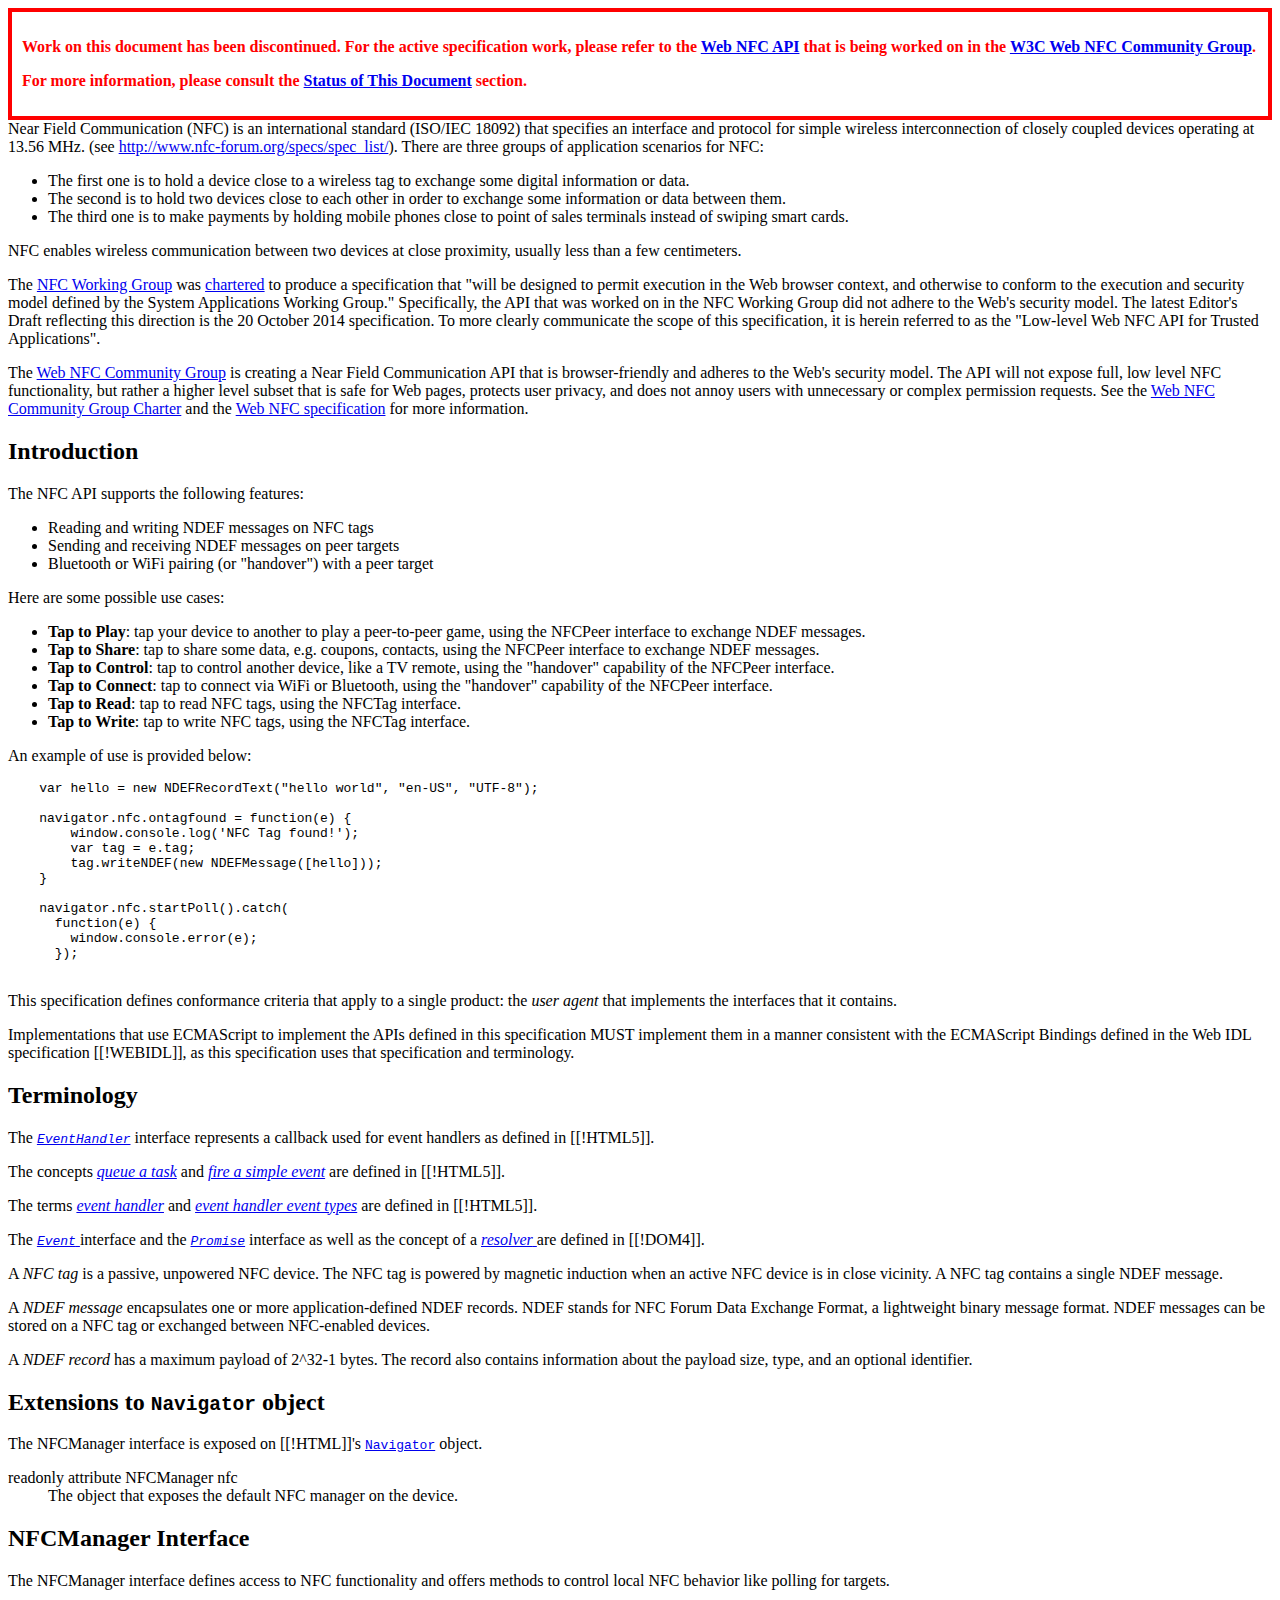
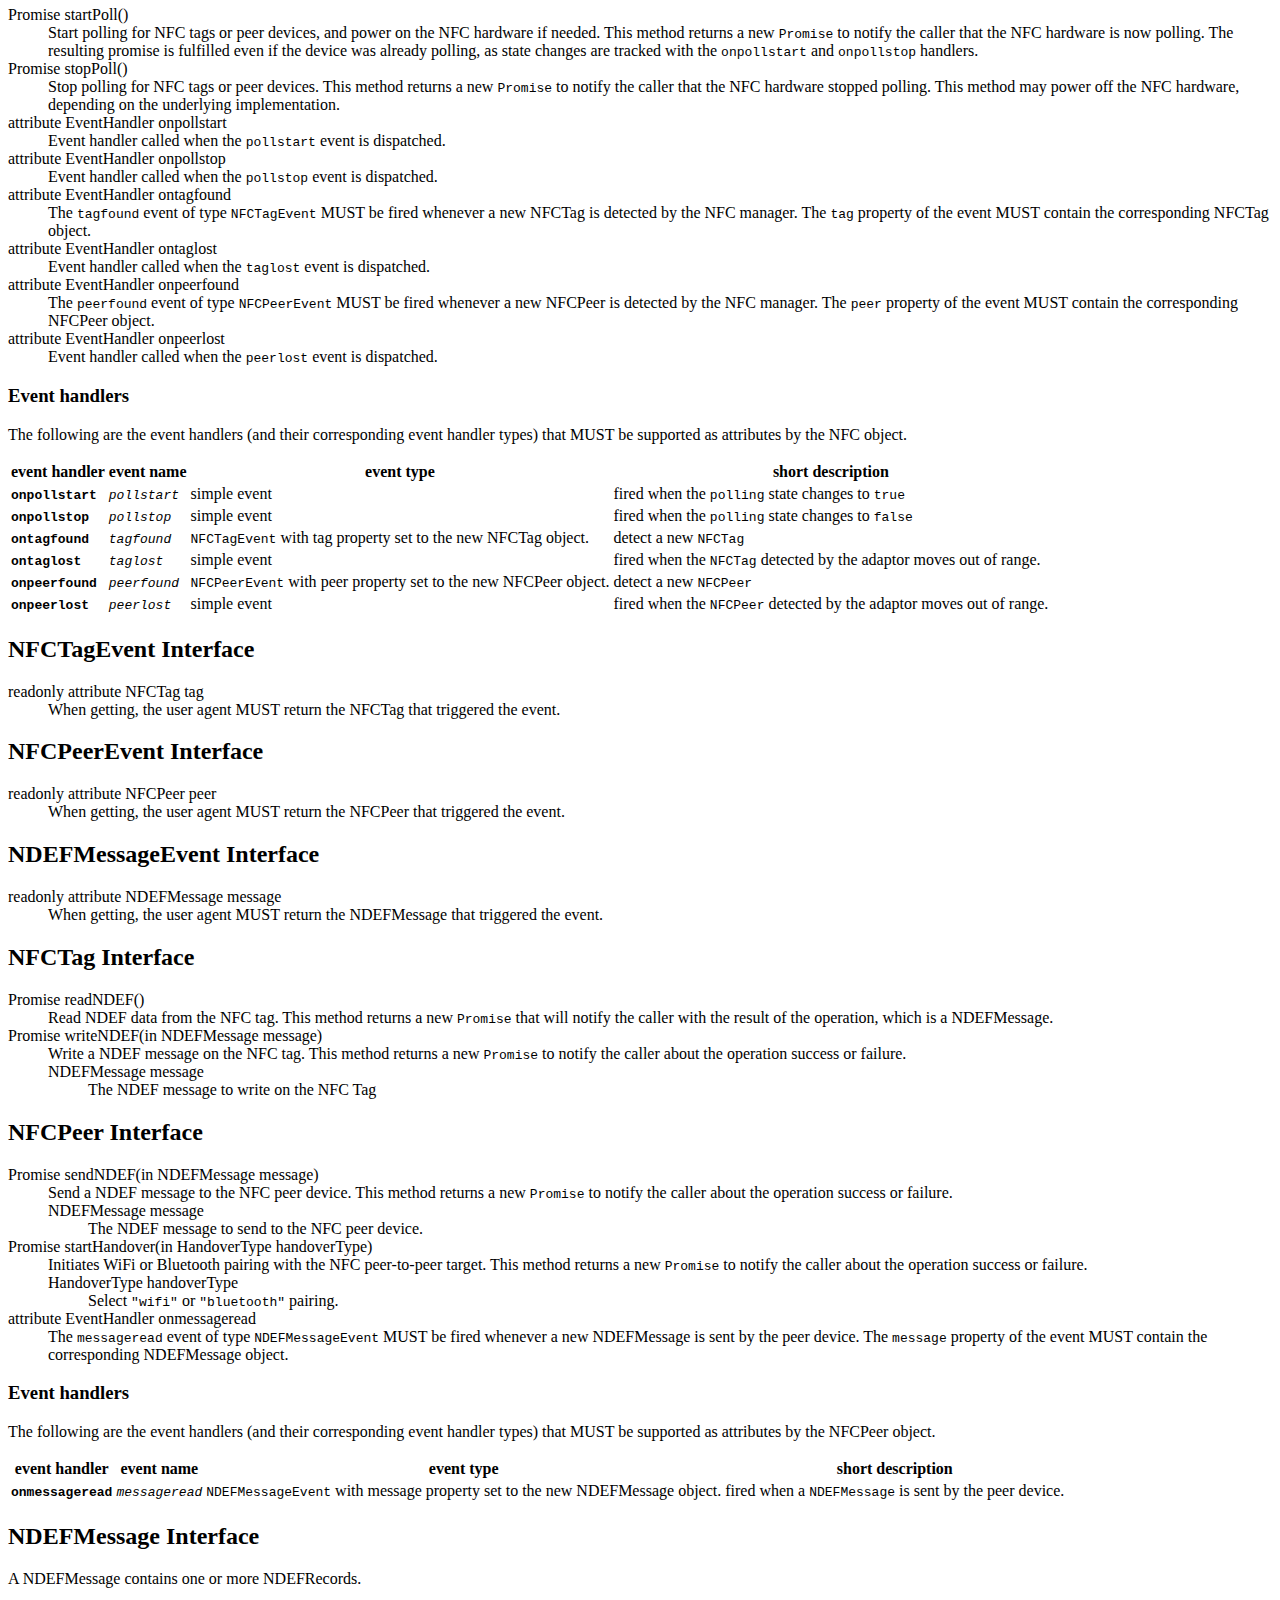
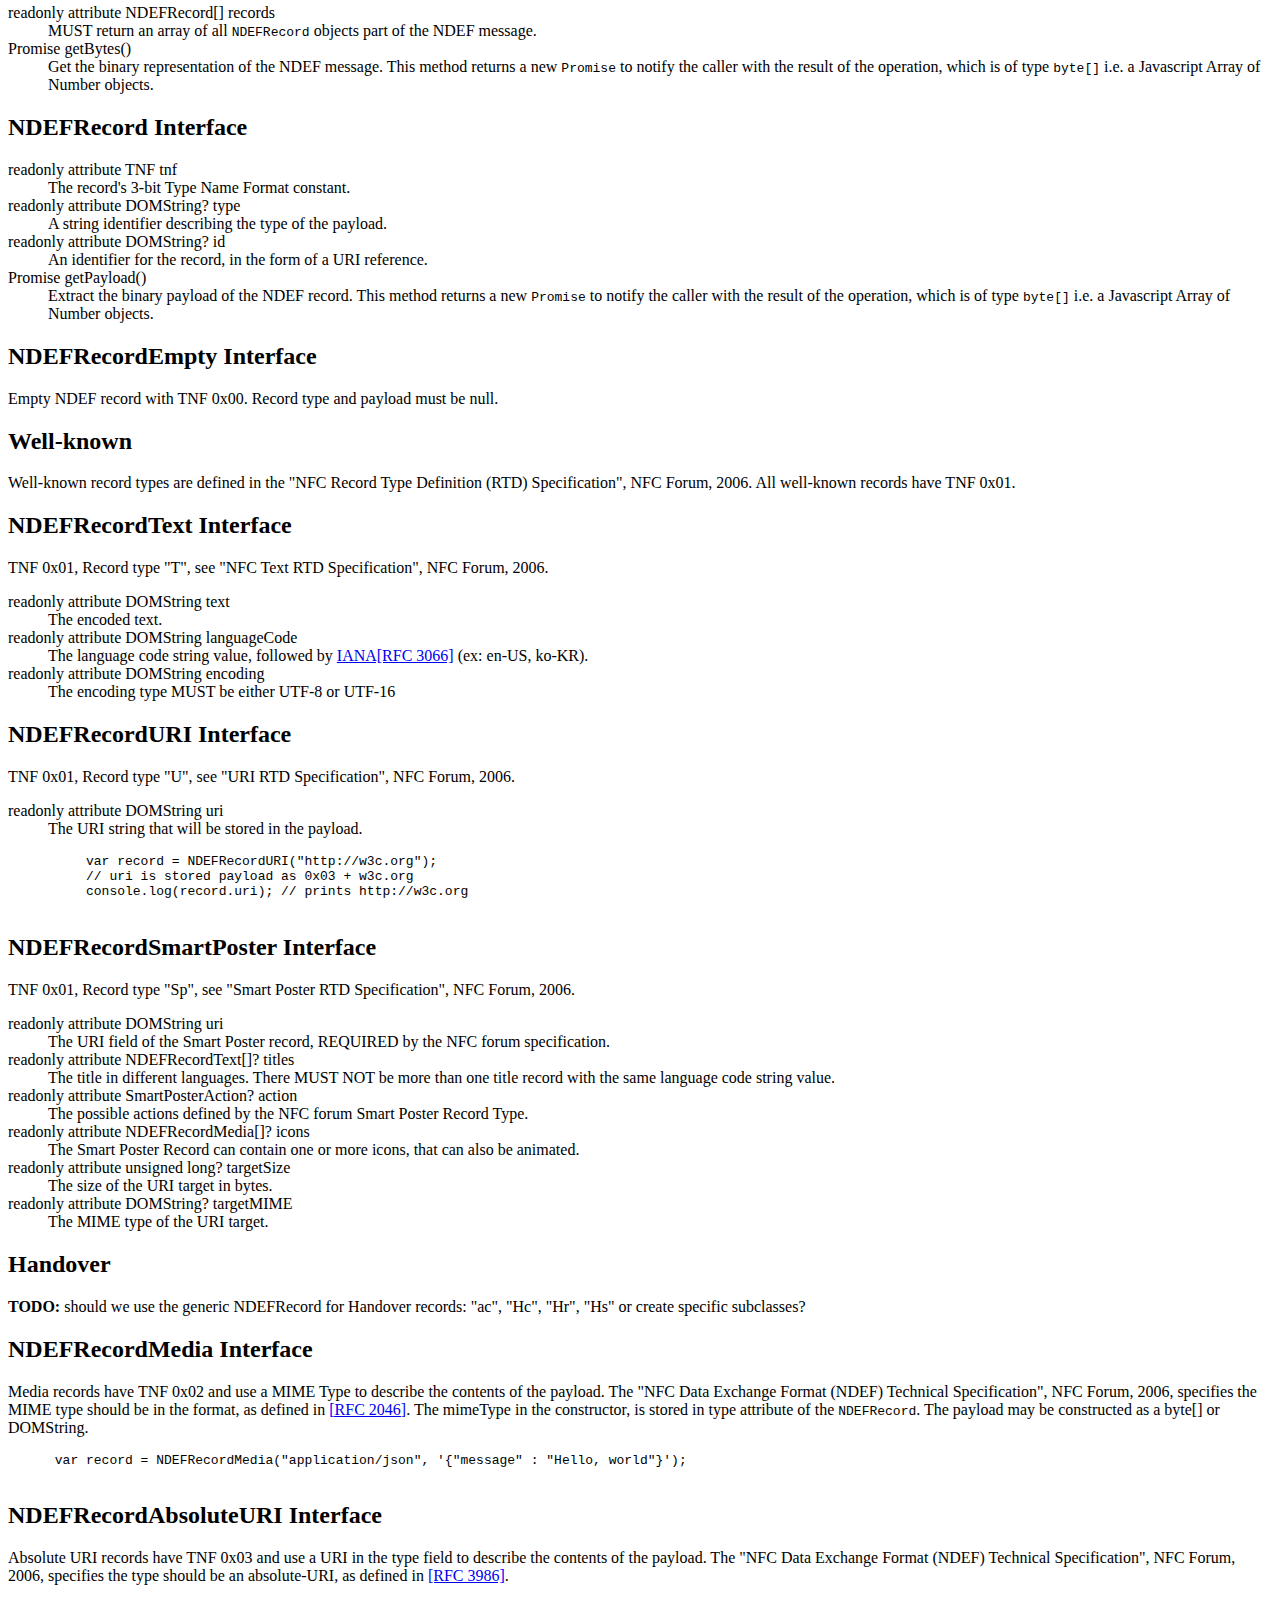
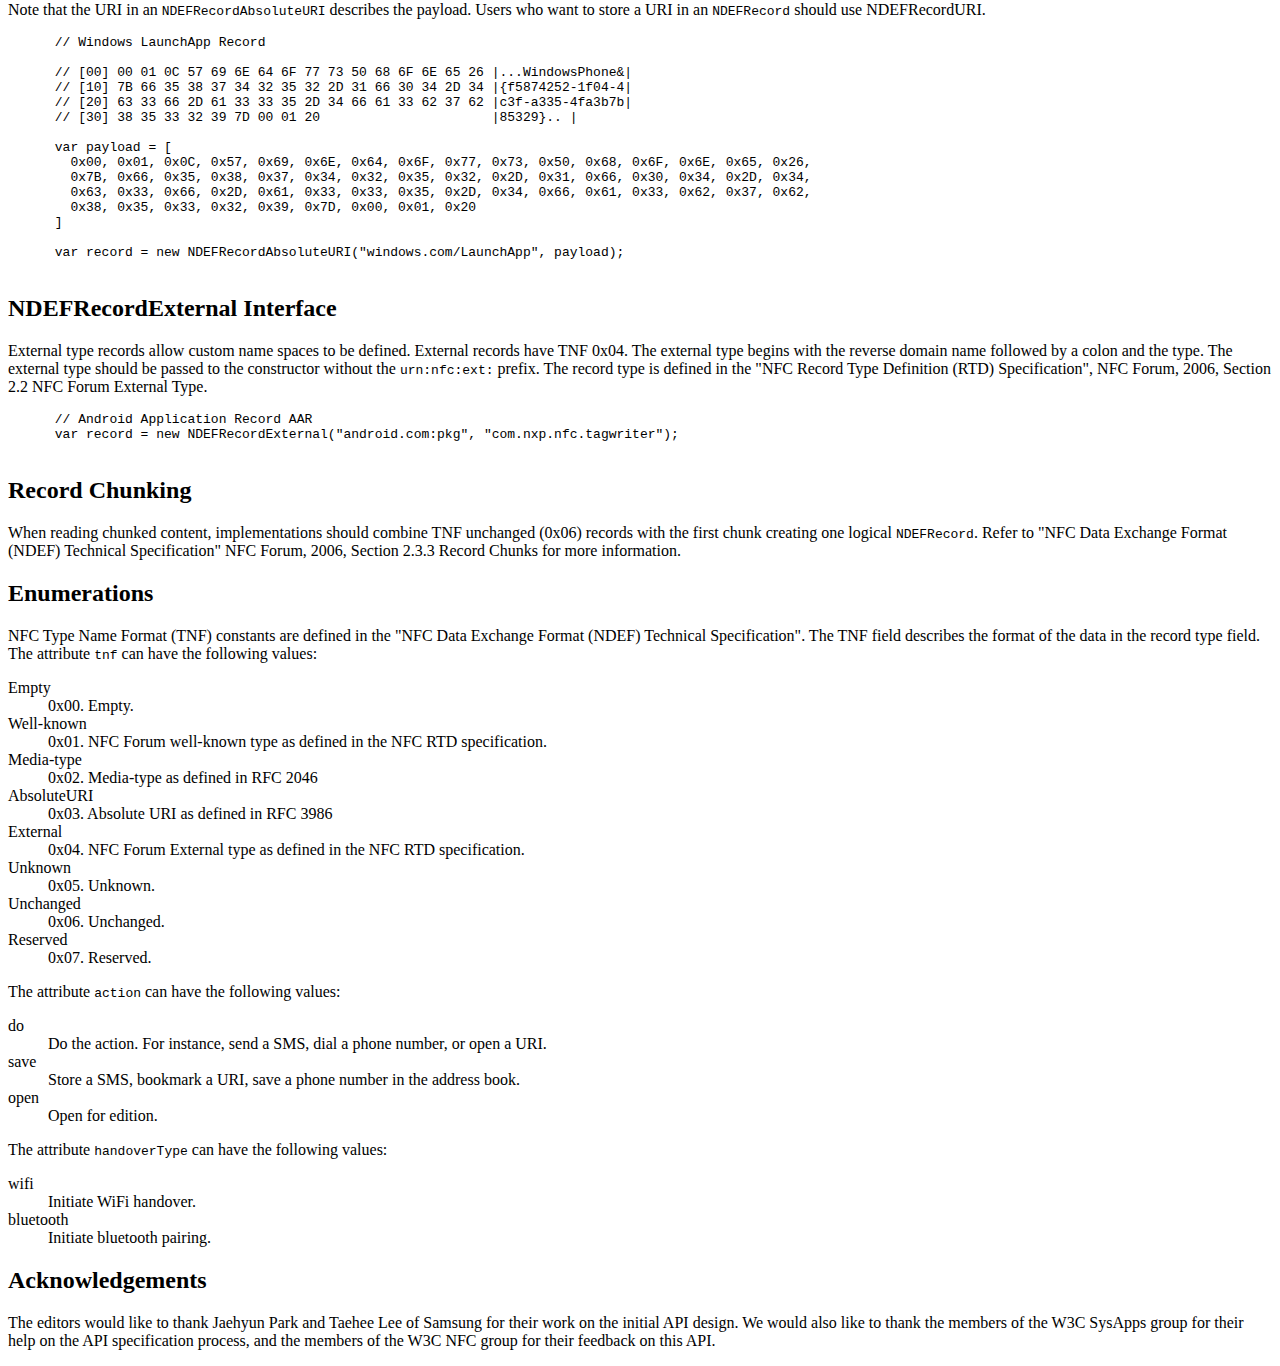
<file: index.html>
<!DOCTYPE html>
<html>

<head>
  <title>Low-level Web NFC API for Trusted Applications</title>
  <meta charset="UTF-8">
  <script src='https://www.w3.org/Tools/respec/respec-w3c-common'
          class='remove'></script>
  <script class="remove">
    var respecConfig = {
          specStatus:           "NOTE",
          shortName:            "nfc",
          publishDate:          "2014-10-20",
          //previousPublishDate:  "",
          //previousMaturity:     "",
          edDraftURI:           "http://www.w3.org/2012/nfc/",
          // lcEnd:                "",
          crEnd:                "",
          editors: [
            { name: "Luc Yriarte", company: "Intel",
                    companyURL: "http://www.intel.com/" },
            { name: "Samuel Ortiz", company: "Intel",
                    companyURL: "http://www.intel.com/" },
            { name: "Don Coleman", company: "Chariot Solutions",
                    companyURL: "http://chariotsolutions.com/" }
          ],
          inlineCSS:    true,
          noIDLIn:      true,
          extraCSS:     ["../ReSpec.js/css/respec.css"],
          wg:           "NFC working group",
          wgURI:        "http://www.w3.org/2012/nfc/",
          wgPublicList: "public-nfc",
          wgPatentURI:  "http://www.w3.org/Consortium/Patent-Policy-20040205/",
    };
  </script>
</head>

<!--
Style guide to contributors:
============================
- this document uses ReSpec, see
  http://dev.w3.org/2009/dap/ReSpec.js/documentation.html
- use 80 characters wide lines, whenever possible (except long links)
- keep sections 2 empty lines apart
- put comments in front of sections, for better readability with syntax
  coloring editors
- use indentation with care: it may improve readability, but at the expense of
  line length
- when descriptions of attributes is short, use the <dd> elements even when
  the text also contains conformance statements (e.g. MUST, SHOULD, MAY).
  No use repeating the same information in a separate paragraph.
-->

<body>

<!-- Abstract -->
<div style="padding: 10px; border: solid 4px red; color: red; font-weight: bold;">
  <p>
    Work on this document has been discontinued. For the active
    specification work, please refer to the <a href=
    "https://w3c.github.io/web-nfc/">Web NFC API</a> that is being worked
    on in the <a href="https://www.w3.org/community/web-nfc/">W3C Web NFC
    Community Group</a>.
  </p>
  <p>
    For more information, please consult the <a href="#sotd">Status of This
    Document</a> section.
  </p>
</div>
<section id="abstract">
Near Field Communication (NFC) is an international standard (ISO/IEC 18092) 
that specifies an interface and protocol for simple wireless interconnection of
closely coupled devices operating at 13.56 MHz. 
(see <a href="http://www.nfc-forum.org/specs/spec_list/">
http://www.nfc-forum.org/specs/spec_list/</a>). 
There are three groups of application scenarios for NFC: 
<ul>
<li>The first one is to hold a device close to a wireless tag to exchange some
  digital information or data.</li>
<li>The second is to hold two devices close to each other in order to exchange
  some information or data between them.</li>
<li>The third one is to make payments by holding mobile phones close to point
  of sales terminals instead of swiping smart cards.</li>
</ul>
NFC enables wireless communication between two devices at close proximity,
usually less than a few centimeters.
</section>


<!-- Status of this document -->
<section id="sotd">
  <p>
    The <a href="http://www.w3.org/2012/nfc/">NFC Working Group</a> was
    <a href=
    "http://www.w3.org/2012/09/nfc-wg-charter.html#scope">chartered</a> to
    produce a specification that "will be designed to permit execution in
    the Web browser context, and otherwise to conform to the execution and
    security model defined by the System Applications Working Group."
    Specifically, the API that was worked on in the NFC Working Group did
    not adhere to the Web's security model. The latest Editor's Draft
    reflecting this direction is the 20 October 2014 specification.
    To more clearly communicate the scope of this specification, it is
    herein referred to as the "Low-level Web NFC API for Trusted
    Applications".
  </p>
  <p>
    The <a href="https://www.w3.org/community/web-nfc/">Web NFC Community
    Group</a> is creating a Near Field Communication API that is
    browser-friendly and adheres to the Web's security model. The API will
    not expose full, low level NFC functionality, but rather a higher level
    subset that is safe for Web pages, protects user privacy, and does not
    annoy users with unnecessary or complex permission requests. See the
    <a href="https://w3c.github.io/web-nfc/charter/">Web NFC Community
    Group Charter</a> and the <a href="https://w3c.github.io/web-nfc/">Web
    NFC specification</a> for more information.
  </p>
</section>


<!-- Introduction -->
<section class="informative">
  <h2>Introduction</h2>
The NFC API supports the following features:
<ul>
<li>Reading and writing <a>NDEF message</a>s on <a>NFC tag</a>s</li>
<li>Sending and receiving <a>NDEF message</a>s on peer targets</li>
<li>Bluetooth or WiFi pairing (or "handover") with a peer target</li>
</ul>

<p>
Here are some possible use cases:
<ul>
<li><b>Tap to Play</b>: tap your device to another to play a peer-to-peer game,
using the <a>NFCPeer</a> interface to exchange <a>NDEF message</a>s.</li>
<li><b>Tap to Share</b>: tap to share some data, e.g. coupons, contacts,
using the <a>NFCPeer</a> interface to exchange <a>NDEF message</a>s.</li>
<li><b>Tap to Control</b>: tap to control another device, like a TV remote,
using the "handover" capability of the <a>NFCPeer</a> interface.</li>
<li><b>Tap to Connect</b>: tap to connect via WiFi or Bluetooth,
using the "handover" capability of the <a>NFCPeer</a> interface.</li>
<li><b>Tap to Read</b>: tap to read NFC tags,
using the <a>NFCTag</a> interface.</li>
<li><b>Tap to Write</b>: tap to write NFC tags,
using the <a>NFCTag</a> interface.</li>
</ul>

  <p>An example of use is provided below:
  <pre class="example highlight">
    var hello = new NDEFRecordText("hello world", "en-US", "UTF-8");
    
    navigator.nfc.ontagfound = function(e) {
        window.console.log('NFC Tag found!');
        var tag = e.tag;
        tag.writeNDEF(new NDEFMessage([hello]));
    }
    
    navigator.nfc.startPoll().catch(
      function(e) {
        window.console.error(e);
      });
  </pre>

</section>


<!-- Conformance -->
<section id="conformance">
  <p>This specification defines conformance criteria that apply to a single
  product: the <dfn id="ua">user agent</dfn> that implements the interfaces
  that it contains.
  </p>
  <p>Implementations that use ECMAScript to implement the APIs defined in
  this specification MUST implement them in a manner consistent with the
  ECMAScript Bindings defined in the Web IDL specification [[!WEBIDL]], as
  this specification uses that specification and terminology.</p>
</section>


<!-- Terminology -->
<section>
  <h2>Terminology</h2>
  <p>The <dfn>
  <a href="http://dev.w3.org/html5/spec/webappapis.html#eventhandler"><code>
  EventHandler</code></a></dfn> interface represents a callback used for event
  handlers as defined in [[!HTML5]].</p>

  <p>The concepts <dfn>
  <a href="http://dev.w3.org/html5/spec/webappapis.html#queue-a-task">
       queue a task</a></dfn> and <dfn>
  <a href="http://dev.w3.org/html5/spec/webappapis.html#fire-a-simple-event">
  fire a simple event</a></dfn> are defined in [[!HTML5]].</p>

  <p>The terms <dfn>
  <a href="http://dev.w3.org/html5/spec/webappapis.html#event-handlers">
  event handler</a></dfn>  and <dfn>
<a href="http://dev.w3.org/html5/spec/webappapis.html#event-handler-event-type">
  event handler event types</a></dfn> are defined in [[!HTML5]].</p>
  
  <p>The <dfn><a href="http://dom.spec.whatwg.org/#event"><code>Event</code>
  </a></dfn> interface and the <dfn>
  <a href="http://dom.spec.whatwg.org/#promise"><code>Promise</code></a></dfn>
  interface as well as the concept of a 
  <a href="http://dom.spec.whatwg.org/#concept-resolver"><dfn>resolver</dfn>
  </a>are defined in [[!DOM4]].</p>

  <p>A <dfn title="NFC tag">NFC tag</dfn> is a passive, unpowered NFC device.
  The <a>NFC tag</a> is powered by magnetic induction when an active NFC device is 
  in close vicinity. A <a>NFC tag</a> contains a single <a>NDEF message</a>.</p>
  
  <p>A <dfn title="NDEF message">NDEF message</dfn> encapsulates one or more
  application-defined <a>NDEF record</a>s. NDEF stands for 
  NFC Forum Data Exchange Format, a lightweight binary message format. NDEF
  messages can be stored on a <a>NFC tag</a> or exchanged between NFC-enabled
  devices.</p>
  
  <p>A <dfn title="NDEF record">NDEF record</dfn> has a maximum payload of
  2^32-1 bytes. The record also contains information about the payload size,
  type, and an optional identifier.</p>
  
</section>


<!-- Extended interface Navigator -->
<section>
  <h2>Extensions to <code>Navigator</code> object</h2>
  <p>The <a>NFCManager</a> interface is exposed on [[!HTML]]'s
  <a href="http://www.whatwg.org/specs/web-apps/current-work/#dom-navigator">
  <code>Navigator</code></a> object.
  </p>
  <dl title="partial interface Navigator" class="idl">
    <dt>readonly attribute NFCManager nfc</dt>
    <dd>The object that exposes the default NFC manager on the device.</dd>
  </dl>
</section>


<!-- Interface NFCManager -->
<section>
  <h2><a>NFCManager</a> Interface</h2>
  <p>The <a>NFCManager</a> interface defines access to NFC functionality and
    offers methods to control local NFC behavior like polling for targets.
  </p>
  
  <dl title="[NoInterfaceObject]
             interface NFCManager : EventTarget"
          class="idl">

    <dt>Promise startPoll()</dt>
    <dd>Start polling for <a>NFC tag</a>s or peer devices, and power on the NFC
    hardware if needed. This method returns a new <code>Promise</code> to notify
    the caller that the NFC hardware is now polling. The resulting promise is 
    fulfilled even if the device was already polling, as state changes are tracked
    with the <code>onpollstart</code> and <code>onpollstop</code> handlers.</dd>
    
    <dt>Promise stopPoll()</dt>
    <dd>Stop polling for <a>NFC tag</a>s or peer devices. This method returns 
    a new <code>Promise</code> to notify the caller that the NFC hardware 
    stopped polling. This method may power off the NFC hardware, depending on
    the underlying implementation.</dd>
    
    <dt class="no-docs"> attribute EventHandler onpollstart</dt>
    <dd>Event handler called when the <code>pollstart</code>
    event is dispatched.</dd>
    
    <dt class="no-docs"> attribute EventHandler onpollstop</dt>
    <dd>Event handler called when the <code>pollstop</code>
    event is dispatched.</dd>
    
    <dt class="no-docs"> attribute EventHandler ontagfound</dt>
    <dd>The <code>tagfound</code> event of type <code><a>NFCTagEvent</a></code> MUST
    be fired whenever a new <a>NFCTag</a> is detected by the NFC manager.
    The <code><a>tag</a></code> property of the event MUST contain the 
    corresponding <a>NFCTag</a> object.</dd>
    
    <dt class="no-docs"> attribute EventHandler ontaglost</dt>
    <dd>Event handler called when the <code>taglost</code>
    event is dispatched.</dd>
    
    <dt class="no-docs"> attribute EventHandler onpeerfound</dt>
    <dd>The <code>peerfound</code> event of type <code><a>NFCPeerEvent</a></code> MUST
    be fired whenever a new <a>NFCPeer</a> is detected by the NFC manager.
    The <code><a>peer</a></code> property of the event MUST contain the 
    corresponding <a>NFCPeer</a> object.</dd>
    
    <dt class="no-docs"> attribute EventHandler onpeerlost</dt>
    <dd>Event handler called when the <code>peerlost</code>
    event is dispatched.</dd>
  </dl>

  <section>
  <h3>Event handlers</h3>
  <p>The following are the <a>event handlers</a> (and their corresponding
  <a>event handler types</a>) that MUST be supported as attributes by the
  <a>NFC</a> object.
  <table class="simple">
    <thead>
      <tr>
        <th>event handler</th>
        <th>event name</th>
        <th>event type</th>
        <th>short description</th>
      </tr>
    </thead>
    <tbody>
      <tr>
        <td><strong><code>onpollstart</code></strong></td>
        <td><code><dfn>pollstart</dfn></code></td>
        <td><a>simple event</a></td>
        <td>fired when the <code>polling</code> state changes to 
          <code>true</code></td>
      </tr>
      <tr>
        <td><strong><code>onpollstop</code></strong></td>
        <td><code><dfn>pollstop</dfn></code></td>
        <td><a>simple event</a></td>
        <td>fired when the <code>polling</code> state changes to 
          <code>false</code></td>
      </tr>
      <tr>
        <td><strong><code>ontagfound</code></strong></td>
        <td><code><dfn>tagfound</dfn></code></td>
        <td><code><a>NFCTagEvent</a></code> with <a>tag</a> property set to
          the new <a>NFCTag</a> object.</td>
        <td>detect a new <code>NFCTag</code></td>
      </tr>
      <tr>
        <td><strong><code>ontaglost</code></strong></td>
        <td><code><dfn>taglost</dfn></code></td>
        <td><a>simple event</a></td>
        <td>fired when the <code>NFCTag</code> detected by the 
          adaptor moves out of range.</td>
      </tr>
      <tr>
        <td><strong><code>onpeerfound</code></strong></td>
        <td><code><dfn>peerfound</dfn></code></td>
        <td><code><a>NFCPeerEvent</a></code> with <a>peer</a> property set to
          the new <a>NFCPeer</a> object.</td>
        <td>detect a new <code>NFCPeer</code></td>
      </tr>
      <tr>
        <td><strong><code>onpeerlost</code></strong></td>
        <td><code><dfn>peerlost</dfn></code></td>
        <td><a>simple event</a></td>
        <td>fired when the <code>NFCPeer</code> detected by the 
          adaptor moves out of range.</td>
      </tr>
    </tbody>
  </table>
  </section> <!-- Event handlers -->
</section> <!-- NFCManager -->      


<!-- Interface NFCTagEvent -->
<section>
  <h2><a>NFCTagEvent</a> Interface</h2>

  <dl title="interface NFCTagEvent : Event" class="idl">

    <dt>readonly attribute NFCTag tag</dt>
    <dd>When getting, the user agent MUST return the <a>NFCTag</a>
    that triggered the event.</dd>
  </dl>

</section><!-- NFCTagEvent -->


<!-- Interface NFCPeerEvent -->
<section>
  <h2><a>NFCPeerEvent</a> Interface</h2>

  <dl title="interface NFCPeerEvent : Event" class="idl">

    <dt>readonly attribute NFCPeer peer</dt>
    <dd>When getting, the user agent MUST return the <a>NFCPeer</a>
    that triggered the event.</dd>
  </dl>

</section><!-- NFCPeerEvent -->


<!-- Interface NDEFMessageEvent -->
<section>
  <h2><a>NDEFMessageEvent</a> Interface</h2>

  <dl title="interface NDEFMessageEvent : Event" class="idl">

    <dt>readonly attribute NDEFMessage message</dt>
    <dd>When getting, the user agent MUST return the <a>NDEFMessage</a>
    that triggered the event.</dd>
  </dl>

</section><!-- NDEFMessageEvent -->


<!-- Interface NFCTag -->
<section>
  <h2><a>NFCTag</a> Interface</h2>
  
  <dl title="[NoInterfaceObject]
             interface NFCTag"
          class="idl">

    <dt><a>Promise</a> readNDEF()</dt>
    <dd>Read NDEF data from the <a>NFC tag</a>. This method returns 
    a new <code>Promise</code> that will notify the caller with the result of
    the operation, which is a <a>NDEFMessage</a>.</dd>
    
    <dt><a>Promise</a> writeNDEF(in NDEFMessage message)</dt>
    <dd>Write a <a>NDEF message</a> on the <a>NFC tag</a>. This method returns 
    a new <code>Promise</code> to notify the caller about the operation 
    success or failure.
      <dl class='parameters'>
        <dt>NDEFMessage message</dt>
        <dd>The <a>NDEF message</a> to write on the <a>NFC Tag</a></dd>
      </dl>
    </dd>
    
  </dl>

</section> <!-- NFCTag -->


<!-- Interface NFCPeer -->
<section>
  <h2><a>NFCPeer</a> Interface</h2>
  
  <dl title="[NoInterfaceObject]
             interface NFCPeer : EventTarget"
          class="idl">
    
    <dt><a>Promise</a> sendNDEF(in NDEFMessage message)</dt>
    <dd>Send a <a>NDEF message</a> to the NFC peer device. This method returns 
    a new <code>Promise</code> to notify the caller about the operation 
    success or failure.
      <dl class='parameters'>
        <dt>NDEFMessage message</dt>
        <dd>The <a>NDEF message</a> to send to the NFC peer device.</dd>
      </dl>
    </dd>
    
    <dt><a>Promise</a> startHandover(in HandoverType handoverType)</dt>
    <dd>Initiates WiFi or Bluetooth pairing with the NFC peer-to-peer target.
    This method returns a new <code>Promise</code> to notify the caller about
    the operation success or failure.
      <dl class='parameters'>
        <dt>HandoverType handoverType</dt>
        <dd>Select <code>"wifi"</code> or <code>"bluetooth"</code> pairing.</dd>
      </dl>
    </dd>
    
    <dt class="no-docs"> attribute EventHandler onmessageread</dt>
    <dd>The <code>messageread</code> event of type <code><a>NDEFMessageEvent</a></code> MUST
    be fired whenever a new <a>NDEFMessage</a> is sent by the peer device.
    The <code><a>message</a></code> property of the event MUST contain the 
    corresponding <a>NDEFMessage</a> object.</dd>
  </dl>

  <section>
  <h3>Event handlers</h3>
  <p>The following are the <a>event handlers</a> (and their corresponding
  <a>event handler types</a>) that MUST be supported as attributes by the
  <a>NFCPeer</a> object.
  <table class="simple">
    <thead>
      <tr>
        <th>event handler</th>
        <th>event name</th>
        <th>event type</th>
        <th>short description</th>
      </tr>
    </thead>
    <tbody>
      <tr>
        <td><strong><code>onmessageread</code></strong></td>
        <td><code><dfn>messageread</dfn></code></td>
        <td><code><a>NDEFMessageEvent</a></code> with <a>message</a> property set to
          the new <a>NDEFMessage</a> object.</td>
        <td>fired when a <code>NDEFMessage</code> is sent by the peer device.
          </td>
      </tr>
    </tbody>
  </table>
  </section> <!-- Event handlers -->
</section> <!-- NFCPeer -->


<!-- Interface NDEFMessage -->
<section>
  <h2><a>NDEFMessage</a> Interface</h2>
  
  <p>A NDEFMessage contains one or more NDEFRecords.</p>
  
  <dl title="[
Constructor(byte［］bytes),
Constructor(NDEFRecord［］records)
]
             interface NDEFMessage"
          class="idl">
          
    <dt>readonly attribute NDEFRecord[] records</dt>
    <dd>MUST return an array of all <code>NDEFRecord</code> objects part of 
    the <a>NDEF message</a>.</dd>

    <dt><a>Promise</a> getBytes()</dt>
    <dd>Get the binary representation of the <a>NDEF message</a>. This method  
    returns a new <code>Promise</code> to notify the caller with the result of
    the operation, which is of type <code>byte[]</code> i.e. a Javascript 
    Array of Number objects. </dd>
  </dl>

</section> <!-- NDEFMessage -->


<!-- Interface NDEFRecord -->
<section>
  <h2><a>NDEFRecord</a> Interface</h2>
    
  <dl title="[
Constructor(TNF tnf, 
  optional DOMString type, 
  optional byte［］payload, 
  optional DOMString id)
]
             interface NDEFRecord"
          class="idl">

    <dt>readonly attribute TNF tnf</dt>
    <dd>The record's 3-bit Type Name Format constant.</dd>

    <dt>readonly attribute DOMString? type</dt>
    <dd>A string identifier describing the type of the payload.</dd>

    <dt>readonly attribute DOMString? id</dt>
    <dd>An identifier for the record, in the form of a URI reference.</dd>

    <dt><a>Promise</a> getPayload()</dt>
    <dd>Extract the binary payload of the <a>NDEF record</a>. This method  
    returns a new <code>Promise</code> to notify the caller with the result of
    the operation, which is of type <code>byte[]</code> i.e. a Javascript 
    Array of Number objects. </dd>
  </dl>
    
</section> <!-- NDEFRecord -->


<!-- Interface NDEFRecordEmpty -->
<section>
  <h2><a>NDEFRecordEmpty</a> Interface</h2>
  
  <p>Empty NDEF record with TNF 0x00. Record type and payload must be null.</p>
  
  <dl title="[Constructor()]
             interface NDEFRecordEmpty : NDEFRecord"
          class="idl">
  </dl>

</section> <!-- NDEFRecordEmpty -->


<section>
    <h2>Well-known</h2>
    <p>Well-known record types are defined in the "NFC Record Type Definition (RTD) Specification", NFC Forum, 2006. All well-known records have TNF 0x01.</p>

    <!-- Interface NDEFRecordText -->
    <section>
      <h2><a>NDEFRecordText</a> Interface</h2>
      
      <p>TNF 0x01, Record type "T", see "NFC Text RTD Specification", NFC Forum, 2006.</p>
  
      <dl title="[Constructor(DOMString text, 
                 optional DOMString languageCode,
                 optional DOMString encoding)]
                 interface NDEFRecordText : NDEFRecord"
              class="idl">
          
        <dt>readonly attribute DOMString text</dt>
        <dd>The encoded text.</dd>
          
        <dt>readonly attribute DOMString languageCode</dt>
        <dd>The language code string value, followed by 
          <a href="http://www.ietf.org/rfc/rfc3066.txt">IANA[RFC 3066]</a>
          (ex: en-US, ko-KR).</dd>
          
        <dt>readonly attribute DOMString encoding</dt>
        <dd>The encoding type MUST be either UTF-8 or UTF-16</dd>
      </dl>

    </section> <!-- NDEFRecordText -->


    <!-- Interface NDEFRecordURI -->
    <section>
      <h2><a>NDEFRecordURI</a> Interface</h2>
      
      <p>TNF 0x01, Record type "U", see "URI RTD Specification", NFC Forum, 2006.</p> <!-- The uri is the full URI http://w3c.org rather than the prefix and the shortened uri 0x3 w3.org -->      
  
      <dl title="[Constructor(DOMString uri)]
                 interface NDEFRecordURI : NDEFRecord"
              class="idl">
          
        <dt>readonly attribute DOMString uri</dt>
        <dd>The URI string that will be stored in the payload.</dd>
      </dl>
      
      <pre class="example highlight">
          var record = NDEFRecordURI("http://w3c.org"); 
          // uri is stored payload as 0x03 + w3c.org          
          console.log(record.uri); // prints http://w3c.org
      </pre>
      
    </section> <!-- NDEFRecordURI -->
    
    
    <!-- Interface NDEFRecordSmartPoster -->
    <section>
      <h2><a>NDEFRecordSmartPoster</a> Interface</h2>

      <p>TNF 0x01, Record type "Sp", see "Smart Poster RTD Specification", NFC Forum, 2006.</p>
      
      <dl title="[Constructor(DOMString uri,
                 optional NDEFRecordText［］titles,
                 optional DOMString action,
                 optional NDEFRecordMedia［］icons,
                 optional unsigned long targetSize,
                 optional DOMString targetMIME)]
                 interface NDEFRecordSmartPoster : NDEFRecord"
              class="idl">

        <dt>readonly attribute DOMString uri</dt>
        <dd>The URI field of the Smart Poster record, REQUIRED by the 
          NFC forum specification.</dd>

        <dt>readonly attribute NDEFRecordText[]? titles</dt>
        <dd>The title in different languages. There MUST NOT be more than
          one title record with the same language code string value.</dd>

        <dt>readonly attribute SmartPosterAction? action</dt>
        <dd>The possible actions defined by the NFC forum Smart Poster 
        Record Type.</dd>

        <dt>readonly attribute NDEFRecordMedia[]? icons</dt>
        <dd>The Smart Poster Record can contain one or more icons, that can
          also be animated.</dd>

        <dt>readonly attribute unsigned long? targetSize</dt>
        <dd>The size of the URI target in bytes.</dd>

        <dt>readonly attribute DOMString? targetMIME</dt>
        <dd>The MIME type of the URI target.</dd>

      </dl>

    </section> <!-- NDEFRecordSmartPoster -->
    
    
    <section>
        <h2>Handover</h2>
        
        <p><b>TODO:</b> should we use the generic NDEFRecord for Handover records: "ac", "Hc", "Hr", "Hs" or create specific subclasses?</p>
        <!-- Handover Records are well known too 
        RTD_ALTERNATIVE_CARRIER: [0x61, 0x63], // "ac"
        RTD_HANDOVER_CARRIER: [0x48, 0x63], // "Hc"
        RTD_HANDOVER_REQUEST: [0x48, 0x72], // "Hr"
        RTD_HANDOVER_SELECT: [0x48, 0x73], // "Hs"
        -->
        
    </section>
    
    
</section> <!-- Well Known Record Types -->


<!-- Interface NDEFRecordMedia -->
<section>
  <h2><a>NDEFRecordMedia</a> Interface</h2>
  
  <p>Media records have TNF 0x02 and use a MIME Type to describe the contents of the payload. The "NFC Data Exchange Format (NDEF)
    Technical Specification", NFC Forum, 2006, specifies the MIME type should be in the format, as defined in <a href="http://www.ietf.org/rfc/rfc2046.txt">[RFC 2046]</a>. The mimeType in the constructor, is stored in type attribute of the <code>NDEFRecord</code>. The payload may be constructed as a byte[] or DOMString.</p>
    
  <dl title="[Constructor(DOMString mimeType, byte［］payload),
 Constructor(DOMString mimeType, DOMString payload)]
             interface NDEFRecordMedia : NDEFRecord"
          class="idl">    
  </dl>

  <pre class="example highlight">
      var record = NDEFRecordMedia("application/json", '{"message" : "Hello, world"}');      
  </pre>

</section> <!-- NDEFRecordMedia -->


<!-- Interface NDEFRecordAbsoluteURI -->
<section>
  <h2><a>NDEFRecordAbsoluteURI</a> Interface</h2>
  
  <p>Absolute URI records have TNF 0x03 and use a URI in the type field to describe the contents of the payload. The "NFC Data Exchange Format (NDEF)
  Technical Specification", NFC Forum, 2006, specifies the type should be an absolute-URI, as defined in <a href="http://www.ietf.org/rfc/rfc3986.txt">[RFC 3986]</a>.</p>
  <p>Note that the URI in an <code>NDEFRecordAbsoluteURI</code> describes the payload. Users who want to store a URI in an <code>NDEFRecord</code> should use <a>NDEFRecordURI</a>.</p>
    
  <dl title="[Constructor(DOMString type, byte［］payload),
 Constructor(DOMString type, DOMString payload)]
             interface NDEFRecordAbsoluteURI : NDEFRecord"
          class="idl">

  </dl>
  
  <pre class="example highlight">
      // Windows LaunchApp Record
      
      // [00] 00 01 0C 57 69 6E 64 6F 77 73 50 68 6F 6E 65 26 |...WindowsPhone&|
      // [10] 7B 66 35 38 37 34 32 35 32 2D 31 66 30 34 2D 34 |{f5874252-1f04-4|
      // [20] 63 33 66 2D 61 33 33 35 2D 34 66 61 33 62 37 62 |c3f-a335-4fa3b7b|
      // [30] 38 35 33 32 39 7D 00 01 20                      |85329}.. |

      var payload = [ 
        0x00, 0x01, 0x0C, 0x57, 0x69, 0x6E, 0x64, 0x6F, 0x77, 0x73, 0x50, 0x68, 0x6F, 0x6E, 0x65, 0x26,
        0x7B, 0x66, 0x35, 0x38, 0x37, 0x34, 0x32, 0x35, 0x32, 0x2D, 0x31, 0x66, 0x30, 0x34, 0x2D, 0x34,
        0x63, 0x33, 0x66, 0x2D, 0x61, 0x33, 0x33, 0x35, 0x2D, 0x34, 0x66, 0x61, 0x33, 0x62, 0x37, 0x62,
        0x38, 0x35, 0x33, 0x32, 0x39, 0x7D, 0x00, 0x01, 0x20
      ]
            
      var record = new NDEFRecordAbsoluteURI("windows.com/LaunchApp", payload);
  </pre>
  
</section> <!-- NDEFRecordAbsoluteURI -->


<!-- Interface NDEFRecordExternal -->
<section>
  <h2><a>NDEFRecordExternal</a> Interface</h2>
  
  <p>External type records allow custom name spaces to be defined. External records have TNF 0x04. The external type begins with the reverse domain name followed by a colon and the type. The external type should be passed to the constructor without the <code>urn:nfc:ext:</code> prefix. The record type is defined in the "NFC Record Type Definition (RTD) Specification", NFC Forum, 2006, Section 2.2 NFC Forum External Type.</p>
    
  <dl title="[Constructor(DOMString type, byte［］payload),
 Constructor(DOMString type, DOMString payload)]
             interface NDEFRecordExternal : NDEFRecord"
          class="idl">

  </dl>
  
  <pre class="example highlight">
      // Android Application Record AAR
      var record = new NDEFRecordExternal("android.com:pkg", "com.nxp.nfc.tagwriter");
  </pre>

</section> <!-- NDEFRecordExternal -->

<section>
    <h2>Record Chunking</h2>
    
    <p>When reading chunked content, implementations should combine TNF unchanged (0x06) records with the first chunk creating one logical <code>NDEFRecord</code>. Refer to "NFC Data Exchange Format (NDEF) Technical Specification" NFC Forum, 2006, Section 2.3.3 Record Chunks for more information.</p>
</section>

<!-- Interface Enumerations -->
<section>
  <h2>Enumerations</h2>
    
  <p>NFC Type Name Format (TNF) constants are defined in the "NFC Data Exchange Format (NDEF) Technical Specification". The TNF field describes the format of the data in the record type field. The attribute <code>tnf</code> can have the following values:</p>
  <dl class="idl" title="enum TNF">
    <dt>Empty</dt>
    <dd>
        0x00. Empty.
    </dd>
    <dt>Well-known</dt> <!-- WellKnown -->
    <dd>
      0x01. NFC Forum well-known type as defined in the NFC RTD specification.
    </dd>
    <dt>Media-type</dt>
    <dd>
       0x02. Media-type as defined in RFC 2046
    </dd>
    <dt>AbsoluteURI</dt>
    <dd>
       0x03. Absolute URI as defined in RFC 3986
    </dd>
    <dt>External</dt>
    <dd>
       0x04. NFC Forum External type as defined in the NFC RTD specification.
    </dd>
    <dt>Unknown</dt>
    <dd>
       0x05. Unknown.
    </dd>    
    <dt>Unchanged</dt>
    <dd>
       0x06. Unchanged.
    </dd>
    <dt>Reserved</dt>
    <dd>
       0x07. Reserved.
    </dd>
    
  </dl>
  
    
  <p>The attribute <code>action</code> can have the following values:
  <dl class="idl" title="enum SmartPosterAction">
    <dt>do</dt>
    <dd>
      Do the action. For instance, send a SMS, dial a phone number, or open
      a URI.
    </dd>
    <dt>save</dt>
    <dd>
      Store a SMS, bookmark a URI, save a phone number in the address book.
    </dd>
    <dt>open</dt>
    <dd>
      Open for edition.
    </dd>
  </dl>
  
  <p>The attribute <code>handoverType</code> can have the following values:
  <dl class="idl" title="enum HandoverType">
    <dt>wifi</dt>
    <dd>
      Initiate WiFi handover.
    </dd>
    <dt>bluetooth</dt>
    <dd>
      Initiate bluetooth pairing.
    </dd>
  </dl>
</section> <!-- Enumerations -->


<section>
<h2>Acknowledgements</h2>
<p>The editors would like to thank Jaehyun Park and Taehee Lee of Samsung for
their work on the initial API design. We would also like to thank the members
of the W3C SysApps group for their help on the API specification process, and
the members of the W3C NFC group for their feedback on this API.</p>
</section>

</body>
</html>
</file>
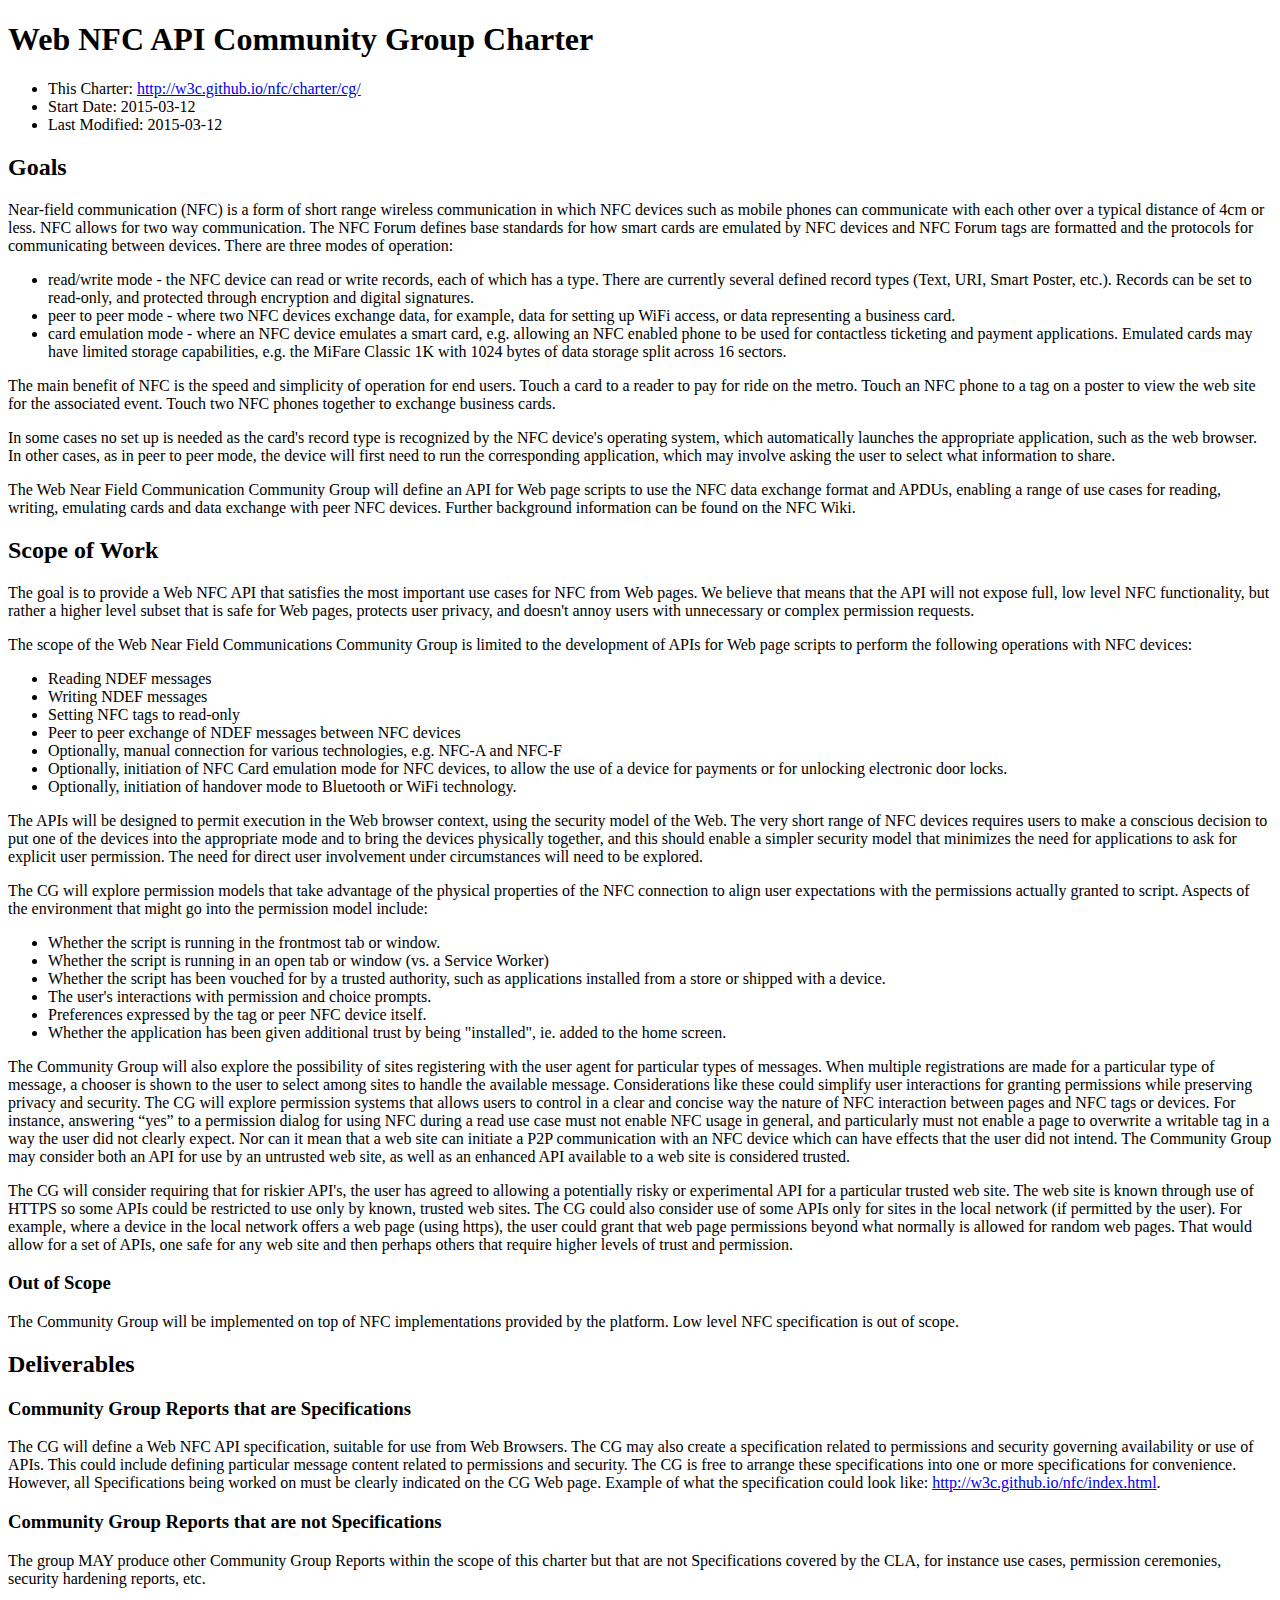
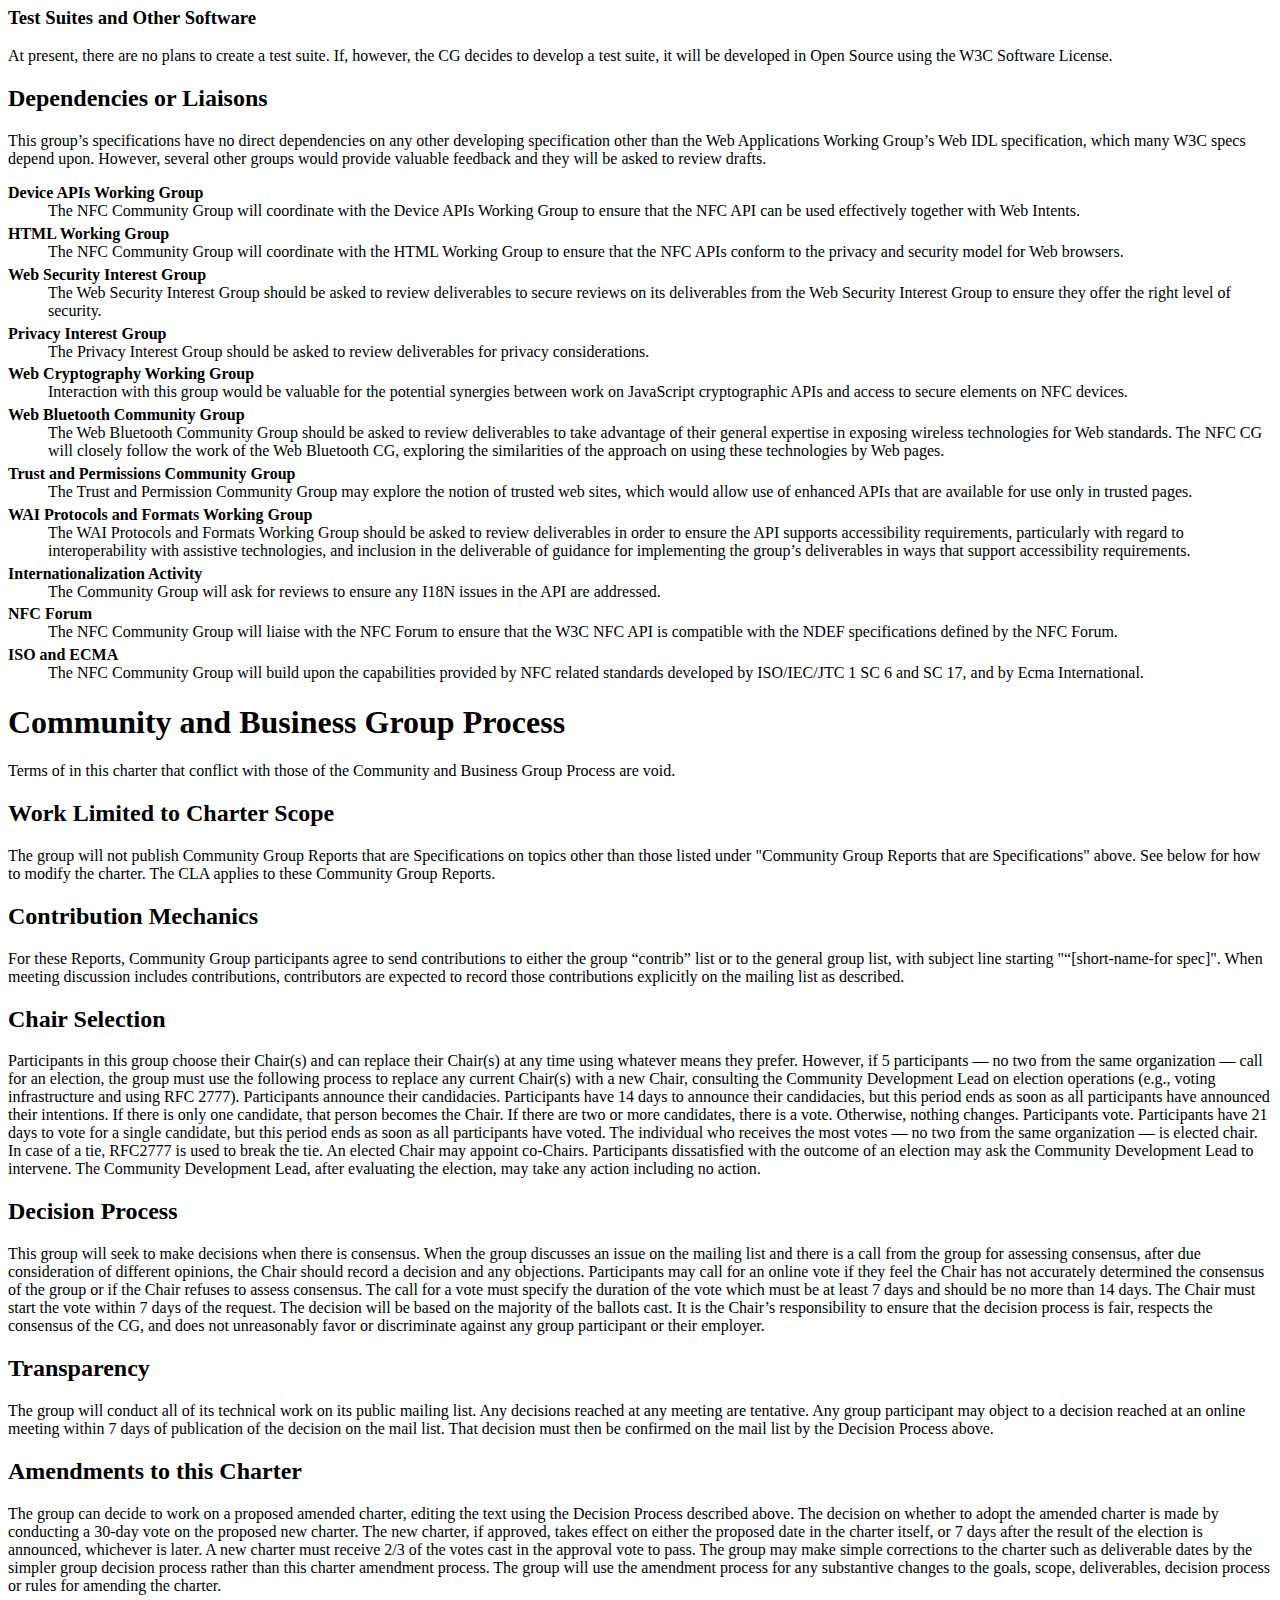
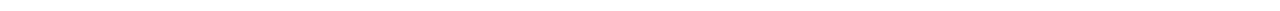
<file: charter/cg/index.html>
<?xml version="1.0" encoding="utf-8"?>
<!DOCTYPE html PUBLIC "-//W3C//DTD XHTML 1.0 Strict//EN"
    "http://www.w3.org/TR/xhtml1/DTD/xhtml1-strict.dtd">
<html lang="en-US" xmlns="http://www.w3.org/1999/xhtml" xml:lang="en-US">

<head>
  <meta http-equiv="content-type" content="text/html; charset=utf-8" />
  <title>
    Web NFC Community Group Charter
  </title>
  <link rel="stylesheet" href="https://www.w3.org/2005/10/w3cdoc.css" type=
  "text/css" media="screen" />
  <link rel="stylesheet" type="text/css" href=
  "https://www.w3.org/Guide/pubrules-style.css" />
  <link rel="stylesheet" type="text/css" href=
  "https://www.w3.org/2006/02/charter-style.css" />
  <style type="text/css">
/*<![CDATA[*/
    .editorial { background-color: yellow }
    dt { font-weight: bold; margin-top: 0.3em }
  /*]]>*/
  </style>
</head>

<body>

<section>
  <h1 id="title">
    Web NFC API Community Group Charter
  </h1>
  <ul>
    <li>This Charter: <a href=”https://w3c.github.io/nfc/charter/cg/”>
    http://w3c.github.io/nfc/charter/cg/</a></li>
    <li>Start Date: 2015-03-12</li>
    <li>Last Modified: 2015-03-12</li>
  </ul>
</section>

<section><h2>Goals</h2>
  <p>
    Near-field communication (NFC) is a form of short range wireless
    communication in which NFC devices such as mobile phones can communicate
    with each other over a typical distance of 4cm or less. NFC allows for two
    way communication. The NFC Forum defines base standards for how smart cards
    are emulated by NFC devices and NFC Forum tags are formatted and the
    protocols for communicating between devices. There are three modes of
    operation:
    <ul>
      <li>read/write mode - the NFC device can read or write records, each of
      which has a type. There are currently several defined record types (Text,
      URI, Smart Poster, etc.). Records can be set to read-only, and protected
      through encryption and digital signatures.</li>
      <li>peer to peer mode - where two NFC devices exchange data, for example,
      data for setting up WiFi access, or data representing a business card.
      </li>
      <li>card emulation mode - where an NFC device emulates a smart card, e.g.
      allowing an NFC enabled phone to be used for contactless ticketing and
      payment applications. Emulated cards may have limited storage
      capabilities, e.g. the MiFare Classic 1K with 1024 bytes of data storage
      split across 16 sectors.
      </li>
    </ul>
  </p>

  <p>
    The main benefit of NFC is the speed and simplicity of operation for end
    users. Touch a card to a reader to pay for ride on the metro. Touch an NFC
    phone to a tag on a poster to view the web site for the associated event.
    Touch two NFC phones together to exchange business cards.
  </p>

  <p>
    In some cases no set up is needed as the card's record type is recognized
    by the NFC device's operating system, which automatically launches the
    appropriate application, such as the web browser. In other cases, as in
    peer to peer mode, the device will first need to run the corresponding
    application, which may involve asking the user to select what information
    to share.
  </p>

  <p>
    The Web Near Field Communication Community Group will define an API for Web
    page scripts to use the NFC data exchange format and APDUs, enabling a
    range of use cases for reading, writing, emulating cards and data exchange
    with peer NFC devices. Further background information can be found on the
    NFC Wiki.
  </p>
</section>

<section><h2>Scope of Work</h2>
  <p>
    The goal is to provide a Web NFC API that satisfies the most important use
    cases for NFC from Web pages. We believe that means that the API will not
    expose full, low level NFC functionality, but rather a higher level subset
    that is safe for Web pages, protects user privacy, and doesn't annoy users
    with unnecessary or complex permission requests.
  </p>
  <p>
    The scope of the Web Near Field Communications Community Group is limited to
    the development of APIs for Web page scripts to perform the following
    operations with NFC devices:
    <ul>
      <li>Reading NDEF messages</li>
      <li>Writing NDEF messages</li>
      <li> Setting NFC tags to read-only</li>
      <li> Peer to peer exchange of NDEF messages between NFC devices</li>
      <li>Optionally, manual connection for various technologies, e.g. NFC-A
        and NFC-F</li>
      <li>Optionally, initiation of NFC Card emulation mode for NFC devices,
        to allow the use of a device for payments or for unlocking electronic
        door locks.</li>
      <li> Optionally, initiation of handover mode to Bluetooth or WiFi
      technology.</li>
    </ul>
  </p>
  <p>
    The APIs will be designed to permit execution in the Web browser context,
    using the security model of the Web. The very short range of NFC devices
    requires users to make a conscious decision to put one of the devices into
    the appropriate mode and to bring the devices physically together, and
    this should enable a simpler security model that minimizes the need for
    applications to ask for explicit user permission. The need for direct user
    involvement under circumstances will need to be explored.
  </p>
  <p>
    The CG will explore permission models that take advantage of the
    physical properties of the NFC connection to align user expectations with
    the permissions actually granted to script. Aspects of the environment that
    might go into the permission model include:
    <ul>
      <li>Whether the script is running in the frontmost tab or window.</li>
      <li>Whether the script is running in an open tab or window (vs. a Service
        Worker)</li>
      <li>Whether the script has been vouched for by a trusted authority, such
        as applications installed from a store or shipped with a device.</li>
      <li>The user's interactions with permission and choice prompts.</li>
      <li>Preferences expressed by the tag or peer NFC device itself.</li>
      <li>Whether the application has been given additional trust by being
        "installed", ie. added to the home screen.</li>
    </ul>
    The Community Group will also explore the
    possibility of sites registering with the user agent for particular types
    of messages. When multiple registrations are made for a particular type of
    message, a chooser is shown to the user to select among sites to handle the
    available message. Considerations like these could simplify user
    interactions for granting permissions while preserving privacy and security.
    The CG will explore permission systems that allows users to control in a
    clear and concise way the nature of NFC interaction between pages and NFC
    tags or devices. For instance, answering “yes” to a permission dialog for
    using NFC during a read use case must not enable NFC usage in general, and
    particularly must not enable a page to overwrite a writable tag in a way
    the user did not clearly expect. Nor can it mean that a web site can
    initiate a P2P communication with an NFC device which can have effects that
    the user did not intend.
    The Community Group may consider both an API for use by an untrusted
    web site, as well as an enhanced API available to a web site is considered
    trusted.
  </p>
  <p>
    The CG will consider requiring that for riskier API's, the user has agreed
    to allowing a potentially risky or experimental API for a particular trusted
    web site.
    The web site is known through use of HTTPS so some APIs could be restricted
    to use only by known, trusted web sites. The CG could also consider use of
    some APIs only for sites in the local network
    (if permitted by the user). For example, where a device in the local network
    offers a web page (using https), the user could grant that web page
    permissions beyond what normally is allowed for random web pages. That
    would allow for a set of APIs, one safe for any web site and then perhaps
    others that require higher levels of trust and permission.
  </p>
</section>

<section><h3>Out of Scope</h3>
  <p>
    The Community Group will be implemented on top of NFC implementations
    provided by the platform.  Low level NFC specification is out of scope.
  </p>
</section>

<section><h2>Deliverables</h2>
  <section><h3>Community Group Reports that are Specifications</h3>
    <p>
      The CG will define a Web NFC API specification, suitable for use from Web
      Browsers. The CG may also create a specification related to permissions
      and security governing availability or use of APIs.  This could include
      defining particular message content related to permissions and security.
      The CG is free to arrange these specifications into one or more
      specifications for convenience.  However, all Specifications being worked
      on must be clearly indicated on the CG Web page.
      Example of what the specification could look like:
      <a href="http://w3c.github.io/nfc/index.html">
      http://w3c.github.io/nfc/index.html</a>.
    </p>
  </section>
  <section><h3>Community Group Reports that are not Specifications </h3>
    <p>
      The group MAY produce other Community Group Reports within the scope of
      this charter but that are not Specifications covered by the CLA, for
      instance use cases, permission ceremonies, security hardening reports,
      etc.
    </p>
  </section>
  <section><h3>Test Suites and Other Software</h3>
    <p>
      At present, there are no plans to create a test suite.  If, however, the
      CG decides to develop a test suite, it will be developed in Open Source
      using the W3C Software License.
    </p>
  </section>
</section>

<section><h2>Dependencies or Liaisons</h2>
  <p>
    This group’s specifications have no direct dependencies on any other
    developing specification other than the Web Applications Working Group’s
    Web IDL specification, which many W3C specs depend upon. However, several
    other groups would provide valuable feedback and they will be asked to
    review drafts.
  </p>
  <dl>
    <dt>Device APIs Working Group</dt>
    <dd>
      The NFC Community Group will coordinate with the Device APIs Working Group
      to ensure that the NFC API can be used effectively together with Web
      Intents.
    </dd>
    <dt>HTML Working Group</dt>
    <dd>
      The NFC Community Group will coordinate with the HTML Working Group to
      ensure that the NFC APIs conform to the privacy and security model for
      Web browsers.
    </dd>
    <dt>Web Security Interest Group</dt>
    <dd>
      The Web Security Interest Group should be asked to review deliverables to
      secure reviews on its deliverables from the Web Security Interest Group
      to ensure they offer the right level of security.
    </dd>
    <dt>Privacy Interest Group</dt>
    <dd>
      The Privacy Interest Group should be asked to review deliverables for
      privacy considerations.
    </dd>
    <dt>Web Cryptography Working Group</dt>
    <dd>
      Interaction with this group would be valuable for the potential synergies
      between work on JavaScript cryptographic APIs and access to secure
      elements on NFC devices.
    </dd>
    <dt>Web Bluetooth Community Group</dt>
    <dd>
      The Web Bluetooth Community Group should be asked to review deliverables
      to take advantage of their general expertise in exposing wireless
      technologies for Web standards. The NFC CG will closely follow the work
      of the Web Bluetooth CG, exploring the similarities of the approach on
      using these technologies by Web pages.
    </dd>
    <dt>Trust and Permissions Community Group</dt>
    <dd>
      The Trust and Permission Community Group may explore the notion of trusted
      web sites, which would allow use of enhanced APIs that are available for
      use only in trusted pages.
    </dd>
    <dt>WAI Protocols and Formats Working Group</dt>
    <dd>
      The WAI Protocols and Formats Working Group should be asked to review
      deliverables in order to ensure the API supports accessibility
      requirements, particularly with regard to interoperability with assistive
      technologies, and inclusion in the deliverable of guidance for
      implementing the group’s deliverables in ways that support accessibility
      requirements.
    </dd>
    <dt>Internationalization Activity</dt>
    <dd>
      The Community Group will ask for reviews to ensure any I18N issues in the
      API are addressed.
    </dd>
    <dt>NFC Forum</dt>
    <dd>
      The NFC Community Group will liaise with the NFC Forum to ensure that the
      W3C NFC API is compatible with the NDEF specifications defined by the
      NFC Forum.
    </dd>
    <dt>ISO and ECMA</dt>
    <dd>
      The NFC Community Group will build upon the capabilities provided by NFC
      related standards developed by ISO/IEC/JTC 1 SC 6 and SC 17, and by Ecma
      International.
    </dd>
  </dl>
</section>

<section><h1>Community and Business Group Process</h1>
  <p>
    Terms of in this charter that conflict with those of the Community and
    Business Group Process are void.
  </p>
  <section><h2>Work Limited to Charter Scope</h2>
    <p>
      The group will not publish Community Group Reports that are Specifications
      on topics other than those listed under "Community Group Reports that are
      Specifications" above. See below for how to modify the charter. The CLA
      applies to these Community Group Reports.
    </p>
  </section>
  <section><h2>Contribution Mechanics</h2>
    <p>
      For these Reports, Community Group participants agree to send
      contributions to either the group “contrib” list or to the general group
      list, with subject line starting "“[short-name-for spec]".
      When meeting discussion includes contributions, contributors are
      expected to record those contributions explicitly on the mailing list as
      described.
    </p>
  </section>
  <section><h2>Chair Selection</h2>
    <p>
      Participants in this group choose their Chair(s) and can replace their
      Chair(s) at any time using whatever means they prefer. However, if 5
      participants — no two from the same organization — call for an election,
      the group must use the following process to replace any current Chair(s)
      with a new Chair, consulting the Community Development Lead on election
      operations (e.g., voting infrastructure and using RFC 2777). Participants
      announce their candidacies. Participants have 14 days to announce their
      candidacies, but this period ends as soon as all participants have
      announced their intentions. If there is only one candidate, that person
      becomes the Chair. If there are two or more candidates, there is a vote.
      Otherwise, nothing changes. Participants vote. Participants have 21 days
      to vote for a single candidate, but this period ends as soon as all
      participants have voted. The individual who receives the most votes — no
      two from the same organization — is elected chair. In case of a tie,
      RFC2777 is used to break the tie. An elected Chair may appoint co-Chairs.
      Participants dissatisfied with the outcome of an election may ask the
      Community Development Lead to intervene. The Community Development Lead,
      after evaluating the election, may take any action including no action.
    </p>
  </section>
  <section><h2>Decision Process</h2>
    <p>
      This group will seek to make decisions when there is consensus. When the
      group discusses  an issue on the mailing list and there is a call from the
      group for assessing consensus, after due consideration of different
      opinions, the Chair should record a decision and any objections.
      Participants may call for an online vote if they feel the Chair has not
      accurately determined the consensus of the group or if the Chair refuses
      to assess consensus. The call for a vote must specify the duration of the
      vote which must be at least 7 days and should be no more than 14 days.
      The Chair must start the vote within 7 days of the request. The decision
      will be based on the majority of the ballots cast. It is the Chair’s
      responsibility to ensure that the decision process is fair, respects the
      consensus of the CG, and does not unreasonably favor or discriminate
      against any group participant or their employer.
    </p>
  </section>
  <section><h2>Transparency</h2>
    <p>
      The group will conduct all of its technical work on its public mailing
      list. Any decisions reached at any meeting are tentative. Any group
      participant may object to a decision reached at an online meeting within
      7 days of publication of the decision on the mail list. That decision must
      then be confirmed on the mail list by the Decision Process above.
    </p>
  </section>
  <section><h2>Amendments to this Charter</h2>
    <p>
      The group can decide to work on a proposed amended charter, editing the
      text using the Decision Process described above. The decision on whether
      to adopt the amended charter is made by conducting a 30-day vote on the
      proposed new charter. The new charter, if approved, takes effect on either
      the proposed date in the charter itself, or 7 days after the result of
      the election is announced, whichever is later. A new charter must receive
      2/3 of the votes cast in the approval vote to pass. The group may make
      simple corrections to the charter such as deliverable dates by the
      simpler group decision process rather than this charter amendment process.
      The group will use the amendment process for any substantive changes to
      the goals, scope, deliverables, decision process or rules for amending
      the charter.
    </p>
  </section>
</body>
</html>
</file>
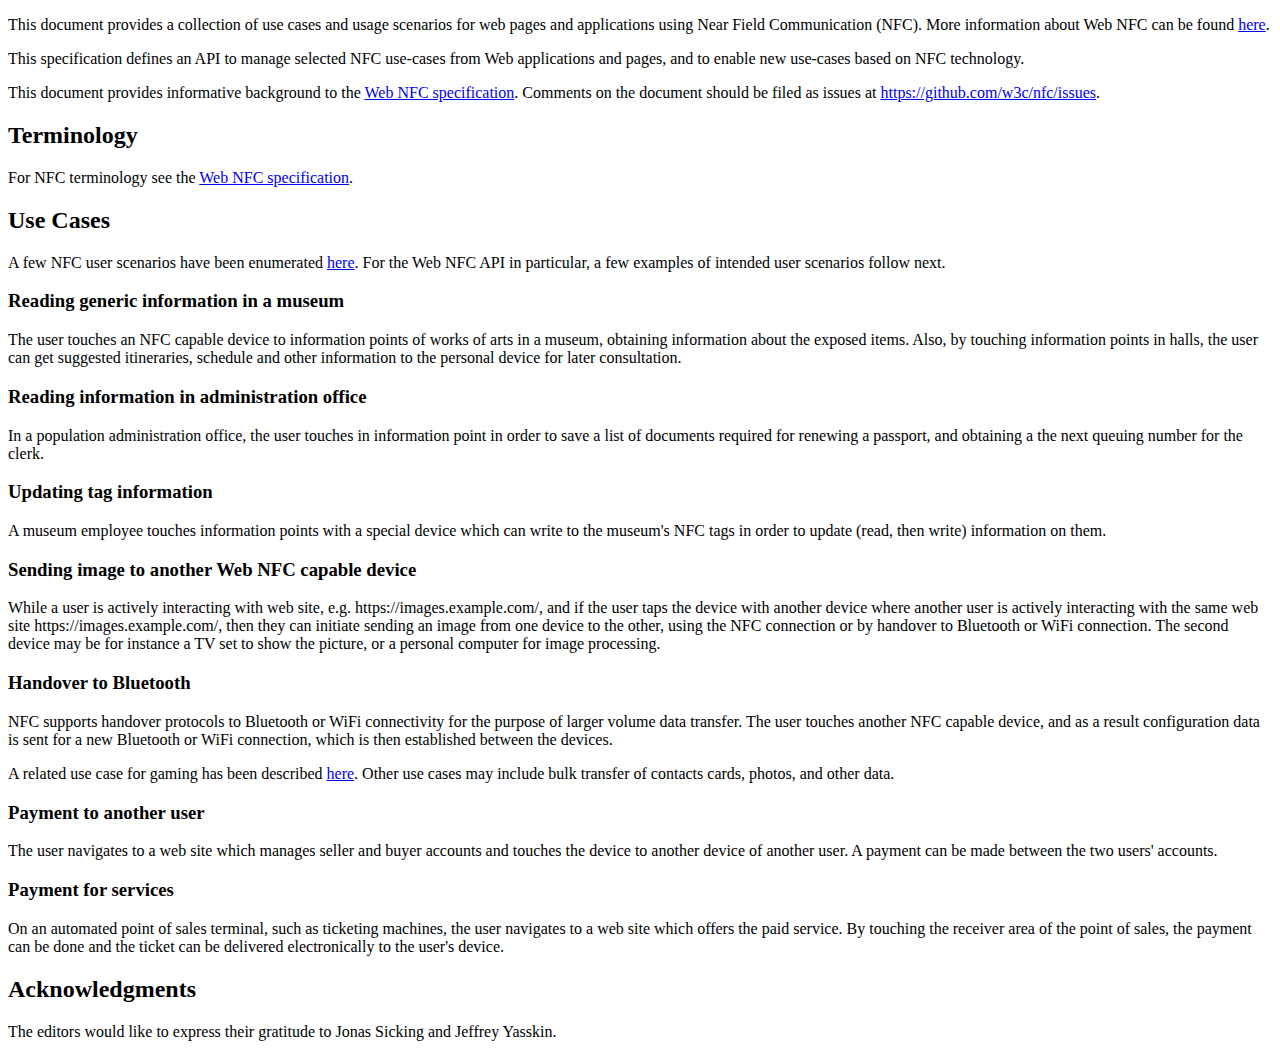
<file: use-cases.html>
<!DOCTYPE html>
<html>
<head>
  <title>Web NFC API</title>
  <meta charset="UTF-8">
  <script src='https://www.w3.org/Tools/respec/respec-w3c-common'
          class='remove'>
  </script>
  <script class="remove">
    var respecConfig = {
          specStatus:           "ED",
          shortName:            "nfc",
          noLegacyStyle:        true,
          publishDate:          "",
          previousPublishDate:  "",
          previousMaturity:     "",
          edDraftURI:           "http://w3c.github.io/nfc/index.html",
          // lcEnd:                "",
          crEnd:                "",
          editors: [
            { name: "Kenneth Rohde Christiansen", company: "Intel",
                    companyURL: "http://www.intel.com/" },
            { name: "Zoltan Kis", company: "Intel",
                    companyURL: "http://www.intel.com/" },
          ],
          inlineCSS:    true,
          noIDLIn:      true,
          // extraCSS:     ["../ReSpec.js/css/respec.css"],
          wg:           "NFC working group",
          wgURI:        "http://www.w3.org/2012/nfc/",
          wgPublicList: "public-nfc",
          wgPatentURI:  "http://www.w3.org/Consortium/Patent-Policy-20040205/",
          otherLinks: [
            {
              key: "Repository",
              data: [{
                    value: "We are on Github.",
                    href: "https://github.com/w3c/nfc"
                }, {
                    value: "File a bug.",
                    href: "https://github.com/w3c/nfc/issues"
                }, {
                    value: "Commit history.",
                    href: "https://github.com/w3c/nfc/commits/gh-pages"
                }
              ]
            },
          ]
    };
  </script>
</head>

<body>

<!-- - - - - - - - - - - - - - - - Abstract - - - - - - - - - - - - - - - - -->
<section id="abstract">
  <p>
    This document provides a collection of use cases and usage scenarios for
    web pages and applications using Near Field Communication (NFC).
    More information about Web NFC can be found
    <a href="http://w3c.github.io/nfc/index.html#abstract">here</a>.
  </p>
  <p>
    This specification defines an API to manage selected NFC use-cases from Web
    applications and pages, and to enable new use-cases based on NFC technology.
  </p>
</section>

<section id="sotd">
  <p>
    This document provides informative background to the
    <a href="http://w3c.github.io/nfc/index.html">Web NFC specification</a>.
    Comments on the document should be filed as issues at
    <a href="https://github.com/w3c/nfc/issues">
    https://github.com/w3c/nfc/issues</a>.
  </p>
</section>

<section> <h2>Terminology</h2>
  <p>
    For NFC terminology see the
    <a href="http://w3c.github.io/nfc/index.html#terminology">
    Web NFC specification</a>.
  </p>
</section>

<section class="informative"> <h2>Use Cases</h2>
  <p>
    A few NFC user scenarios have been enumerated
    <a href="http://www.w3.org/2009/dap/wiki/Near_field_communications_%28NFC%29#Use_cases_submitted_to_DAP_mailing_list">
    here</a>. For the Web NFC API in particular, a few examples of intended
    user scenarios follow next.
  </p>
  <section> <h3>Reading generic information in a museum</h3>
    <p>
      The user touches an NFC capable device to information points of works of
      arts in a museum, obtaining information about the exposed items. Also,
      by touching information points in halls, the user can get suggested
      itineraries, schedule and other information to the personal device for
      later consultation.
    </p>
  </section>
  <section> <h3>Reading information in administration office</h3>
    <p>
      In a population administration office, the user touches in information
      point in order to save a list of documents required for renewing a
      passport, and obtaining a the next queuing number for the clerk.
    </p>
  </section>
  <section> <h3>Updating tag information</h3>
    <p>
      A museum employee touches information points with a special device which
      can write to the museum's NFC tags in order to update (read, then write)
      information on them.
    </p>
  </section>
  <section> <h3>Sending image to another Web NFC capable device</h3>
    <p>
      While a user is actively interacting with web site, e.g.
      https://images.example.com/, and if the user taps the device with
      another device where another user is actively interacting with the
      same web site https://images.example.com/, then they can initiate
      sending an image from one device to the other, using the NFC
      connection or by handover to Bluetooth or WiFi connection.
      The second device may be for instance a TV set to show the picture,
      or a personal computer for image processing.
    </p>
  </section>
  <section><h3>Handover to Bluetooth</h3>
    <p>
      NFC supports handover protocols to Bluetooth or WiFi connectivity for
      the purpose of larger volume data transfer. The user touches another
      NFC capable device, and as a result configuration data is sent for a
      new Bluetooth or WiFi connection, which is then established between the
      devices.
    </p>
    <p>
     A related use case for gaming has been described
     <a href=":https://webbluetoothcg.github.io/web-bluetooth/use-cases.html">
     here</a>.
     Other use cases may include bulk transfer of contacts cards, photos,
     and other data.
    </p>
  </section>
  <section> <h3>Payment to another user</h3>
    <p>
      The user navigates to a web site which manages seller and buyer accounts
      and touches the device to another device of another user. A payment can
      be made between the two users' accounts.
    </p>
  </section>
  <section> <h3>Payment for services</h3>
    <p>
      On an automated point of sales terminal, such as ticketing machines,
      the user navigates to a web site which offers the paid service.
      By touching the receiver area of the point of sales, the payment can be
      done and the ticket can be delivered electronically to the user's
      device.
    </p>
  </section>
</section>

<section id="acknowledgments"> <h2>Acknowledgments</h2>
  <p>
    The editors would like to express their gratitude to Jonas Sicking and
    Jeffrey Yasskin.
  </p>
</section>

</body>
</html>
</file>
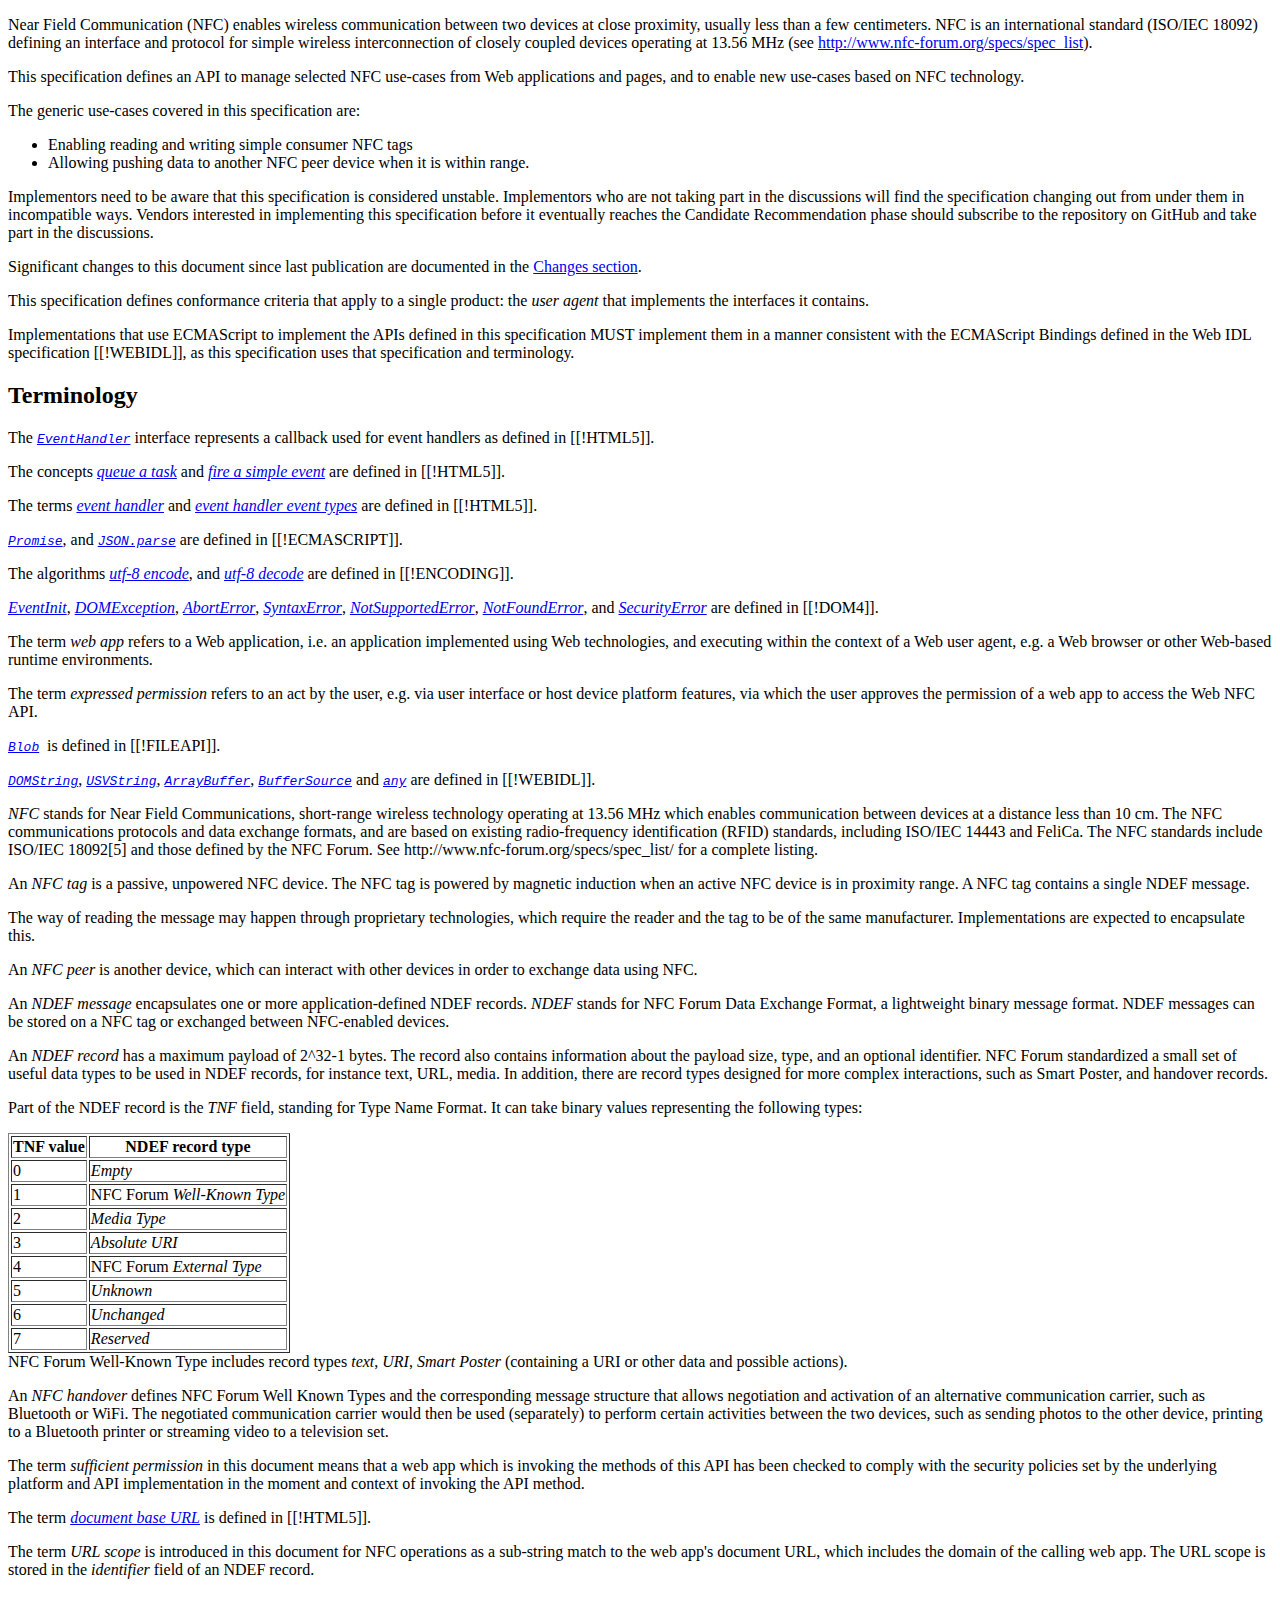
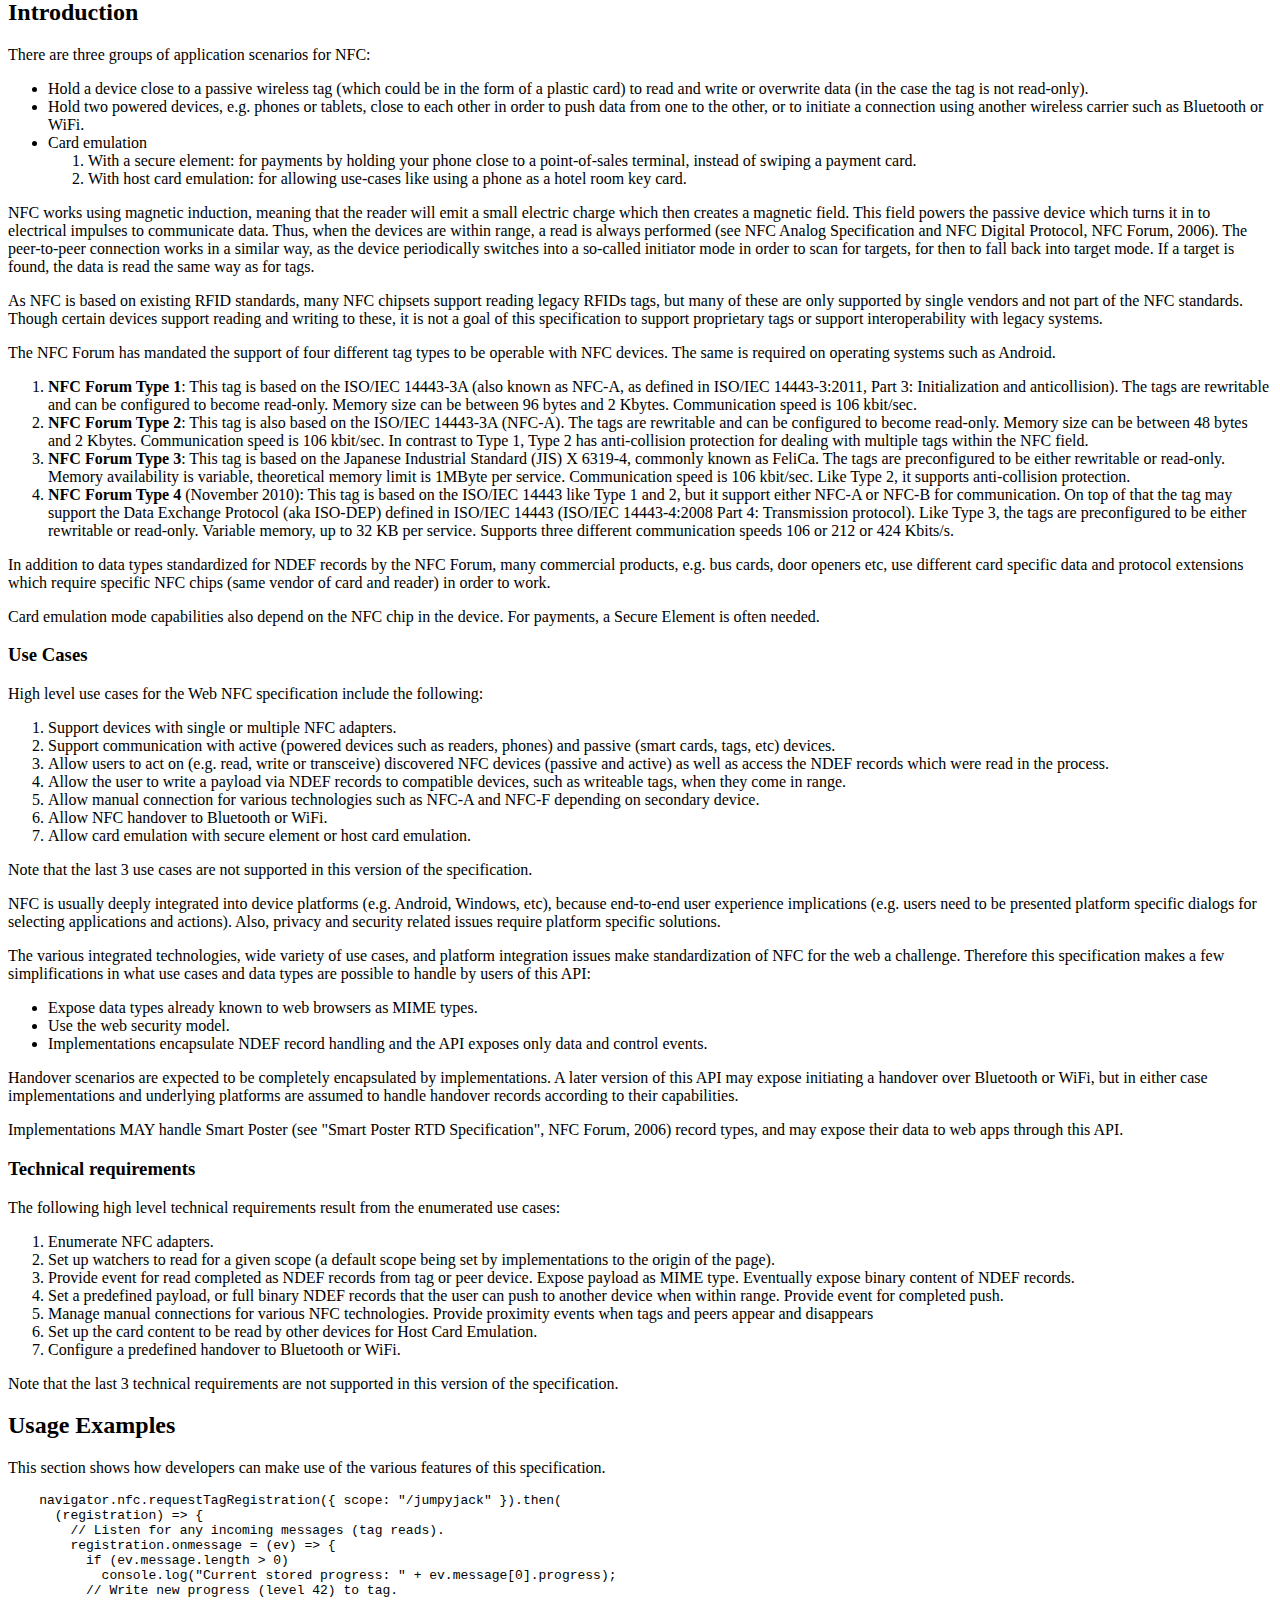
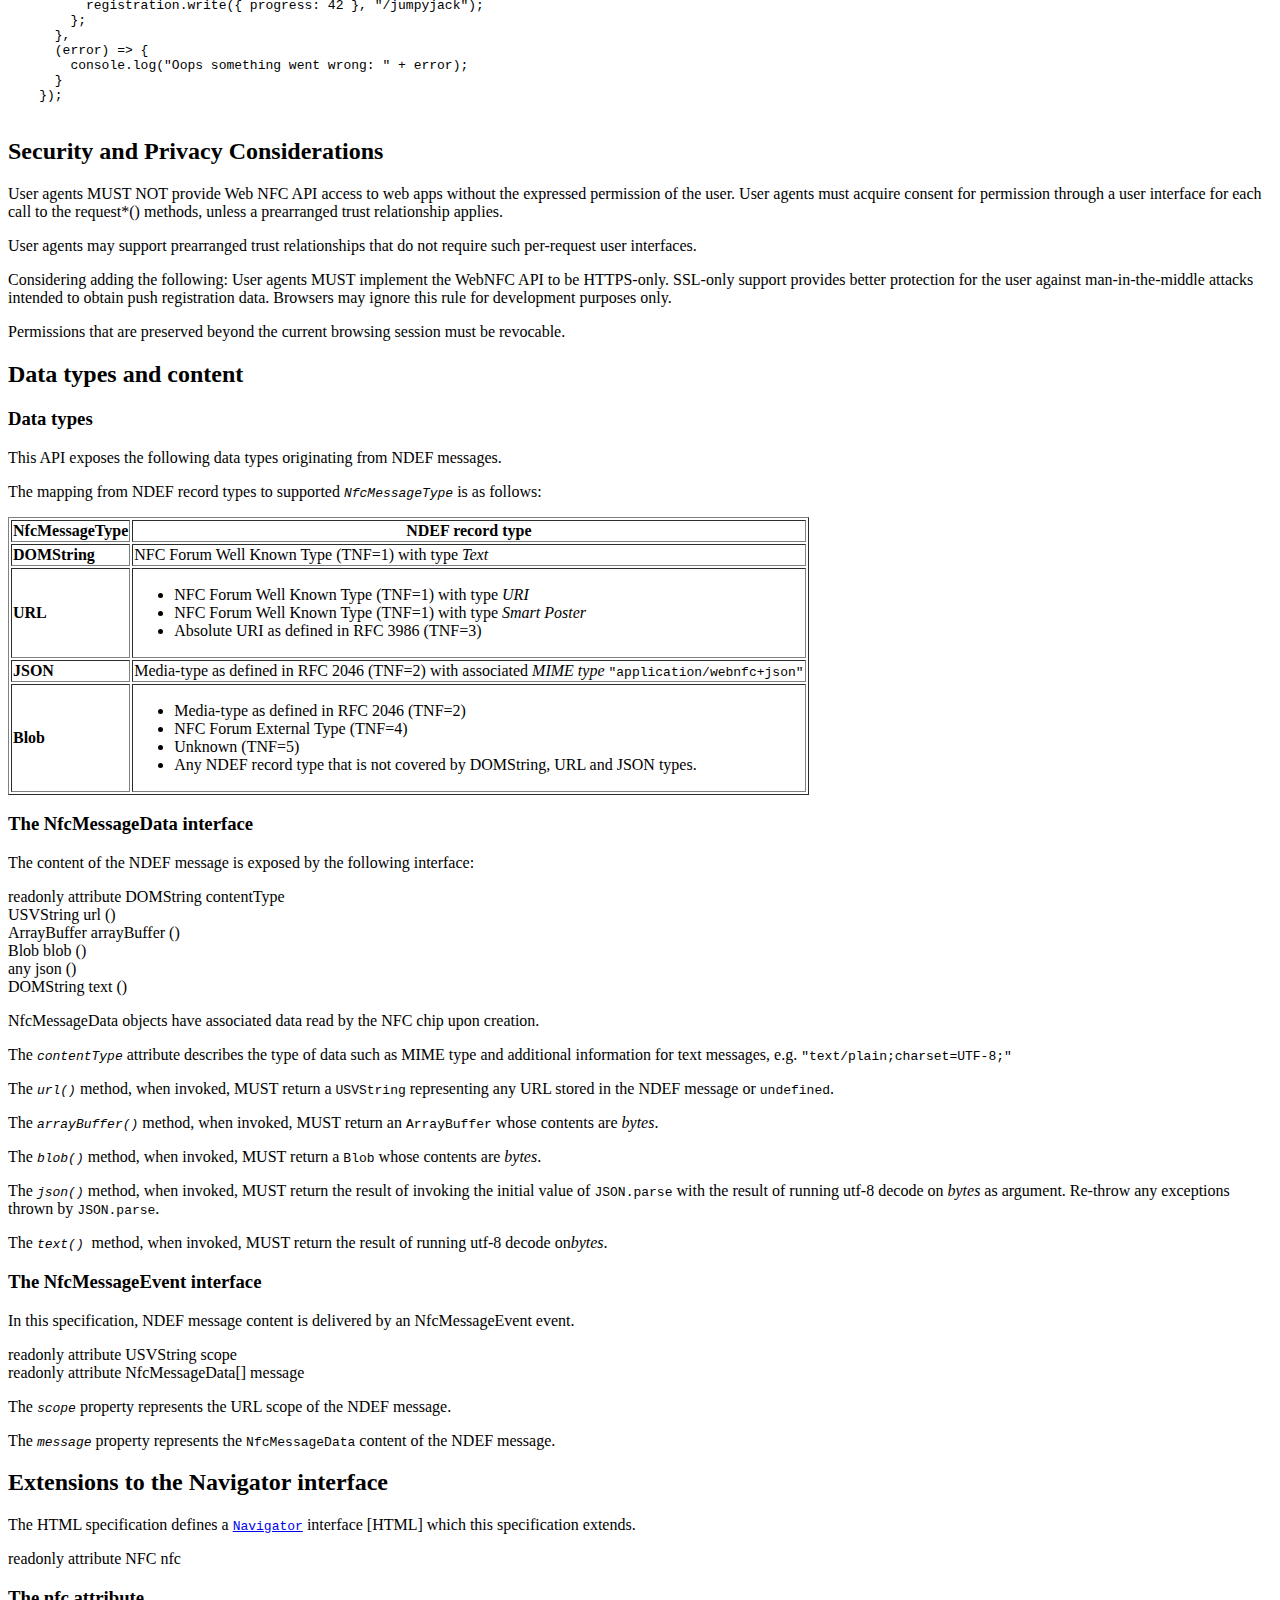
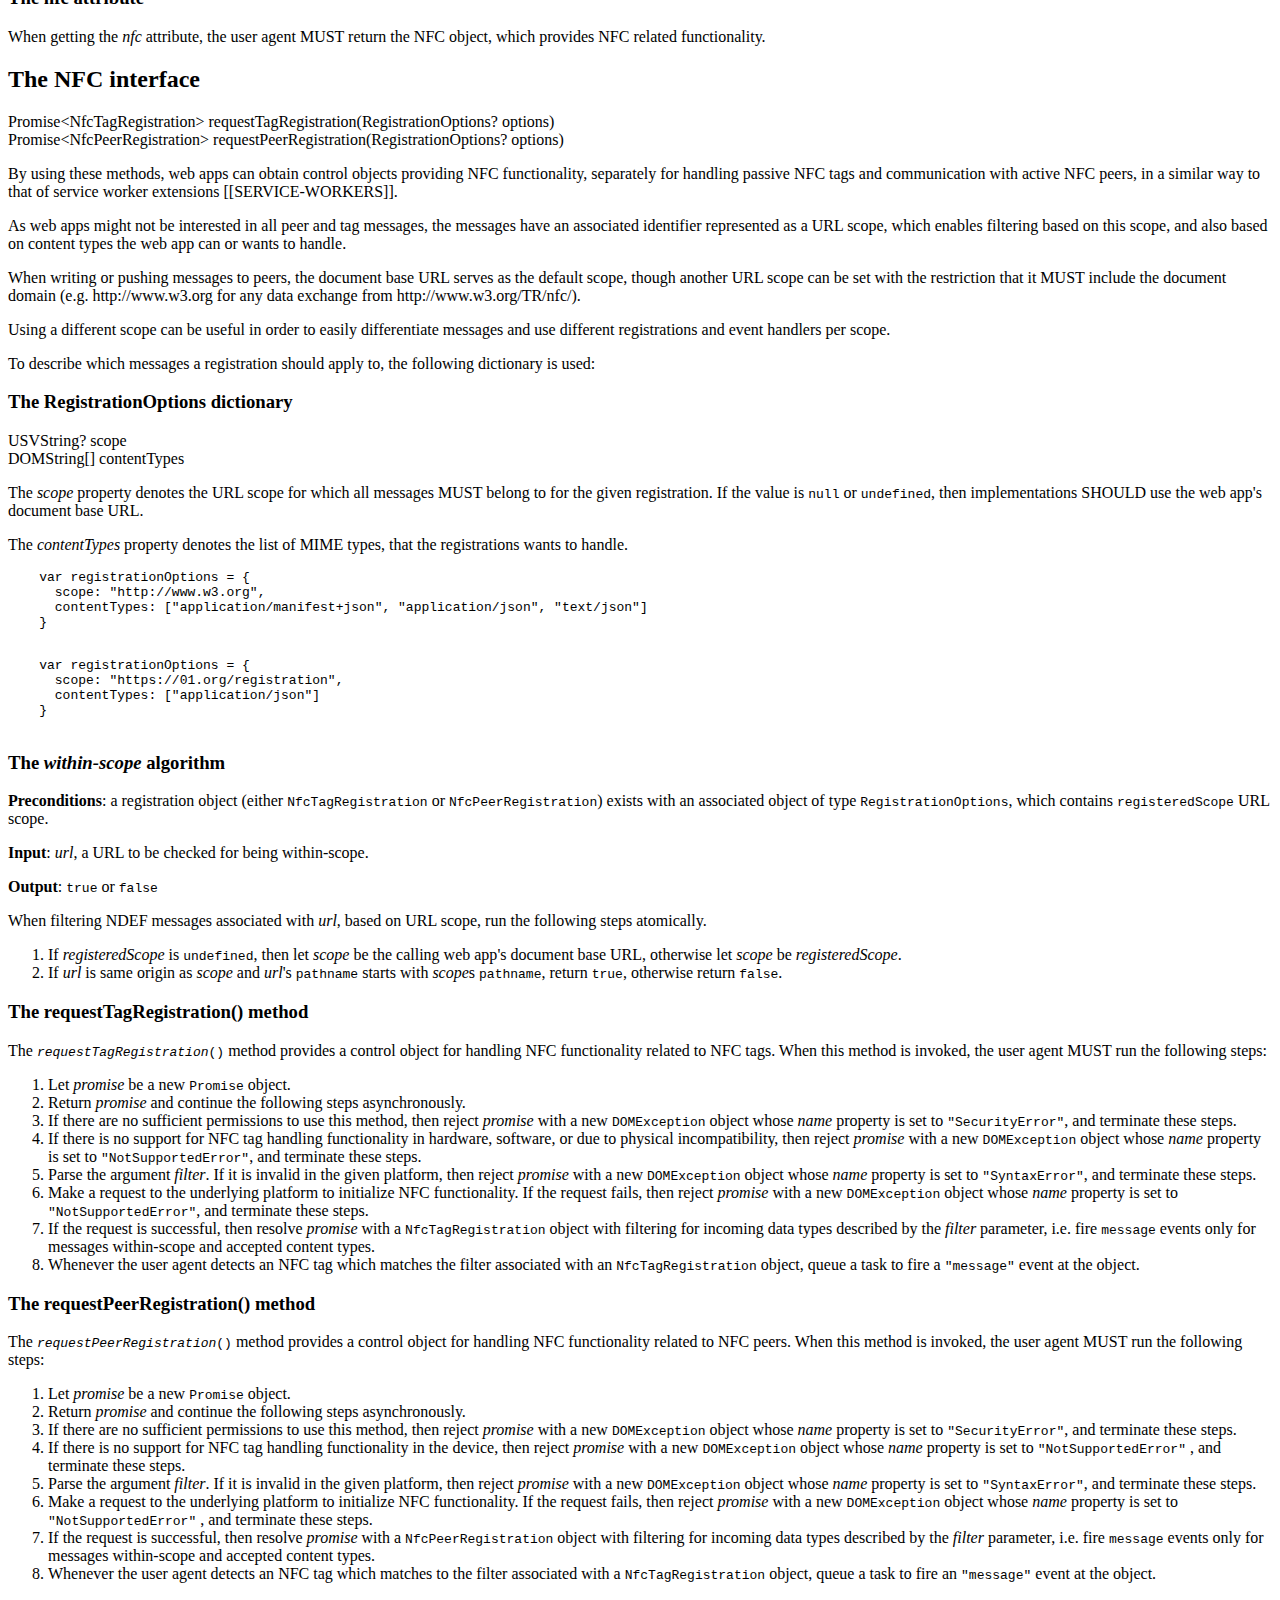
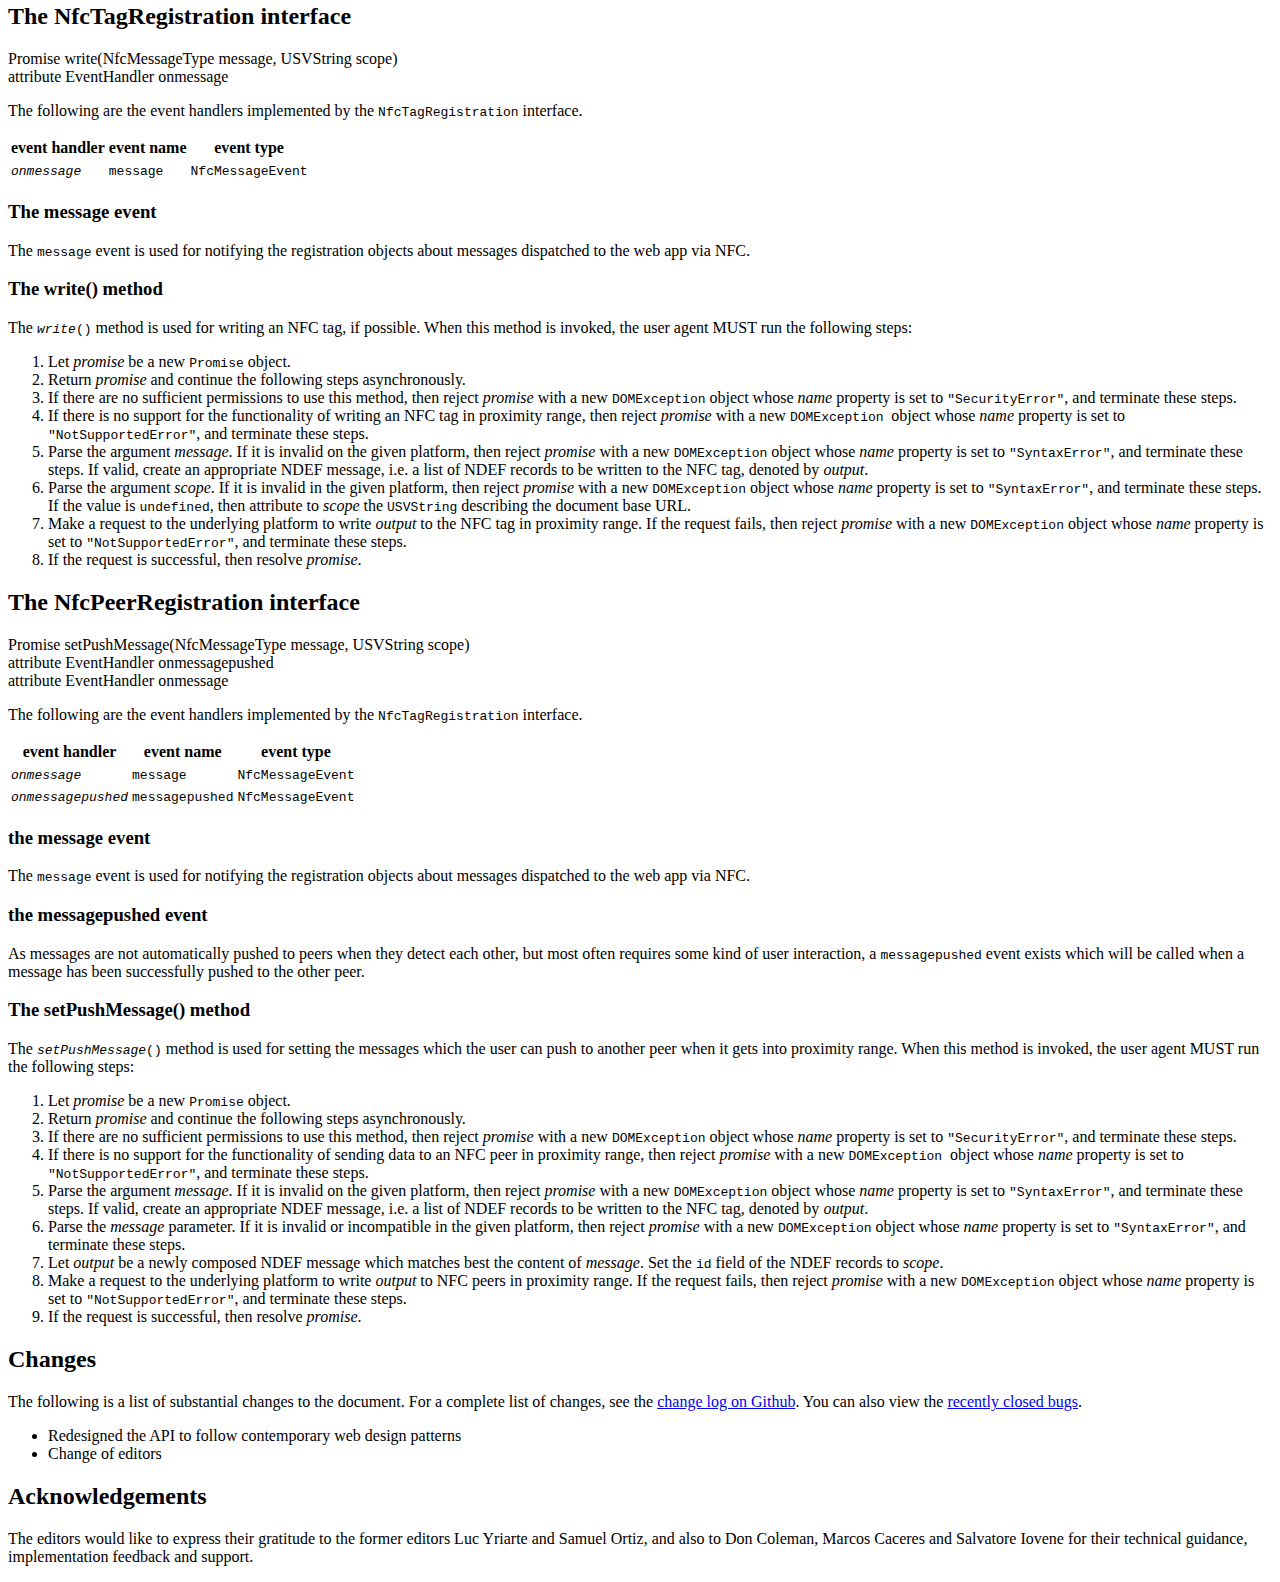
<file: wd-cfc.html>
<!DOCTYPE html>
<html>
<head>
  <title>Web NFC API</title>
  <meta charset="UTF-8">
  <script src='https://www.w3.org/Tools/respec/respec-w3c-common'
          class='remove'>
  </script>
  <script class="remove">
    var respecConfig = {
          specStatus:           "ED",
          shortName:            "nfc",
          noLegacyStyle:        true,
          publishDate:          "",
          previousPublishDate:  "",
          previousMaturity:     "",
          edDraftURI:           "http://www.w3.org/2012/nfc/web-api/",
          // lcEnd:                "",
          crEnd:                "",
          editors: [
            { name: "Kenneth Rohde Christiansen", company: "Intel",
                    companyURL: "http://www.intel.com/" },
            { name: "Zoltan Kis", company: "Intel",
                    companyURL: "http://www.intel.com/" },
          ],
          inlineCSS:    true,
          noIDLIn:      true,
          // extraCSS:     ["../ReSpec.js/css/respec.css"],
          wg:           "NFC working group",
          wgURI:        "http://www.w3.org/2012/nfc/",
          wgPublicList: "public-nfc",
          wgPatentURI:  "http://www.w3.org/Consortium/Patent-Policy-20040205/",
          otherLinks: [
            {
              key: "Repository",
              data: [{
                    value: "We are on Github.",
                    href: "https://github.com/w3c/nfc"
                }, {
                    value: "File a bug.",
                    href: "https://github.com/w3c/nfc/issues"
                }, {
                    value: "Commit history.",
                    href: "https://github.com/w3c/nfc/commits/gh-pages"
                }
              ]
            },
          ]
    };
  </script>
</head>

<body>

<!-- - - - - - - - - - - - - - - - Abstract - - - - - - - - - - - - - - - - -->
<section id="abstract">
  <p>
    Near Field Communication (NFC) enables wireless communication between two
    devices at close proximity, usually less than a few centimeters.
    NFC is an international standard (ISO/IEC 18092) defining an interface and
    protocol for simple wireless interconnection of closely coupled devices
    operating at 13.56 MHz
    (see <a href="http://www.nfc-forum.org/specs/spec_list">
    http://www.nfc-forum.org/specs/spec_list</a>).
  </p>
  <p>
    This specification defines an API to manage selected NFC use-cases from Web
    applications and pages, and to enable new use-cases based on NFC technology.
  </p>
  <p>
    The generic use-cases covered in this specification are:
    <ul>
      <li>Enabling reading and writing simple consumer <a>NFC tag</a>s</li>
      <li>Allowing pushing data to another <a>NFC peer</a> device when it is
        within range.
      </li>
    </a>
  </p>
</section>

<!-- - - - - - - - - - - - Status of this document  - - - - - - - - - - - - -->
<section id="sotd">
  <p>
    Implementors need to be aware that this specification is considered unstable.
    Implementors who are not taking part in the discussions will find the
    specification changing out from under them in incompatible ways. Vendors
    interested in implementing this specification before it eventually reaches
    the Candidate Recommendation phase should subscribe to the repository on
    GitHub and take part in the discussions.
  </p>
  <p>
    Significant changes to this document since last publication are
    documented in the <a href="#Changes">Changes section</a>.
  </p>
</section>

<!-- - - - - - - - - - - - - - - Conformance  - - - - - - - - - - - - - - - -->
<section id="conformance">
  <p>
    This specification defines conformance criteria that apply to a single
    product: the <dfn>user agent</dfn> that implements the interfaces
    it contains.
  </p>
  <!-- the following paragraphs are auto-generated -->
  <!--p>
    The keywords MUST, MUST NOT, REQUIRED, SHOULD, SHOULD NOT, RECOMMENDED,
    MAY, and OPTIONAL in this specification are to be interpreted as described
    in [[RFC2119]].
  </p>
  <p>
    As sections marked as non-normative, all authoring guidelines, diagrams,
    examples, and notes in this specification are non-normative. Everything else
    in this specification is normative.
  </p-->
  <p>
    Implementations that use ECMAScript to implement the APIs defined in
    this specification MUST implement them in a manner consistent with the
    ECMAScript Bindings defined in the Web IDL specification [[!WEBIDL]], as
    this specification uses that specification and terminology.
  </p>
</section>

<!-- - - - - - - - - - - - - - -  Terminology - - - - - - - - - - - - - - - -->
<section> <h2>Terminology</h2>
  <p>
    The
    <a href="http://dev.w3.org/html5/spec/webappapis.html#eventhandler">
    <code><dfn>EventHandler</dfn></code></a> interface represents a callback
    used for event handlers as defined in [[!HTML5]].
  </p>
  <p>
    The concepts
    <a href="http://dev.w3.org/html5/spec/webappapis.html#queue-a-task">
      <dfn>queue a task</dfn></a> and
    <a href="http://dev.w3.org/html5/spec/webappapis.html#fire-a-simple-event">
    <dfn>fire a simple event</dfn></a> are defined in [[!HTML5]].
  </p>
  <p>
    The terms
    <a href="http://dev.w3.org/html5/spec/webappapis.html#event-handlers">
      <dfn>event handler</dfn></a> and
    <a href="http://dev.w3.org/html5/spec/webappapis.html#event-handler-event-type">
    <dfn>event handler event types</dfn></a> are defined in [[!HTML5]].
  </p>
  <p>
    <a href='http://people.mozilla.org/~jorendorff/es6-draft.html#sec-promise-objects'>
      <code><dfn>Promise</dfn></code></a>, and
    <a href="https://people.mozilla.org/~jorendorff/es6-draft.html#sec-json.parse">
      <code><dfn>JSON.parse</dfn></code></a> are defined in [[!ECMASCRIPT]].
  </p>
  <p>
    The algorithms <a href="http://www.w3.org/TR/encoding/#utf-8-encode">
    <dfn>utf-8 encode</dfn></a>, and
    <a href="http://www.w3.org/TR/encoding/#utf-8-decode">
    <dfn>utf-8 decode</dfn></a> are defined in [[!ENCODING]].
  </p>
  <p>
    <a href="http://www.w3.org/TR/dom/#eventinit">
      <dfn>EventInit</dfn></a>,
    <a href="http://www.w3.org/TR/dom/#domexception">
      <dfn>DOMException</dfn></a>,
    <a href="http://www.w3.org/TR/dom/#aborterror">
      <dfn>AbortError</dfn></a>,
    <a href="http://www.w3.org/TR/dom/#syntaxerror">
      <dfn>SyntaxError</dfn></a>,
    <a href="http://www.w3.org/TR/dom/#notsupportederror">
      <dfn>NotSupportedError</dfn></a>,
    <a href="http://www.w3.org/TR/dom/#notfounderror">
      <dfn>NotFoundError</dfn></a>, and
    <a href="http://www.w3.org/TR/dom/#securityerror">
      <dfn>SecurityError</dfn></a>
    are defined in [[!DOM4]].
  </p>
  <p>
    The term <dfn>web app</dfn> refers to a Web application, i.e. an application
    implemented using Web technologies, and executing within the context of a
    Web <a>user agent</a>, e.g. a Web browser or other Web-based runtime
    environments.
  </p>
  <p>
    The term <dfn>expressed permission</dfn> refers to an act by the user, e.g.
    via user interface or host device platform features, via which the user
    approves the permission of a <a>web app</a> to access the Web NFC API.
  </p>
  <p>
    <code><a href="http://www.w3.org/TR/FileAPI/#blob"><dfn>Blob</dfn></a>
    </code> is defined in [[!FILEAPI]].
  </p>
  <p>
    <a href="http://heycam.github.io/webidl/#idl-DOMString">
      <code><dfn>DOMString</dfn></code></a>,
    <a href="http://heycam.github.io/webidl/#idl-USVString">
      <code><dfn>USVString</dfn></code></a>,
    <a href="http://heycam.github.io/webidl/#idl-ArrayBuffer">
      <code><dfn>ArrayBuffer</dfn></code></a>,
    <a href="http://heycam.github.io/webidl/#common-BufferSource">
      <code><dfn>BufferSource</dfn></code></a> and
    <a href="http://www.w3.org/TR/WebIDL/#idl-any">
      <code><dfn>any</dfn></code></a>
    are defined in [[!WEBIDL]].
  </p>
  <p>
    <dfn>NFC</dfn> stands for Near Field Communications, short-range wireless
    technology operating at 13.56 MHz which enables communication between
    devices at a distance less than 10 cm. The NFC communications protocols and
    data exchange formats, and are based on existing radio-frequency
    identification (RFID) standards, including ISO/IEC 14443 and FeliCa.
    The NFC standards include ISO/IEC 18092[5] and those defined by the NFC
    Forum. See http://www.nfc-forum.org/specs/spec_list/ for a complete listing.
  </p>
  <p>
    An <dfn>NFC tag</dfn> is a passive, unpowered NFC device.
    The <a>NFC tag</a> is powered by magnetic induction when an active NFC
    device is in proximity range. A <a>NFC tag</a> contains a single
    <a>NDEF message</a>.
    <p class="note">
      The way of reading the message may happen through proprietary
      technologies, which require the reader and the tag to be of the same
      manufacturer. Implementations are expected to encapsulate this.
    </p>
  </p>
  <p>
    An <dfn>NFC peer</dfn> is another device, which can interact with other
    devices in order to exchange data using NFC.
  </p>
  <p>
    An <dfn>NDEF message</dfn> encapsulates one or more application-defined
    <a>NDEF record</a>s. <dfn>NDEF</dfn> stands for NFC Forum Data Exchange
    Format, a lightweight binary message format. NDEF messages can be stored on
    a <a>NFC tag</a> or exchanged between NFC-enabled devices.
  </p>
  <p>
    An <dfn>NDEF record</dfn> has a maximum payload of 2^32-1 bytes. The record
    also contains information about the payload size, type, and an optional
    identifier. NFC Forum standardized a small set of useful data types to be
    used in <a>NDEF record</a>s, for instance text, URL, media. In addition,
    there are record types designed for more complex interactions, such as
    Smart Poster, and handover records.
  </p>
  <p>
    Part of the <a>NDEF record</a> is the <dfn>TNF</dfn> field, standing for
    Type Name Format. It can take binary values representing the following
    types:
    <table class="simple" border="1">
      <tr>
        <th><strong>TNF value</strong></th>
        <th><strong>NDEF record type</strong></th>
      </tr>
      <tr>
        <td>0</td>
        <td><dfn>Empty</dfn></td>
      </tr>
      <tr>
        <td>1</td>
        <td>NFC Forum <dfn>Well-Known Type</dfn>
        </td>
      </tr>
      <tr>
        <td>2</td>
        <td><dfn>Media Type</dfn></td>
      </tr>
      <tr>
        <td>3</td>
        <td><dfn>Absolute URI</dfn></td>
      </tr>
      <tr>
        <td>4</td>
        <td>NFC Forum <dfn>External Type</dfn></td>
      </tr>
      <tr>
        <td>5</td>
        <td><dfn>Unknown</dfn></td>
      </tr>
      <tr>
        <td>6</td>
        <td><dfn>Unchanged</dfn></td>
      </tr>
      <tr>
        <td>7</td>
        <td><dfn>Reserved</dfn></td>
      </tr>
    </table>
    NFC Forum <a>Well-Known Type</a> includes record types <i>text</i>,
    <i>URI</i>, <i>Smart Poster</i> (containing a URI or other
    data and possible actions).
  </p>
  <p>An <dfn>NFC handover</dfn> defines NFC Forum Well Known Types and the
    corresponding message structure that allows negotiation and activation of
    an alternative communication carrier, such as Bluetooth or WiFi.
    The negotiated communication carrier would then be used (separately) to
    perform certain activities between the two devices, such as sending photos
    to the other device, printing to a Bluetooth printer or streaming video to
    a television set.
  </p>
  <p>
    The term <dfn>sufficient permission</dfn> in this document means that a
    <a>web app</a> which is invoking the methods of this API has been checked to
    comply with the security policies set by the underlying platform and API
    implementation in the moment and context of invoking the API method.
  </p>
  <p>
    The term
    <a href="http://www.w3.org/TR/2011/WD-html5-20110113/urls.html#document-base-url">
    <dfn>document base URL</dfn></a> is defined in [[!HTML5]].
  </p>
  <p>
    The term <dfn>URL scope</dfn> is introduced in this document for NFC
    operations as a sub-string match to the <a>web app</a>'s
    document URL, which includes the domain of the calling <a>web app</a>.
    The URL scope is stored in the <var>identifier</var> field of an
    <a>NDEF record</a>.
  </p>
</section> <!-- Terminology -->

<!-- - - - - - - - - - - - - - -  Introduction  - - - - - - - - - - - - - - -->
<section class="informative"> <h2>Introduction</h2>
  <p>
    There are three groups of application scenarios for NFC:
    <ul>
      <li>
        Hold a device close to a passive wireless tag (which could be in the
        form of a plastic card) to read and write or overwrite data (in the
        case the tag is not read-only).
      </li>
      <li>
        Hold two powered devices, e.g. phones or tablets, close to each other
        in order to push data from one to the other, or to initiate a connection
        using another wireless carrier such as Bluetooth or WiFi.
      </li>
      <li>Card emulation
       <ol>
        <li>
          With a secure element: for payments by holding your phone close to a
          point-of-sales terminal, instead of swiping a payment card.
        </li>
        <li>With host card emulation: for allowing use-cases like using a phone
          as a hotel room key card.
        </li>
       </ol>
      </li>
    </ul>
  </p>
  <p>
    NFC works using magnetic induction, meaning that the reader will emit a
    small electric charge which then creates a magnetic field. This field powers
    the passive device which turns it in to electrical impulses to communicate
    data. Thus, when the devices are within range, a read is always performed
    (see NFC Analog Specification and NFC Digital Protocol, NFC Forum, 2006).
    The peer-to-peer connection works in a similar way, as the device
    periodically switches into a so-called initiator mode in order to scan for
    targets, for then to fall back into target mode. If a target is found, the
    data is read the same way as for tags.
  </p>
  <p>
    As <a>NFC</a> is based on existing RFID standards, many NFC chipsets support
    reading legacy RFIDs tags, but many of these are only supported by single
    vendors and not part of the NFC standards. Though certain devices support
    reading and writing to these, it is not a goal of this specification to
    support proprietary tags or support interoperability with legacy systems.
  </p>
  <p>
    The NFC Forum has mandated the support of four different tag types to be
    operable with NFC devices. The same is required on operating systems such as
    Android.
    <ol>
      <li>
        <b>NFC Forum Type 1</b>: This tag is based on the ISO/IEC 14443-3A
        (also known as NFC-A,  as defined in ISO/IEC 14443-3:2011, Part 3:
        Initialization and anticollision). The tags are rewritable and can be
        configured to become read-only. Memory size can be between 96 bytes and
        2 Kbytes. Communication speed is 106 kbit/sec.
      </li>
      <li><b>NFC Forum Type 2</b>: This tag is also based on the
        ISO/IEC 14443-3A (NFC-A). The tags are rewritable and can be configured
        to become read-only. Memory size can be between 48 bytes and 2 Kbytes.
        Communication speed is 106 kbit/sec. In contrast to Type 1, Type 2 has
        anti-collision protection for dealing with multiple tags within the NFC
        field.
      </li>
      <li><b>NFC Forum Type 3</b>: This tag is based on the Japanese Industrial
        Standard (JIS) X 6319-4, commonly known as FeliCa. The tags are
        preconfigured to be either rewritable or read-only. Memory availability
        is variable, theoretical memory limit is 1MByte per service.
        Communication speed is 106 kbit/sec.  Like Type 2, it supports
        anti-collision protection.
      </li>
      <li><b>NFC Forum Type 4</b> (November 2010): This tag is based on the
        ISO/IEC 14443 like Type 1 and 2, but it support either NFC-A or NFC-B
        for communication. On top of that the tag may support the Data Exchange
        Protocol (aka ISO-DEP) defined in ISO/IEC 14443 (ISO/IEC 14443-4:2008
        Part 4: Transmission protocol). Like Type 3, the tags are preconfigured
        to be either rewritable or read-only. Variable memory, up to 32 KB per
        service. Supports three different communication speeds 106 or 212 or
        424 Kbits/s.
      </li>
    </ol>
  </p>
  <p>
    In addition to data types standardized for <a>NDEF record</a>s by the NFC
    Forum, many commercial products, e.g. bus cards, door openers etc, use
    different card specific data and protocol extensions which require specific
    NFC chips (same vendor of card and reader) in order to work.
  </p>
  <p>
    Card emulation mode capabilities also depend on the NFC chip in the device.
    For payments, a Secure Element is often needed.
  </p>
  <section> <h3>Use Cases</h3>
    <p>High level use cases for the Web NFC specification include the following:
      <ol>
        <li>Support devices with single or multiple NFC adapters.</li>
        <li>Support communication with active (powered devices such as readers,
          phones) and passive (smart cards, tags, etc) devices.</li>
        <li>Allow users to act on (e.g. read, write or transceive) discovered
          NFC devices (passive and active) as well as access the NDEF records
          which were read in the process.</li>
        <li>Allow the user to write a payload via NDEF records to compatible
          devices, such as writeable tags, when they come in range.</li>
        <li>Allow manual connection for various technologies such as NFC-A and
          NFC-F depending on secondary device.</li>
        <li>Allow <a>NFC handover</a> to Bluetooth or WiFi.</li>
        <li>Allow card emulation with secure element or host card emulation.
        </li>
      </ol>
    </p>
    <p class="note">Note that the last 3 use cases are not supported in this
      version of the specification.
    </p>
    <p>
      NFC is usually deeply integrated into device platforms (e.g. Android,
      Windows, etc), because end-to-end user experience implications (e.g.
      users need to be presented platform specific dialogs for selecting
      applications and actions). Also, privacy and security related issues
      require platform specific solutions.
    </p>
    <p>
      The various integrated technologies, wide variety of use cases, and platform
      integration issues make standardization of NFC for the web a challenge.
      Therefore this specification makes a few simplifications in what use cases
      and data types are possible to handle by users of this API:
      <ul>
        <li>Expose data types already known to web browsers as MIME types.</li>
        <li>Use the web security model.</li>
        <li>Implementations encapsulate <a>NDEF record</a> handling and the API
          exposes only data and control events.
        </li>
      </ul>
    </p>
    <p class="note">
      Handover scenarios are expected to be completely encapsulated by
      implementations. A later version of this API may expose initiating a
      handover over Bluetooth or WiFi, but in either case implementations and
      underlying platforms are assumed to handle handover records according to
      their capabilities.
      </p>
    <p class="note">
      Implementations MAY handle Smart Poster
      (see "Smart Poster RTD Specification", NFC Forum, 2006) record types,
      and may expose their data to <a>web app</a>s through this API.
    </p>
  </section> <!-- Use Cases -->
  <section> <h3>Technical requirements</h3>
    <p>The following high level technical requirements result from the
      enumerated use cases:
      <ol>
        <li>Enumerate NFC adapters.</li>
        <li>Set up watchers to read for a given scope (a default scope being
          set by implementations to the origin of the page).</li>
        <li>Provide event for read completed as NDEF records from tag or peer
          device. Expose payload as MIME type. Eventually expose binary content
          of NDEF records.</li>
        <li>Set a predefined payload, or full binary NDEF records that the user
          can push to another device when within range. Provide event for
          completed push.
        </li>
        <li>Manage manual connections for various NFC technologies. Provide
          proximity events when tags and peers appear and disappears</li>
        <li>Set up the card content to be read by other devices for Host Card
          Emulation.</li>
        <li>Configure a predefined handover to Bluetooth or WiFi.</li>
      </ol>
    </p>
    <p class="note">Note that the last 3 technical requirements are not
      supported in this version of the specification.
    </p>
  </section> <!-- Technical requirements -->
</section> <!-- Introduction -->


<!-- - - - - - - - - - - - - - - Usage Examples - - - - - - - - - - - - - - -->
<section class="informative"> <h2>Usage Examples</h2>
  <p>
    This section shows how developers can make use of the various features of
    this specification.
  </p>
  <pre title="Read and write data from tag" class="example highlight">
    navigator.nfc.requestTagRegistration({ scope: "/jumpyjack" }).then(
      (registration) => {
        // Listen for any incoming messages (tag reads).
        registration.onmessage = (ev) => {
          if (ev.message.length > 0)
            console.log("Current stored progress: " + ev.message[0].progress);
          // Write new progress (level 42) to tag.
          registration.write({ progress: 42 }, "/jumpyjack");
        };
      },
      (error) => {
        console.log("Oops something went wrong: " + error);
      }
    });
  </pre>
</section> <!-- Usage examples -->


<!-- - - - - - - - - - - - - Security and Privacy - - - - - - - - - - - - - -->
<section> <h2>Security and Privacy Considerations</h2>
  <p>
    <a title="user agent">User agents</a> MUST NOT provide Web NFC API access
    to <a>web app</a>s without the
    <a>expressed permission</a> of the user. User agents must acquire consent
    for permission through a user interface for each call to the request*()
    methods, unless a prearranged trust relationship applies.
  </p>
  <p>
    User agents may support prearranged trust relationships that do not require
    such per-request user interfaces.
  </p>
  <p class="note">
    Considering adding the following:
    User agents MUST implement the WebNFC API to be HTTPS-only. SSL-only support
    provides better protection for the user against man-in-the-middle attacks
    intended to obtain push registration data. Browsers may ignore this rule
    for development purposes only.
  </p>
  <p>
    Permissions that are preserved beyond the current browsing session must be
    revocable.
  </p>
</section> <!-- Security and Privacy  -->


<!-- - - - - - - - - - - - - Data types and content - - - - - - - - - - - - -->
<section> <h2>Data types and content</h2>
  <!-- NfcMessageType -->
  <section><h3>Data types</h3>
    <p>
      This API exposes the following data types originating from
      <a>NDEF message</a>s.
    </p>
    <dl
      title="typedef NfcMessageType = DOMString | URL | Blob | JSON"
      class="idl">
    </dl>
    <p>
      The mapping from <a>NDEF record</a> types to supported
      <code><dfn>NfcMessageType</dfn></code> is as follows:
    </p>
    <table class="simple" border="1">
      <tr>
        <th>NfcMessageType</th>
        <th>NDEF record type</th>
      </tr>
      <tr>
        <td><strong>DOMString</strong></td>
        <td>NFC Forum Well Known Type (<a>TNF</a>=1) with type <i>Text</i></td>
      </tr>
      <tr>
        <td><strong>URL</strong></td>
        <td><ul>
          <li>NFC Forum Well Known Type (<a>TNF</a>=1) with type <i>URI</i></li>
          <li>NFC Forum Well Known Type (<a>TNF</a>=1) with type
            <i>Smart Poster</i>
          </li>
          <li>Absolute URI as defined in RFC 3986 (<a>TNF</a>=3)</li>
        </ul></td>
      </tr>
      <tr>
        <td><strong>JSON</strong></td>
        <td>Media-type as defined in RFC 2046 (<a>TNF</a>=2) with associated
          <i>MIME type</i> <code>"application/webnfc+json"</code>
        </td>
      </tr>
      <tr>
        <td><strong>Blob</strong></td>
        <td>
          <ul>
            <li>Media-type as defined in RFC 2046 (<a>TNF</a>=2)</li>
            <li>NFC Forum External Type (<a>TNF</a>=4)</li>
            <li>Unknown (<a>TNF</a>=5)</li>
            <li>Any <a>NDEF record</a> type that is not covered by DOMString,
              URL and JSON types.
            </li>
          </ul>
        </td>
      </tr>
    </table>
    </section> <!-- data types -->

  <!-- NfcMessageData -->
  <section><h3>The <strong>NfcMessageData</strong> interface</h3>
    <p>
      The content of the <a>NDEF message</a> is exposed by the following
      interface:
    </p>
    <dl title="interface NfcMessageData" class="idl">
      <dt>readonly attribute DOMString contentType</dt>
      <dt>USVString url ()</dt>
      <dt>ArrayBuffer arrayBuffer ()</dt>
      <dt>Blob blob ()</dt>
      <dt>any json ()</dt>
      <dt>DOMString text ()</dt>
    </dl>
    <p>
      <a>NfcMessageData</a> objects have associated data read by the NFC chip
      upon creation.
    </p>
    <p>
      The <code>
      <dfn id="widl-NfcMessageData-contentType">contentType</code>
      attribute describes the type of data such as MIME type and additional
      information for text messages, e.g.
      <code>"text/plain;charset=UTF-8;"</code>
    </p>
    <p>
      The <code><dfn id="widl-NfcMessageData-url-USVString">url()</dfn></code>
      method, when invoked, MUST return a <a><code>USVString</code></a>
      representing any URL stored in the <a>NDEF message</a> or
      <code>undefined</code>.
    </p>
    <p>
      The <code><dfn id="widl-NfcMessageData-arrayBuffer-ArrayBuffer">
      arrayBuffer()</dfn></code> method, when invoked, MUST return an
      <a><code>ArrayBuffer</code></a> whose contents are <var>bytes</var>.
    </p>
    <p>
      The <code><dfn id="widl-NfcMessageData-blob-Blob">blob()</dfn></code>
      method, when invoked, MUST return a <a><code>Blob</code></a> whose
      contents are <var>bytes</var>.
    </p>
    <p>
      The <code><dfn id="widl-NfcMessageData-json-any">json()</dfn></code>
      method, when invoked, MUST return the result of invoking the initial
      value of <a><code>JSON.parse</code></a> with the result of running
      <a>utf-8 decode</a> on <var>bytes</var> as argument.
      Re-throw any exceptions thrown by <a><code>JSON.parse</code></a>.
    </p>
    <p>
      The <code><dfn id="widl-PushMessageData-text-DOMString">text()</dfn>
      </code> method, when invoked, MUST return the result of running
      <a>utf-8 decode</a> on<var>bytes</var>.
    </p>
  </section> <!-- NfcMessageData interface -->

  <!-- NfcMessageEvent -->
  <section> <h3>The <strong>NfcMessageEvent</strong> interface</h3>
  <p>
    In this specification, <a>NDEF message</a> content is delivered by an
    <a>NfcMessageEvent</a> event.
  </p>
  <dl title="interface NfcMessageEvent : Event" class="idl">
    <dt>readonly attribute USVString scope</dt>
    <dt>readonly attribute NfcMessageData[] message</dt>
  </dl>
  <p>
    The <code><dfn id="widl-NfcMessageEvent-scope">scope</dfn></code> property
    represents the <a>URL scope</a> of the <a>NDEF message</a>.
  </p>
  <p>
    The <code><dfn id="widl-NfcMessageEvent-message">message</dfn></code>
    property represents the <code><a>NfcMessageData</a></code> content of the
    <a>NDEF message</a>.
  </p>
  </section> <!-- NfcMessageEvent -->
</section> <!-- Data types and content -->


<!-- - - - - - - - - - - Extended interface Navigator - - - - - - - - - - - -->
<section> <h2>Extensions to the <strong>Navigator</strong> interface</h2>
  <p>
    The HTML specification defines a
    <a href="http://www.whatwg.org/specs/web-apps/current-work/#dom-navigator">
    <code>Navigator</code></a> interface [HTML] which this specification
    extends.
  </p>
  <dl title="partial interface Navigator" class="idl">
    <dt>readonly attribute NFC nfc</dt>
  </dl>
  <!-- - - - - - - - - - - - nfc attribute  - - - - - - - - - - - -->
  <section> <h3>The <strong>nfc</strong> attribute</h3>
  <p>
    When getting the <dfn id="widl-Navigator-nfc">nfc</dfn> attribute, the
    <a>user agent</a> MUST return the <a>NFC</a> object, which provides
    NFC related functionality.
  </p>
  </section> <!-- nfc attribute -->
</section> <!-- Navigator -->

<section> <h2>The <strong>NFC</strong> interface</h2>
  <dl title="interface NFC" class="idl">
    <dt>Promise&lt;NfcTagRegistration&gt;
        requestTagRegistration(RegistrationOptions? options)</dt>
    <dt>Promise&lt;NfcPeerRegistration&gt;
        requestPeerRegistration(RegistrationOptions? options)</dt>
  </dl>
  <p>
    By using these methods, <a>web app</a>s can obtain
    control objects providing NFC functionality, separately for handling passive
    <a>NFC tag</a>s and communication with active <a>NFC peer</a>s,
    in a similar way to that of service worker extensions [[SERVICE-WORKERS]].
  </p>
  <p>
    As <a>web app</a>s might not be interested in all peer and tag messages,
    the messages have an associated identifier represented as a
    <a>URL scope</a>, which enables filtering based on this scope, and also
    based on content types the <a>web app</a> can or wants to handle.
  </p>
  <p>
    When writing or pushing messages to peers, the <a>document base URL</a>
    serves as the default scope, though another <a>URL scope</a> can be set with
    the restriction that it MUST include the document domain (e.g.
    http://www.w3.org for any data exchange from http://www.w3.org/TR/nfc/).
  </p>
  <p>
    Using a different scope can be useful in order to easily differentiate
    messages and use different registrations and event handlers per scope.
  </p>
  <p>
    To describe which messages a registration should apply to, the following
    dictionary is used:
  </p>
  <section> <h3>The <strong>RegistrationOptions</strong> dictionary</h3>
    <dl title="dictionary RegistrationOptions" class="idl">
      <dt>USVString? scope</dt>
      <dt>DOMString[] contentTypes</dt>
    </dl>
    <p>
      The <dfn id="widl-RegistrationOptions-scope">scope</dfn> property
      denotes the <a>URL scope</a> for which all messages MUST belong to for the
      given registration.
      If the value is <code>null</code> or <code>undefined</code>,
      then implementations SHOULD use the <a>web app</a>'s
      <a>document base URL</a>.
    </p>
    <p>
      The
      <dfn id="widl-RegistrationOptions-contentTypes">contentTypes</dfn>
      property denotes the list of MIME types, that the registrations wants to
      handle.
    </p>
    <pre
      title="Filter accepting only JSON based messages from http://www.w3.org"
      class="example highlight">
    var registrationOptions = {
      scope: "http://www.w3.org",
      contentTypes: ["application/manifest+json", "application/json", "text/json"]
    }
    </pre>
    <pre
      title="Filter which only accept JSON based messages from https://01.org/registration for authentication"
      class="example highlight">
    var registrationOptions = {
      scope: "https://01.org/registration",
      contentTypes: ["application/json"]
    }
    </pre>
  </section> <!-- RegistrationOptions -->

  <!-- within-scope algorithm -->
  <section> <h3>The <strong><dfn>within-scope</dfn></strong> algorithm</h3>
    <p>
      <strong>Preconditions</strong>: a registration object (either
      <code><a>NfcTagRegistration</a></code> or
      <code><a>NfcPeerRegistration</a></code>) exists with an associated
      object of type <code><a>RegistrationOptions</a></code>,
      which contains <code>registeredScope</code> <a>URL scope</a>.
    </p>
    <p>
      <strong>Input</strong>: <var>url</var>, a URL to be checked for being
      <a>within-scope</a>.
    </p>
    <p><strong>Output</strong>: <code>true</code> or <code>false</code></p>
    <p>
      When filtering <a>NDEF message</a>s associated with <var>url</var>, based
      on <a>URL scope</a>, run the following steps atomically.
      <ol>
        <li>
          If <var>registeredScope</var> is <code>undefined</code>, then let
          <var>scope</var> be the calling <a>web app</a>'s <a>document base
          URL</a>, otherwise let <var>scope</var> be <var>registeredScope</var>.
        </li>
        <li>
          If <var>url</var> is same origin as <var>scope</var> and
          <var>url</var>'s <code>pathname</code> starts with <var>scope</var>s
          <code>pathname</code>, return <code>true</code>,
          otherwise return <code>false</code>.
        </li>
      </ol>
    </p>
  </section> <!-- within-scope algorithm -->

  <!-- requestTagRegistration() method -->
  <section> <h3>The <strong>requestTagRegistration()</strong> method</h3>
  <p>
    The <code>
    <dfn id="widl-Navigator-requestTagRegistration-Promise-FilterOptions-filter">
    requestTagRegistration</dfn>()</code> method provides a control object for
    handling NFC functionality related to <a>NFC tag</a>s. When this method is
    invoked, the <a>user agent</a> MUST run the following steps:
    <ol id="steps-requestTagRegistration">
      <li>Let <var>promise</var> be a new <a><code>Promise</code></a> object.
      </li>
      <li>
        Return <var>promise</var> and continue the following steps
        asynchronously.
      </li>
      <li>
        If there are no <a>sufficient permission</a>s to use this method,
        then reject <var>promise</var> with a new
        <code><a>DOMException</a></code> object whose <var>name</var> property
        is set to <code>"<a>SecurityError</a>"</code>, and terminate these steps.
      </li>
      <li>
        If there is no support for <a>NFC tag</a> handling functionality in
        hardware, software, or due to physical incompatibility,
        then reject <var>promise</var> with a new
        <code><a>DOMException</a></code> object whose <var>name</var> property
        is set to <code>"<a>NotSupportedError</a>"</code>, and terminate
        these steps.
      </li>
      <li>
        Parse the argument <var>filter</var>. If it is invalid in the given
        platform, then reject <var>promise</var> with a new
        <code><a>DOMException</a></code> object whose <var>name</var> property
        is set to <code>"<a>SyntaxError</a>"</code>, and terminate these steps.
      </li>
      <li>
        Make a request to the underlying platform to initialize NFC
        functionality. If the request fails, then reject <var>promise</var>
        with a new <code><a>DOMException</a></code> object whose <var>name</var>
        property is set to <code>"<a>NotSupportedError</a>"</code>,
        and terminate these steps.
      </li>
      <li>
        If the request is successful, then resolve <var>promise</var> with a
        <code><a>NfcTagRegistration</a></code> object with filtering for
        incoming data types described by the <var>filter</var> parameter, i.e.
        fire <code>message</code> events only for messages <a>within-scope</a>
        and accepted content types.
      </li>
      <li>
        Whenever the <a>user agent</a> detects an <a>NFC tag</a> which matches
        the filter associated with an <code><a>NfcTagRegistration</a></code>
        object, <a>queue a task</a> to fire a <code>"message"</code> event at
        the object.
      </li>
    </ol>
  </p>
  </section>  <!-- requestTagRegistration() method -->

  <!-- requestPeerRegistration() method -->
  <section> <h3>The <strong>requestPeerRegistration()</strong> method</h3>
  <p>
    The <code>
    <dfn id="widl-Navigator-requestPeerRegistration-Promise-FilterOptions-filter">
    requestPeerRegistration</dfn>()</code> method provides a control object for
    handling NFC functionality related to <a>NFC peer</a>s. When this method is
    invoked, the <a>user agent</a> MUST run the following steps:
    <ol id="steps-requestPeerRegistration">
      <li>Let <var>promise</var> be a new <a><code>Promise</code></a> object.
      </li>
      <li>
        Return <var>promise</var> and continue the following steps
        asynchronously.
      </li>
      <li>
        If there are no sufficient permissions to use this method,
        then reject <var>promise</var> with a new
        <code><a>DOMException</a></code> object whose <var>name</var> property
        is set to <code>"<a>SecurityError</a>"</code>,
        and terminate these steps.
      </li>
      <li>
        If there is no support for <a>NFC tag</a> handling functionality in the
        device, then reject <var>promise</var> with a new
        <code><a>DOMException</a></code> object whose <var>name</var> property
        is set to <code>"<a>NotSupportedError</a>"</code> , and
        terminate these steps.
      </li>
      <li>
        Parse the argument <var>filter</var>. If it is invalid in the given
        platform, then reject <var>promise</var> with a new
        <code><a>DOMException</a></code> object whose <var>name</var> property
        is set to <code>"<a>SyntaxError</a>"</code>, and terminate these steps.
      </li>
      <li>
        Make a request to the underlying platform to initialize NFC
        functionality.
        If the request fails, then reject <var>promise</var> with a new
        <code><a>DOMException</a></code> object whose <var>name</var> property
        is set to <code>"NotSupportedError"</code> , and terminate these steps.
      </li>
      <li>
        If the request is successful, then resolve <var>promise</var> with a
        <code><a>NfcPeerRegistration</a></code> object with filtering for
        incoming data types described by the <var>filter</var> parameter, i.e.
        fire <code>message</code> events only for messages <a>within-scope</a>
        and accepted content types.
      </li>
      <li>
        Whenever the <a>user agent</a> detects an <a>NFC tag</a> which matches
        to the filter associated with a <code><a>NfcTagRegistration</a></code>
        object, <a>queue a task</a> to fire an <code>"message"</code> event at
        the object.
      </li>
    </ol>
  </p>
  </section> <!-- requestPeerRegistration() method -->
</section> <!-- Navigator -->

<!-- - - - - - - - - - - NfcTagRegistration interface - - - - - - - - - - - -->
<section> <h2>The <strong>NfcTagRegistration</strong> interface</h2>
  <dl title="interface NfcTagRegistration : EventHandler"
      class="idl">
    <dt>Promise write(NfcMessageType message, USVString scope)</dt>
    <dt>attribute EventHandler onmessage</dt>
  </dl>
  <p>
    The following are the event handlers implemented by the
    <code><a>NfcTagRegistration</a></code> interface.
  </p>
  <table class="simple">
    <tr>
      <th>event handler</th>
      <th>event name   </th>
      <th>event type   </th>
    </tr>
    <tr>
      <td>
        <code><dfn id="widl-NfcTagRegistration-onmessage">onmessage</dfn></code>
      </td>
      <td><code>message</code></td>
      <td><code><a>NfcMessageEvent</a></code></td>
    </tr>
  </table>

  <section> <h3>The <strong>message</strong> event</h3>
  <p>
    The <code>message</code> event is used for notifying the registration
    objects about messages dispatched to the <a>web app</a> via NFC.
  </p>
  </section>

  <!-- The write() method -->
  <section><h3>The <strong>write</strong>() method</h3>
    <p>
      The <code>
      <dfn id="widl-NfcTagRegistration-write-Promise-NfcMessageType-message-USVString-scope">
      write</dfn>()</code> method is used for writing an <a>NFC tag</a>, if
      possible. When this method is invoked, the <a>user agent</a> MUST run the
      following steps:
    <ol id="steps-NfcTagRegistration-write">
      <li>
        Let <var>promise</var> be a new <a><code>Promise</code></a> object.
      </li>
      <li>
        Return <var>promise</var> and continue the following steps
        asynchronously.
      </li>
      <li>
        If there are no sufficient permissions to use this method, then reject
        <var>promise</var> with a new <code><a>DOMException</a></code> object
        whose <var>name</var> property is set to
        <code>"<a>SecurityError</a>"</code>, and terminate these steps.
      </li>
      <li>
        If there is no support for the functionality of writing an
        <a>NFC tag</a> in proximity range, then reject <var>promise</var> with
        a new <code><a>DOMException </a></code> object whose <var>name</var>
        property is set to <code>"<a>NotSupportedError</a>"</code>, and
        terminate these steps.
      </li>
      <li>
        Parse the argument <var>message</var>. If it is invalid on the given
        platform, then reject <var>promise</var> with a new
        <code><a>DOMException</a></code>
        object whose <var>name</var> property is set to
        <code>"<a>SyntaxError</a>"</code>, and terminate these steps.
        If valid, create an appropriate <a>NDEF message</a>, i.e. a list of
        <a>NDEF record</a>s to be written to the <a>NFC tag</a>, denoted by
        <var>output</var>.
      </li>
      <li>
        Parse the argument <var>scope</var>. If it is invalid in the given
        platform, then reject <var>promise</var> with a new
        <code><a>DOMException</a></code>
        object whose <var>name</var> property is set
        to <code>"<a>SyntaxError</a>"</code>, and terminate these steps.
        If the value is <code>undefined</code>, then attribute to
        <var>scope</var> the <code>USVString</code> describing the
        <a>document base URL</a>.
      </li>
      <li>
        Make a request to the underlying platform to write <var>output</var>
        to the <a>NFC tag</a> in proximity range. If the request fails, then
        reject <var>promise</var> with a new <code><a>DOMException</a></code>
        object whose <var>name</var> property is set to
        <code>"NotSupportedError"</code>, and terminate these steps.
      </li>
      <li>
        If the request is successful, then resolve <var>promise</var>.
      </li>
    </ol>
  </section> <!-- write() method -->
</section> <!-- NfcTagRegistration interface -->

<!-- - - - - - - - - - - NfcPeerRegistration interface  - - - - - - - - - - -->
<section> <h2>The <strong>NfcPeerRegistration</strong> interface</h2>
  <dl title="interface NfcPeerRegistration : EventHandler"
      class="idl">
    <dt>Promise setPushMessage(NfcMessageType message, USVString scope)</dt>
    <dt>attribute EventHandler onmessagepushed</dt>
    <dt>attribute EventHandler onmessage</dt>
  </dl>
  <!-- Events -->
  <p>
    The following are the event handlers implemented by the
    <code><a>NfcTagRegistration</a></code> interface.
  </p>
  <table class="simple">
    <tr>
      <th>event handler</th>
      <th>event name   </th>
      <th>event type   </th>
    </tr>
    <tr>
      <td>
        <code><dfn id="widl-NfcPeerRegistration-onmessage">onmessage</dfn></code>
      </td>
      <td><code>message</code></td>
      <td><code><a>NfcMessageEvent</a></code></td>
    </tr>
    <tr>
      <td>
        <code>
        <dfn id="widl-NfcPeerRegistration-onmessagepushed">onmessagepushed</dfn>
        </code>
      </td>
      <td><code>messagepushed</code></td>
      <td><code><a>NfcMessageEvent</a></code></td>
    </tr>
  </table>
  <section><h3>the <strong>message</strong> event</h3>
    <p>
      The <code>message</code> event is used for notifying the registration
      objects about messages dispatched to the <a>web app</a> via NFC.
    </p>
  </section> <!-- the message event -->
  <section><h3>the <strong>messagepushed</strong> event</h3>
    <p>
      As messages are not automatically pushed to peers when they detect each
      other, but most often requires some kind of user interaction, a
      <code>messagepushed</code> event exists which will be called when a
      message has been successfully pushed to the other peer.
    </p>
  </section> <!-- the messagepushed event -->

  <section><h3>The <strong>setPushMessage()</strong> method</h3>
    <p>
      The <code>
      <dfn id="widl-NfcPeerRegistration-setPushMessage-NfcMessageType-message-USVString-scope">
      setPushMessage</dfn>()</code> method is used for setting the messages
      which the user can push to another peer when it gets into proximity range.
      When this method is invoked, the <a>user agent</a> MUST run the following
      steps:
      <ol id="steps-NfcTagRegistration-setPushMessage">
        <li>
          Let <var>promise</var> be a new <a><code>Promise</code></a> object.
        </li>
        <li>
          Return <var>promise</var> and continue the following steps
          asynchronously.
        </li>
        <li>
          If there are no sufficient permissions to use this method, then reject
          <var>promise</var> with a new <code><a>DOMException</a></code> object
          whose <var>name</var> property is set to
          <code>"<a>SecurityError</a>"</code>, and terminate these steps.
        </li>
        <li>
          If there is no support for the functionality of sending data to an
          <a>NFC peer</a> in proximity range, then reject <var>promise</var>
          with a new <code><a>DOMException </a></code> object whose
          <var>name</var> property is set to
          <code>"<a>NotSupportedError</a>"</code>, and terminate these steps.
        </li>
        <li>
          Parse the argument <var>message</var>. If it is invalid on the given
          platform, then reject <var>promise</var> with a new
          <code><a>DOMException</a></code>
          object whose <var>name</var> property is set to
          <code>"<a>SyntaxError</a>"</code>, and terminate these steps.
          If valid, create an appropriate <a>NDEF message</a>, i.e. a list of
          <a>NDEF record</a>s to be written to the <a>NFC tag</a>, denoted by
          <var>output</var>.
        </li>
        <li>
          Parse the <var>message</var> parameter. If it is invalid or
          incompatible in the given platform, then reject <var>promise</var>
          with a new <code><a>DOMException</a></code> object whose
          <var>name</var> property is set to <code>"<a>SyntaxError</a>"</code>,
          and terminate these steps.
        </li>
        <li>
          Let <var>output</var> be a newly composed <a>NDEF message</a> which
          matches best the content of <var>message</var>.
          Set the <code>id</code> field of the <a>NDEF record</a>s to
          <var>scope</var>.
        </li>
        <li>
          Make a request to the underlying platform to write <var>output</var>
          to <a>NFC peer</a>s in proximity range. If the request fails, then
          reject <var>promise</var> with a new <code><a>DOMException</a></code>
          object whose <var>name</var> property is set to
          <code>"NotSupportedError"</code>, and terminate these steps.
        </li>
        <li>
          If the request is successful, then resolve <var>promise</var>.
        </li>
      </ol>
    </p>
  </section> <!-- setPushMessage() method -->
</section> <!-- NfcPeerRegistration interface -->


<!-- - - - - - - - - - - - - - -  Changes - - - - - - - - - - - - - - - - - -->
<section class="appendix" id="Changes"><h2>Changes</h2>
  <p>
    The following is a list of substantial changes to the document. For a
    complete list of changes, see the <a href=
    "https://github.com/w3c/nfc/commits/gh-pages">change log on
    Github</a>. You can also view the <a href=
    "https://github.com/w3c/nfc/issues?page=1&amp;state=closed">
    recently closed bugs</a>.
  </p>
  <ul>
    <li>Redesigned the API to follow contemporary web design patterns</li>
    <li>Change of editors</li>
  </ul>
</section>


<!-- - - - - - - - - - - - - - - Acknowledgements - - - - - - - - - - - - - -->
<section> <h2>Acknowledgements</h2>
  <p>
    The editors would like to express their gratitude to the former editors
    Luc Yriarte and Samuel Ortiz, and also to Don Coleman, Marcos Caceres and
    Salvatore Iovene for their technical guidance, implementation feedback and
    support.
  </p>
</section>

</body>
</html>
</file>
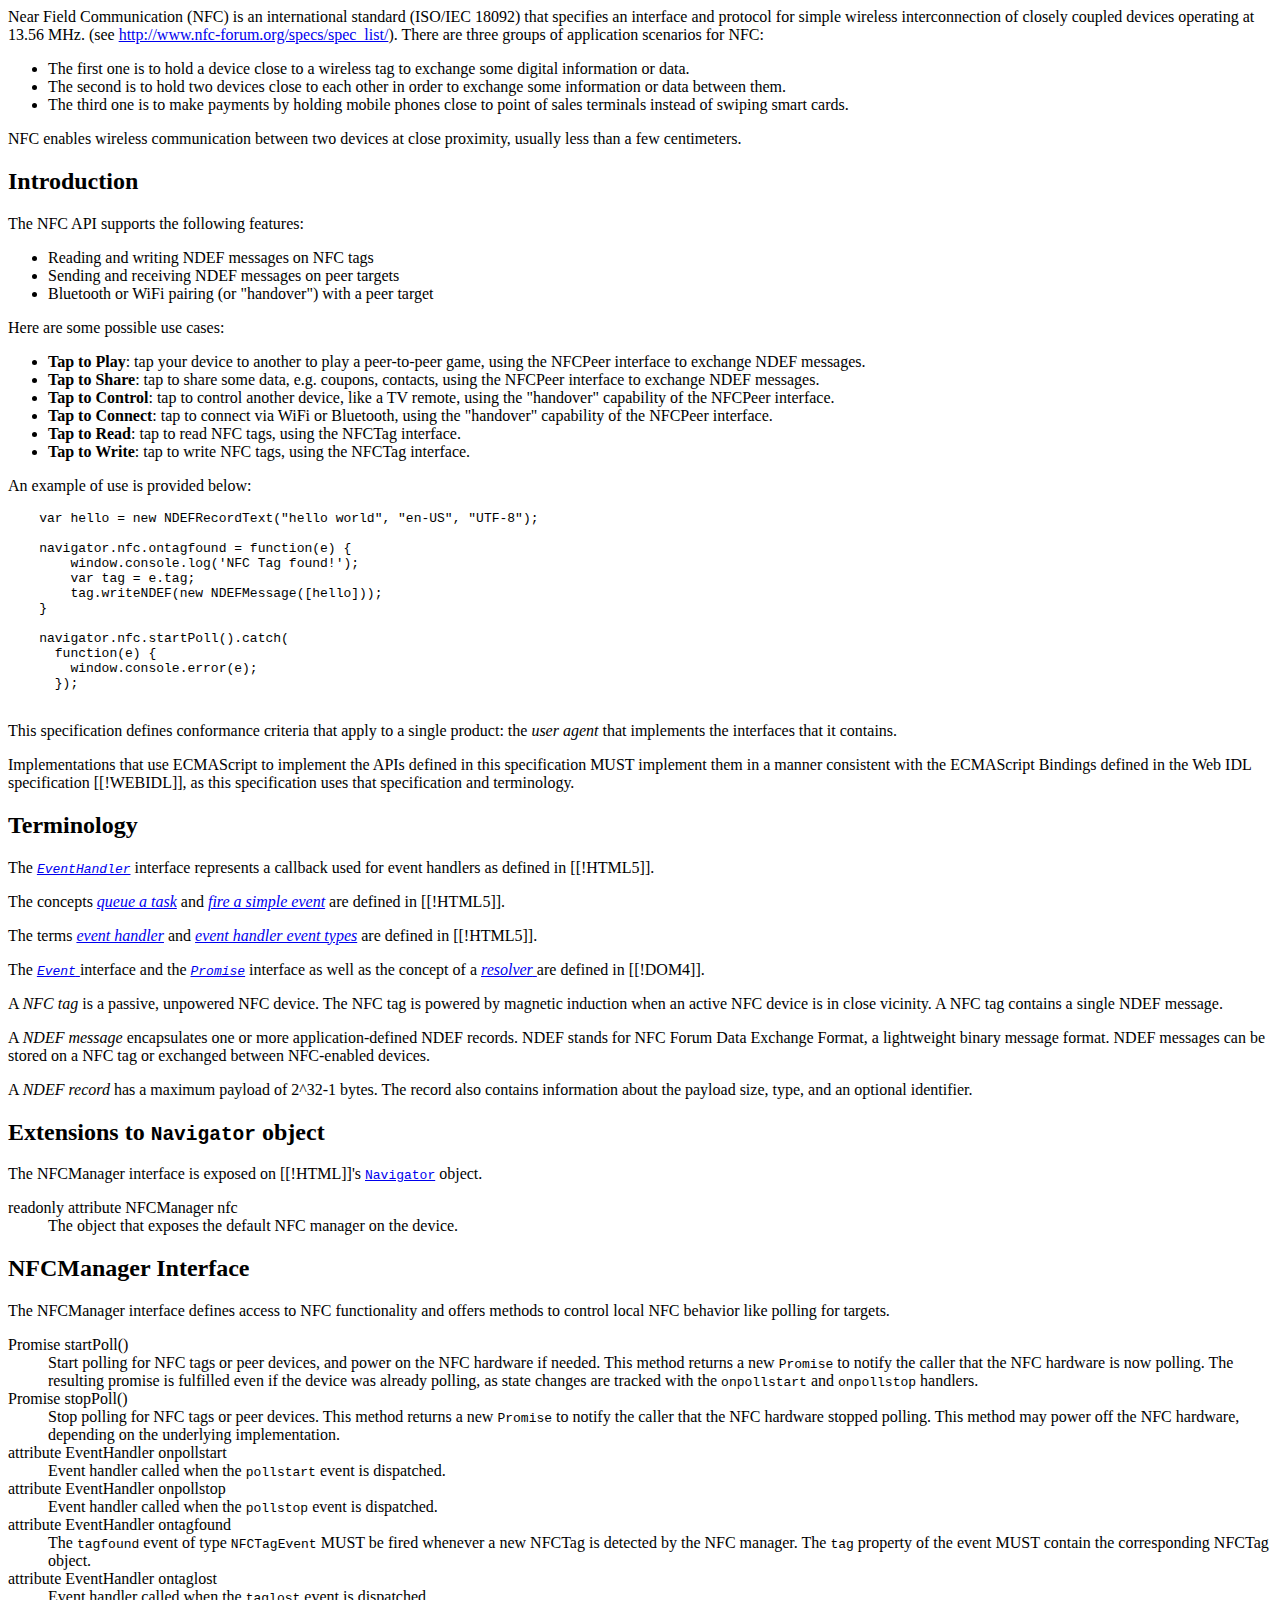
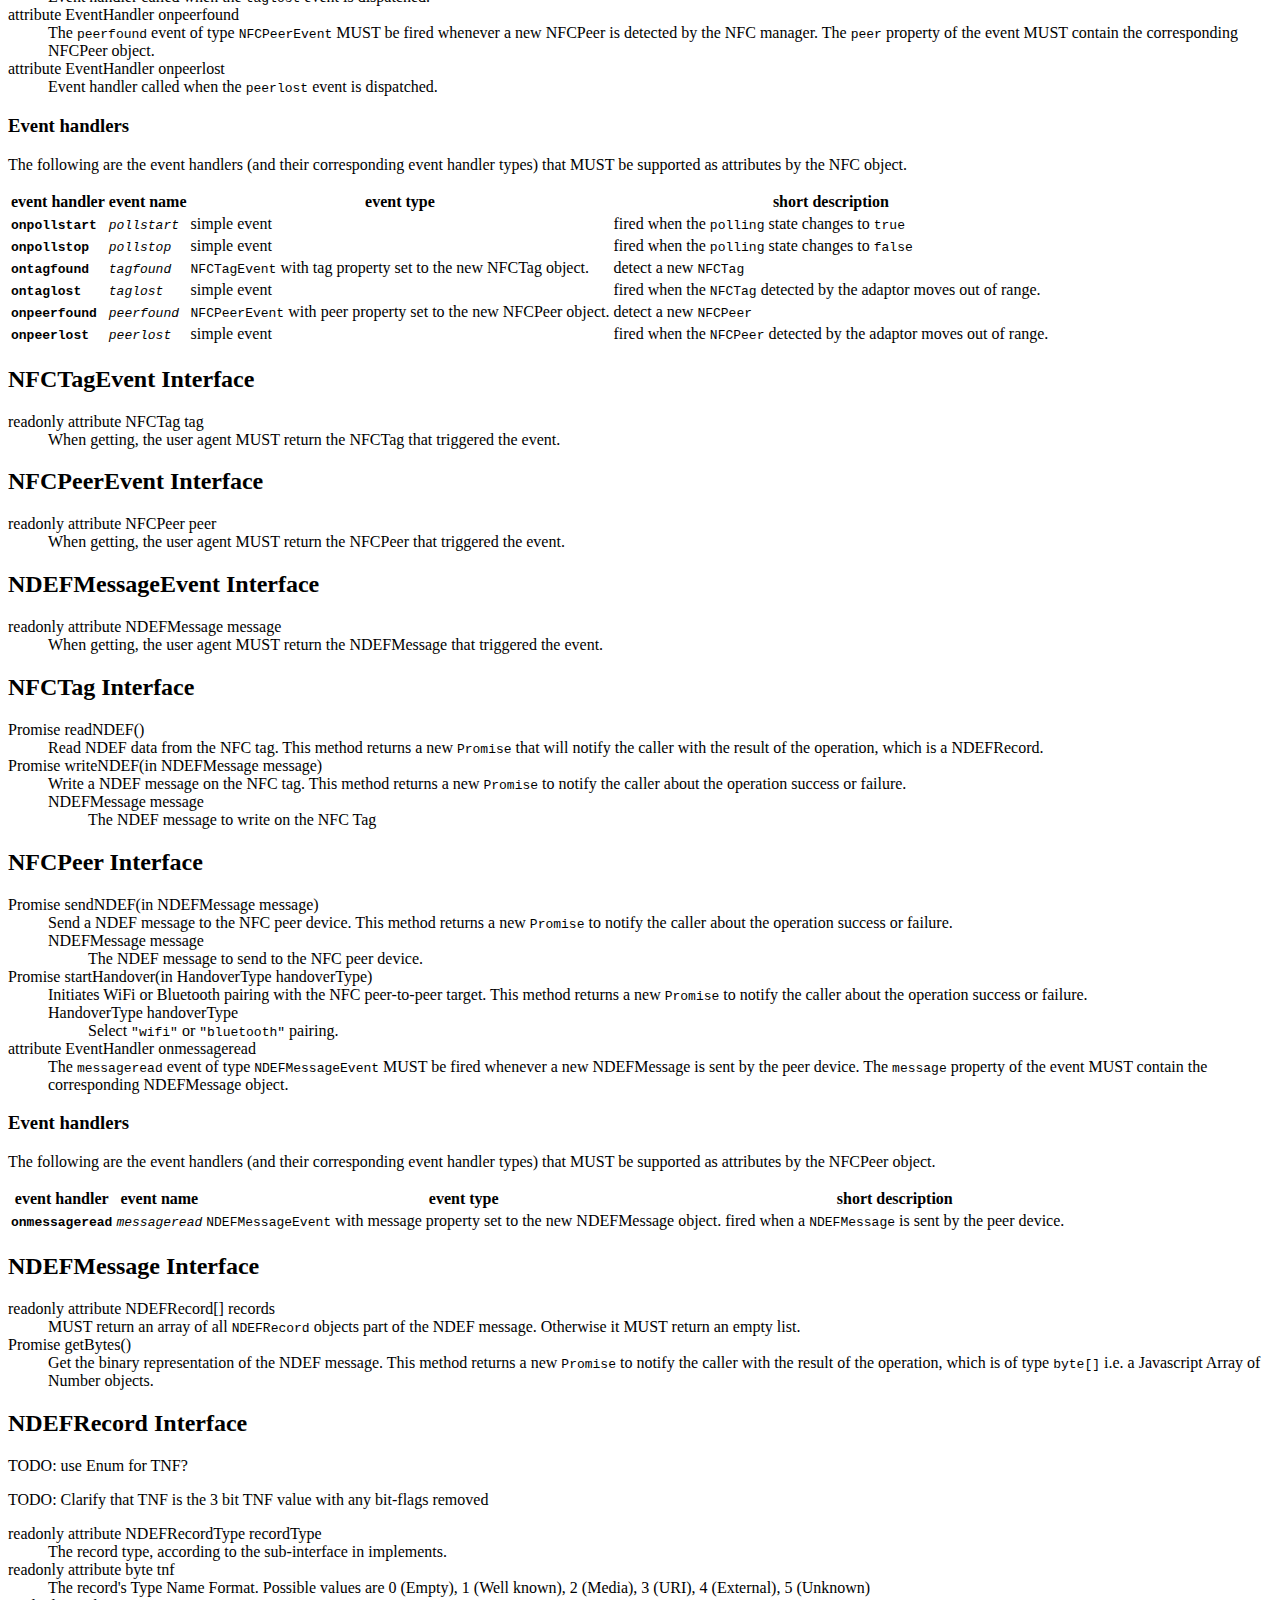
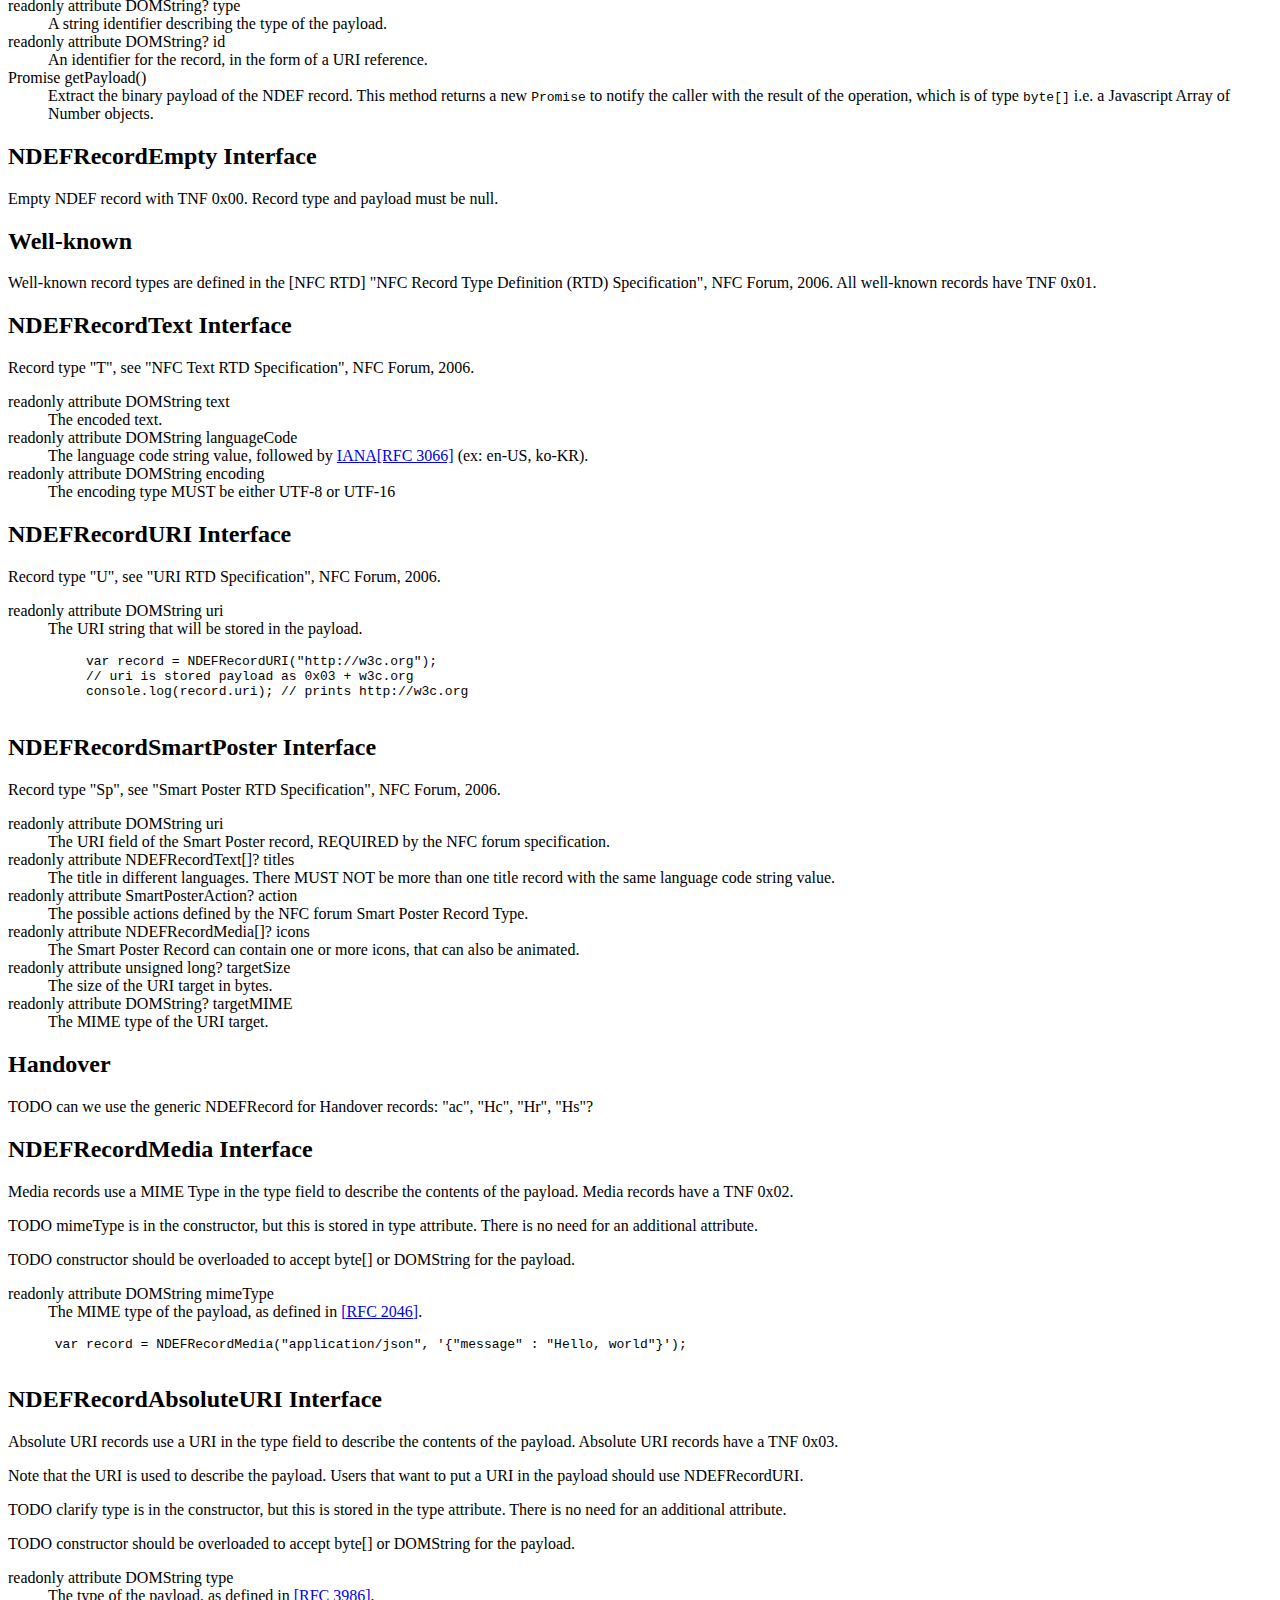
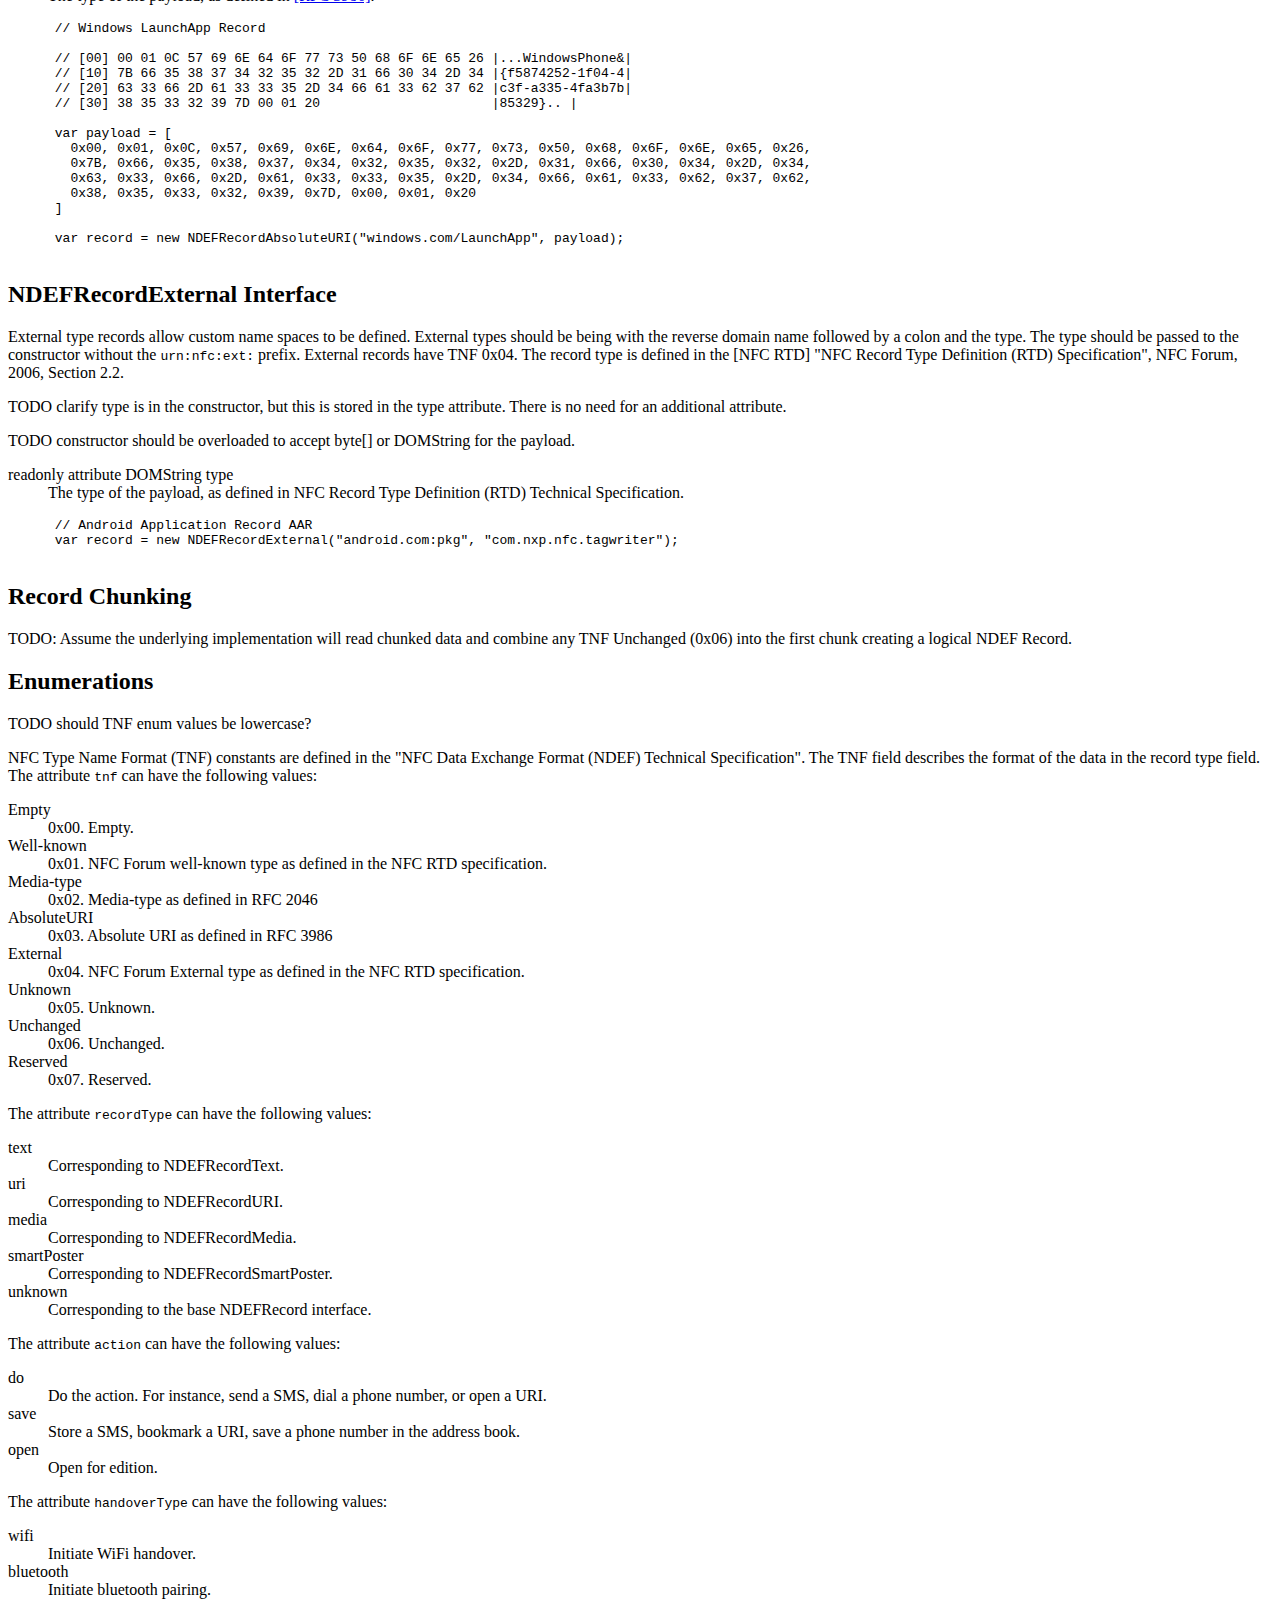
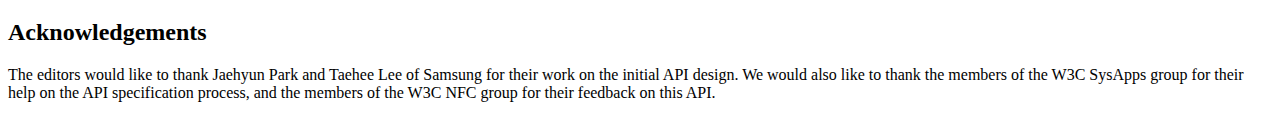
<file: proposals/common/nfc.html>
<!DOCTYPE html>
<html>

<head>
  <title>Web NFC API</title>
  <meta charset="UTF-8">
  <script src='https://www.w3.org/Tools/respec/respec-w3c-common'
          class='remove'></script>
  <script class="remove">
    var respecConfig = {
          specStatus:           "ED",
          shortName:            "nfc",
          publishDate:          "",
          previousPublishDate:  "",
          previousMaturity:     "",
          edDraftURI:           "http://www.w3.org/2012/nfc/",
          // lcEnd:                "",
          crEnd:                "",
          editors: [
            { name: "Luc Yriarte", company: "Intel",
                    companyURL: "http://www.intel.com/" },
            { name: "Samuel Ortiz", company: "Intel",
                    companyURL: "http://www.intel.com/" },
            { name: "Don Coleman", company: "Chariot Solutions",
                    companyURL: "http://chariotsolutions.com/" }
          ],
          inlineCSS:    true,
          noIDLIn:      true,
          extraCSS:     ["../ReSpec.js/css/respec.css"],
          wg:           "NFC working group",
          wgURI:        "http://www.w3.org/2012/nfc/",
          wgPublicList: "public-nfc",
          wgPatentURI:  "http://www.w3.org/Consortium/Patent-Policy-20040205/",
    };
  </script>
</head>

<!--
Style guide to contributors:
============================
- this document uses ReSpec, see
  http://dev.w3.org/2009/dap/ReSpec.js/documentation.html
- use 80 characters wide lines, whenever possible (except long links)
- keep sections 2 empty lines apart
- put comments in front of sections, for better readability with syntax
  coloring editors
- use indentation with care: it may improve readability, but at the expense of
  line length
- when descriptions of attributes is short, use the <dd> elements even when
  the text also contains conformance statements (e.g. MUST, SHOULD, MAY).
  No use repeating the same information in a separate paragraph.
-->

<body>

<!-- Abstract -->
<section id="abstract">
Near Field Communication (NFC) is an international standard (ISO/IEC 18092) 
that specifies an interface and protocol for simple wireless interconnection of
closely coupled devices operating at 13.56 MHz. 
(see <a href="http://www.nfc-forum.org/specs/spec_list/">
http://www.nfc-forum.org/specs/spec_list/</a>). 
There are three groups of application scenarios for NFC: 
<ul>
<li>The first one is to hold a device close to a wireless tag to exchange some
  digital information or data.</li>
<li>The second is to hold two devices close to each other in order to exchange
  some information or data between them.</li>
<li>The third one is to make payments by holding mobile phones close to point
  of sales terminals instead of swiping smart cards.</li>
</ul>
NFC enables wireless communication between two devices at close proximity,
usually less than a few centimeters.
</section>


<!-- Status of this document -->
<section id="sotd">
</section>


<!-- Introduction -->
<section class="informative">
  <h2>Introduction</h2>
The NFC API supports the following features:
<ul>
<li>Reading and writing <a>NDEF message</a>s on <a>NFC tag</a>s</li>
<li>Sending and receiving <a>NDEF message</a>s on peer targets</li>
<li>Bluetooth or WiFi pairing (or "handover") with a peer target</li>
</ul>

<p>
Here are some possible use cases:
<ul>
<li><b>Tap to Play</b>: tap your device to another to play a peer-to-peer game,
using the <a>NFCPeer</a> interface to exchange <a>NDEF message</a>s.</li>
<li><b>Tap to Share</b>: tap to share some data, e.g. coupons, contacts,
using the <a>NFCPeer</a> interface to exchange <a>NDEF message</a>s.</li>
<li><b>Tap to Control</b>: tap to control another device, like a TV remote,
using the "handover" capability of the <a>NFCPeer</a> interface.</li>
<li><b>Tap to Connect</b>: tap to connect via WiFi or Bluetooth,
using the "handover" capability of the <a>NFCPeer</a> interface.</li>
<li><b>Tap to Read</b>: tap to read NFC tags,
using the <a>NFCTag</a> interface.</li>
<li><b>Tap to Write</b>: tap to write NFC tags,
using the <a>NFCTag</a> interface.</li>
</ul>

  <p>An example of use is provided below:
  <pre class="example highlight">
    var hello = new NDEFRecordText("hello world", "en-US", "UTF-8");
    
    navigator.nfc.ontagfound = function(e) {
        window.console.log('NFC Tag found!');
        var tag = e.tag;
        tag.writeNDEF(new NDEFMessage([hello]));
    }
    
    navigator.nfc.startPoll().catch(
      function(e) {
        window.console.error(e);
      });
  </pre>

</section>


<!-- Conformance -->
<section id="conformance">
  <p>This specification defines conformance criteria that apply to a single
  product: the <dfn id="ua">user agent</dfn> that implements the interfaces
  that it contains.
  </p>
  <p>Implementations that use ECMAScript to implement the APIs defined in
  this specification MUST implement them in a manner consistent with the
  ECMAScript Bindings defined in the Web IDL specification [[!WEBIDL]], as
  this specification uses that specification and terminology.</p>
</section>


<!-- Terminology -->
<section>
  <h2>Terminology</h2>
  <p>The <dfn>
  <a href="http://dev.w3.org/html5/spec/webappapis.html#eventhandler"><code>
  EventHandler</code></a></dfn> interface represents a callback used for event
  handlers as defined in [[!HTML5]].</p>

  <p>The concepts <dfn>
  <a href="http://dev.w3.org/html5/spec/webappapis.html#queue-a-task">
       queue a task</a></dfn> and <dfn>
  <a href="http://dev.w3.org/html5/spec/webappapis.html#fire-a-simple-event">
  fire a simple event</a></dfn> are defined in [[!HTML5]].</p>

  <p>The terms <dfn>
  <a href="http://dev.w3.org/html5/spec/webappapis.html#event-handlers">
  event handler</a></dfn>  and <dfn>
<a href="http://dev.w3.org/html5/spec/webappapis.html#event-handler-event-type">
  event handler event types</a></dfn> are defined in [[!HTML5]].</p>
  
  <p>The <dfn><a href="http://dom.spec.whatwg.org/#event"><code>Event</code>
  </a></dfn> interface and the <dfn>
  <a href="http://dom.spec.whatwg.org/#promise"><code>Promise</code></a></dfn>
  interface as well as the concept of a 
  <a href="http://dom.spec.whatwg.org/#concept-resolver"><dfn>resolver</dfn>
  </a>are defined in [[!DOM4]].</p>

  <p>A <dfn title="NFC tag">NFC tag</dfn> is a passive, unpowered NFC device.
  The <a>NFC tag</a> is powered by magnetic induction when an active NFC device is 
  in close vicinity. A <a>NFC tag</a> contains a single <a>NDEF message</a>.</p>
  
  <p>A <dfn title="NDEF message">NDEF message</dfn> encapsulates one or more
  application-defined <a>NDEF record</a>s. NDEF stands for 
  NFC Forum Data Exchange Format, a lightweight binary message format. NDEF
  messages can be stored on a <a>NFC tag</a> or exchanged between NFC-enabled
  devices.</p>
  
  <p>A <dfn title="NDEF record">NDEF record</dfn> has a maximum payload of
  2^32-1 bytes. The record also contains information about the payload size,
  type, and an optional identifier.</p>
  
</section>


<!-- Extended interface Navigator -->
<section>
  <h2>Extensions to <code>Navigator</code> object</h2>
  <p>The <a>NFCManager</a> interface is exposed on [[!HTML]]'s
  <a href="http://www.whatwg.org/specs/web-apps/current-work/#dom-navigator">
  <code>Navigator</code></a> object.
  </p>
  <dl title="partial interface Navigator" class="idl">
    <dt>readonly attribute NFCManager nfc</dt>
    <dd>The object that exposes the default NFC manager on the device.</dd>
  </dl>
</section>


<!-- Interface NFCManager -->
<section>
  <h2><a>NFCManager</a> Interface</h2>
  <p>The <a>NFCManager</a> interface defines access to NFC functionality and
    offers methods to control local NFC behavior like polling for targets.
  </p>
  
  <dl title="[NoInterfaceObject]
             interface NFCManager : EventTarget"
          class="idl">

    <dt>Promise startPoll()</dt>
    <dd>Start polling for <a>NFC tag</a>s or peer devices, and power on the NFC
    hardware if needed. This method returns a new <code>Promise</code> to notify
    the caller that the NFC hardware is now polling. The resulting promise is 
    fulfilled even if the device was already polling, as state changes are tracked
    with the <code>onpollstart</code> and <code>onpollstop</code> handlers.</dd>
    
    <dt>Promise stopPoll()</dt>
    <dd>Stop polling for <a>NFC tag</a>s or peer devices. This method returns 
    a new <code>Promise</code> to notify the caller that the NFC hardware 
    stopped polling. This method may power off the NFC hardware, depending on
    the underlying implementation.</dd>
    
    <dt class="no-docs"> attribute EventHandler onpollstart</dt>
    <dd>Event handler called when the <code>pollstart</code>
    event is dispatched.</dd>
    
    <dt class="no-docs"> attribute EventHandler onpollstop</dt>
    <dd>Event handler called when the <code>pollstop</code>
    event is dispatched.</dd>
    
    <dt class="no-docs"> attribute EventHandler ontagfound</dt>
    <dd>The <code>tagfound</code> event of type <code><a>NFCTagEvent</a></code> MUST
    be fired whenever a new <a>NFCTag</a> is detected by the NFC manager.
    The <code><a>tag</a></code> property of the event MUST contain the 
    corresponding <a>NFCTag</a> object.</dd>
    
    <dt class="no-docs"> attribute EventHandler ontaglost</dt>
    <dd>Event handler called when the <code>taglost</code>
    event is dispatched.</dd>
    
    <dt class="no-docs"> attribute EventHandler onpeerfound</dt>
    <dd>The <code>peerfound</code> event of type <code><a>NFCPeerEvent</a></code> MUST
    be fired whenever a new <a>NFCPeer</a> is detected by the NFC manager.
    The <code><a>peer</a></code> property of the event MUST contain the 
    corresponding <a>NFCPeer</a> object.</dd>
    
    <dt class="no-docs"> attribute EventHandler onpeerlost</dt>
    <dd>Event handler called when the <code>peerlost</code>
    event is dispatched.</dd>
  </dl>

  <section>
  <h3>Event handlers</h3>
  <p>The following are the <a>event handlers</a> (and their corresponding
  <a>event handler types</a>) that MUST be supported as attributes by the
  <a>NFC</a> object.
  <table class="simple">
    <thead>
      <tr>
        <th>event handler</th>
        <th>event name</th>
        <th>event type</th>
        <th>short description</th>
      </tr>
    </thead>
    <tbody>
      <tr>
        <td><strong><code>onpollstart</code></strong></td>
        <td><code><dfn>pollstart</dfn></code></td>
        <td><a>simple event</a></td>
        <td>fired when the <code>polling</code> state changes to 
          <code>true</code></td>
      </tr>
      <tr>
        <td><strong><code>onpollstop</code></strong></td>
        <td><code><dfn>pollstop</dfn></code></td>
        <td><a>simple event</a></td>
        <td>fired when the <code>polling</code> state changes to 
          <code>false</code></td>
      </tr>
      <tr>
        <td><strong><code>ontagfound</code></strong></td>
        <td><code><dfn>tagfound</dfn></code></td>
        <td><code><a>NFCTagEvent</a></code> with <a>tag</a> property set to
          the new <a>NFCTag</a> object.</td>
        <td>detect a new <code>NFCTag</code></td>
      </tr>
      <tr>
        <td><strong><code>ontaglost</code></strong></td>
        <td><code><dfn>taglost</dfn></code></td>
        <td><a>simple event</a></td>
        <td>fired when the <code>NFCTag</code> detected by the 
          adaptor moves out of range.</td>
      </tr>
      <tr>
        <td><strong><code>onpeerfound</code></strong></td>
        <td><code><dfn>peerfound</dfn></code></td>
        <td><code><a>NFCPeerEvent</a></code> with <a>peer</a> property set to
          the new <a>NFCPeer</a> object.</td>
        <td>detect a new <code>NFCPeer</code></td>
      </tr>
      <tr>
        <td><strong><code>onpeerlost</code></strong></td>
        <td><code><dfn>peerlost</dfn></code></td>
        <td><a>simple event</a></td>
        <td>fired when the <code>NFCPeer</code> detected by the 
          adaptor moves out of range.</td>
      </tr>
    </tbody>
  </table>
  </section> <!-- Event handlers -->
</section> <!-- NFCManager -->      


<!-- Interface NFCTagEvent -->
<section>
  <h2><a>NFCTagEvent</a> Interface</h2>

  <dl title="interface NFCTagEvent : Event" class="idl">

    <dt>readonly attribute NFCTag tag</dt>
    <dd>When getting, the user agent MUST return the <a>NFCTag</a>
    that triggered the event.</dd>
  </dl>

</section><!-- NFCTagEvent -->


<!-- Interface NFCPeerEvent -->
<section>
  <h2><a>NFCPeerEvent</a> Interface</h2>

  <dl title="interface NFCPeerEvent : Event" class="idl">

    <dt>readonly attribute NFCPeer peer</dt>
    <dd>When getting, the user agent MUST return the <a>NFCPeer</a>
    that triggered the event.</dd>
  </dl>

</section><!-- NFCPeerEvent -->


<!-- Interface NDEFMessageEvent -->
<section>
  <h2><a>NDEFMessageEvent</a> Interface</h2>

  <dl title="interface NDEFMessageEvent : Event" class="idl">

    <dt>readonly attribute NDEFMessage message</dt>
    <dd>When getting, the user agent MUST return the <a>NDEFMessage</a>
    that triggered the event.</dd>
  </dl>

</section><!-- NDEFMessageEvent -->


<!-- Interface NFCTag -->
<section>
  <h2><a>NFCTag</a> Interface</h2>
  
  <dl title="[NoInterfaceObject]
             interface NFCTag"
          class="idl">

    <dt><a>Promise</a> readNDEF()</dt>
    <dd>Read NDEF data from the <a>NFC tag</a>. This method returns 
    a new <code>Promise</code> that will notify the caller with the result of
    the operation, which is a <a>NDEFRecord</a>.</dd>
    
    <dt><a>Promise</a> writeNDEF(in NDEFMessage message)</dt>
    <dd>Write a <a>NDEF message</a> on the <a>NFC tag</a>. This method returns 
    a new <code>Promise</code> to notify the caller about the operation 
    success or failure.
      <dl class='parameters'>
        <dt>NDEFMessage message</dt>
        <dd>The <a>NDEF message</a> to write on the <a>NFC Tag</a></dd>
      </dl>
    </dd>
    
  </dl>

</section> <!-- NFCTag -->


<!-- Interface NFCPeer -->
<section>
  <h2><a>NFCPeer</a> Interface</h2>
  
  <dl title="[NoInterfaceObject]
             interface NFCPeer : EventTarget"
          class="idl">
    
    <dt><a>Promise</a> sendNDEF(in NDEFMessage message)</dt>
    <dd>Send a <a>NDEF message</a> to the NFC peer device. This method returns 
    a new <code>Promise</code> to notify the caller about the operation 
    success or failure.
      <dl class='parameters'>
        <dt>NDEFMessage message</dt>
        <dd>The <a>NDEF message</a> to send to the NFC peer device.</dd>
      </dl>
    </dd>
    
    <dt><a>Promise</a> startHandover(in HandoverType handoverType)</dt>
    <dd>Initiates WiFi or Bluetooth pairing with the NFC peer-to-peer target.
    This method returns a new <code>Promise</code> to notify the caller about
    the operation success or failure.
      <dl class='parameters'>
        <dt>HandoverType handoverType</dt>
        <dd>Select <code>"wifi"</code> or <code>"bluetooth"</code> pairing.</dd>
      </dl>
    </dd>
    
    <dt class="no-docs"> attribute EventHandler onmessageread</dt>
    <dd>The <code>messageread</code> event of type <code><a>NDEFMessageEvent</a></code> MUST
    be fired whenever a new <a>NDEFMessage</a> is sent by the peer device.
    The <code><a>message</a></code> property of the event MUST contain the 
    corresponding <a>NDEFMessage</a> object.</dd>
  </dl>

  <section>
  <h3>Event handlers</h3>
  <p>The following are the <a>event handlers</a> (and their corresponding
  <a>event handler types</a>) that MUST be supported as attributes by the
  <a>NFCPeer</a> object.
  <table class="simple">
    <thead>
      <tr>
        <th>event handler</th>
        <th>event name</th>
        <th>event type</th>
        <th>short description</th>
      </tr>
    </thead>
    <tbody>
      <tr>
        <td><strong><code>onmessageread</code></strong></td>
        <td><code><dfn>messageread</dfn></code></td>
        <td><code><a>NDEFMessageEvent</a></code> with <a>message</a> property set to
          the new <a>NDEFMessage</a> object.</td>
        <td>fired when a <code>NDEFMessage</code> is sent by the peer device.
          </td>
      </tr>
    </tbody>
  </table>
  </section> <!-- Event handlers -->
</section> <!-- NFCPeer -->


<!-- Interface NDEFMessage -->
<section>
  <h2><a>NDEFMessage</a> Interface</h2>
  
  <dl title="[
Constructor(byte［］bytes)
Constructor(NDEFRecord［］records)
]
             interface NDEFMessage"
          class="idl">
          
    <dt>readonly attribute NDEFRecord[] records</dt>
    <dd>MUST return an array of all <code>NDEFRecord</code> objects part of 
    the <a>NDEF message</a>. Otherwise it MUST return an empty list.</dd>

    <dt><a>Promise</a> getBytes()</dt>
    <dd>Get the binary representation of the <a>NDEF message</a>. This method  
    returns a new <code>Promise</code> to notify the caller with the result of
    the operation, which is of type <code>byte[]</code> i.e. a Javascript 
    Array of Number objects. </dd>
  </dl>

</section> <!-- NDEFMessage -->


<!-- Interface NDEFRecord -->
<section>
  <h2><a>NDEFRecord</a> Interface</h2>
  
  <p>TODO: use Enum for TNF?</p>
  <p>TODO: Clarify that TNF is the 3 bit TNF value with any bit-flags removed</p>
  
  <dl title="[
Constructor(byte tnf, 
  optional DOMString type, 
  optional byte［］payload, 
  optional DOMString id)
]
             interface NDEFRecord"
          class="idl">

    <dt>readonly attribute NDEFRecordType recordType</dt>
    <dd>The record type, according to the sub-interface in implements.</dd>

    <dt>readonly attribute byte tnf</dt>
    <dd>The record's Type Name Format. Possible values are 0 (Empty),
      1 (Well known), 2 (Media), 3 (URI), 4 (External), 5 (Unknown)</dd>

    <dt>readonly attribute DOMString? type</dt>
    <dd>A string identifier describing the type of the payload.</dd>

    <dt>readonly attribute DOMString? id</dt>
    <dd>An identifier for the record, in the form of a URI reference.</dd>

    <dt><a>Promise</a> getPayload()</dt>
    <dd>Extract the binary payload of the <a>NDEF record</a>. This method  
    returns a new <code>Promise</code> to notify the caller with the result of
    the operation, which is of type <code>byte[]</code> i.e. a Javascript 
    Array of Number objects. </dd>
  </dl>
    
</section> <!-- NDEFRecord -->


<!-- Interface NDEFRecordEmpty -->
<section>
  <h2><a>NDEFRecordEmpty</a> Interface</h2>
  
  <p>Empty NDEF record with TNF 0x00. Record type and payload must be null.</p>
  
  <dl title="[Constructor()]
             interface NDEFRecordEmpty : NDEFRecord"
          class="idl">
  </dl>

</section> <!-- NDEFRecordEmpty -->


<section>
    <h2>Well-known</h2>
    <p>Well-known record types are defined in the [NFC RTD] "NFC Record Type Definition (RTD) Specification", NFC Forum, 2006. All well-known records have TNF 0x01.</p>

    <!-- Interface NDEFRecordText -->
    <section>
      <h2><a>NDEFRecordText</a> Interface</h2>
      
      <p>Record type "T", see "NFC Text RTD Specification", NFC Forum, 2006.</p>
  
      <dl title="[Constructor(DOMString text, 
                 optional DOMString languageCode,
                 optional DOMString encoding)]
                 interface NDEFRecordText : NDEFRecord"
              class="idl">
          
        <dt>readonly attribute DOMString text</dt>
        <dd>The encoded text.</dd>
          
        <dt>readonly attribute DOMString languageCode</dt>
        <dd>The language code string value, followed by 
          <a href="http://www.ietf.org/rfc/rfc3066.txt">IANA[RFC 3066]</a>
          (ex: en-US, ko-KR).</dd>
          
        <dt>readonly attribute DOMString encoding</dt>
        <dd>The encoding type MUST be either UTF-8 or UTF-16</dd>
      </dl>

    </section> <!-- NDEFRecordText -->


    <!-- Interface NDEFRecordURI -->
    <section>
      <h2><a>NDEFRecordURI</a> Interface</h2>
      
      <p>Record type "U", see "URI RTD Specification", NFC Forum, 2006.</p> <!-- The uri is the full URI http://w3c.org rather than the prefix and the shortened uri 0x3 w3.org -->      
  
      <dl title="[Constructor(DOMString uri)]
                 interface NDEFRecordURI : NDEFRecord"
              class="idl">
          
        <dt>readonly attribute DOMString uri</dt>
        <dd>The URI string that will be stored in the payload.</dd>
      </dl>
      
      <pre class="example highlight">
          var record = NDEFRecordURI("http://w3c.org"); 
          // uri is stored payload as 0x03 + w3c.org          
          console.log(record.uri); // prints http://w3c.org
      </pre>
      
    </section> <!-- NDEFRecordURI -->
    
    
    <!-- Interface NDEFRecordSmartPoster -->
    <section>
      <h2><a>NDEFRecordSmartPoster</a> Interface</h2>

      <p>Record type "Sp", see "Smart Poster RTD Specification", NFC Forum, 2006.</p>
      
      <dl title="[Constructor(DOMString uri,
                 optional NDEFRecordText［］titles,
                 optional DOMString action,
                 optional NDEFRecordMedia［］icons,
                 optional unsigned long targetSize,
                 optional DOMString targetMIME)]
                 interface NDEFRecordSmartPoster : NDEFRecord"
              class="idl">

        <dt>readonly attribute DOMString uri</dt>
        <dd>The URI field of the Smart Poster record, REQUIRED by the 
          NFC forum specification.</dd>

        <dt>readonly attribute NDEFRecordText[]? titles</dt>
        <dd>The title in different languages. There MUST NOT be more than
          one title record with the same language code string value.</dd>

        <dt>readonly attribute SmartPosterAction? action</dt>
        <dd>The possible actions defined by the NFC forum Smart Poster 
        Record Type.</dd>

        <dt>readonly attribute NDEFRecordMedia[]? icons</dt>
        <dd>The Smart Poster Record can contain one or more icons, that can
          also be animated.</dd>

        <dt>readonly attribute unsigned long? targetSize</dt>
        <dd>The size of the URI target in bytes.</dd>

        <dt>readonly attribute DOMString? targetMIME</dt>
        <dd>The MIME type of the URI target.</dd>

      </dl>

    </section> <!-- NDEFRecordSmartPoster -->
    
    
    <section>
        <h2>Handover</h2>
        
        <p>TODO can we use the generic NDEFRecord for Handover records: "ac", "Hc", "Hr", "Hs"?</p>
        <!-- Handover Records are well known too 
        RTD_ALTERNATIVE_CARRIER: [0x61, 0x63], // "ac"
        RTD_HANDOVER_CARRIER: [0x48, 0x63], // "Hc"
        RTD_HANDOVER_REQUEST: [0x48, 0x72], // "Hr"
        RTD_HANDOVER_SELECT: [0x48, 0x73], // "Hs"
        -->
        
    </section>
    
    
</section> <!-- Well Known Record Types -->


<!-- Interface NDEFRecordMedia -->
<section>
  <h2><a>NDEFRecordMedia</a> Interface</h2>
  
  <p>Media records use a MIME Type in the type field to describe the contents of the payload. Media records have a TNF 0x02.</p>
  
  <p>TODO mimeType is in the constructor, but this is stored in type attribute. There is no need for an additional attribute.</p>
  <p>TODO constructor should be overloaded to accept byte[] or DOMString for the payload.</p>
  
  <dl title="[Constructor(DOMString mimeType,
             byte［］payload)]
             interface NDEFRecordMedia : NDEFRecord"
          class="idl">

    <dt>readonly attribute DOMString mimeType</dt>
    <dd>The MIME type of the payload, as defined in
      <a href="http://www.ietf.org/rfc/rfc2046.txt">[RFC 2046]</a>.</dd>
  </dl>

  <pre class="example highlight">
      var record = NDEFRecordMedia("application/json", '{"message" : "Hello, world"}');      
  </pre>

</section> <!-- NDEFRecordMedia -->


<!-- Interface NDEFRecordAbsoluteURI -->
<section>
  <h2><a>NDEFRecordAbsoluteURI</a> Interface</h2>
  
  <p>Absolute URI records use a URI in the type field to describe the contents of the payload. Absolute URI records have a TNF 0x03.</p>
  <p>Note that the URI is used to describe the payload. Users that want to put a URI in the payload should use NDEFRecordURI.</p>
  
  <p>TODO clarify type is in the constructor, but this is stored in the type attribute. There is no need for an additional attribute.</p>
  <p>TODO constructor should be overloaded to accept byte[] or DOMString for the payload.</p>
  
  <dl title="[Constructor(DOMString type,
             byte［］payload)]
             interface NDEFRecordAbsoluteURI : NDEFRecord"
          class="idl">

    <dt>readonly attribute DOMString type</dt>
    <dd>The type of the payload, as defined in
      <a href="http://www.ietf.org/rfc/rfc3986.txt">[RFC 3986]</a>.</dd>
  </dl>
  
  <pre class="example highlight">
      // Windows LaunchApp Record
      
      // [00] 00 01 0C 57 69 6E 64 6F 77 73 50 68 6F 6E 65 26 |...WindowsPhone&|
      // [10] 7B 66 35 38 37 34 32 35 32 2D 31 66 30 34 2D 34 |{f5874252-1f04-4|
      // [20] 63 33 66 2D 61 33 33 35 2D 34 66 61 33 62 37 62 |c3f-a335-4fa3b7b|
      // [30] 38 35 33 32 39 7D 00 01 20                      |85329}.. |

      var payload = [ 
        0x00, 0x01, 0x0C, 0x57, 0x69, 0x6E, 0x64, 0x6F, 0x77, 0x73, 0x50, 0x68, 0x6F, 0x6E, 0x65, 0x26,
        0x7B, 0x66, 0x35, 0x38, 0x37, 0x34, 0x32, 0x35, 0x32, 0x2D, 0x31, 0x66, 0x30, 0x34, 0x2D, 0x34,
        0x63, 0x33, 0x66, 0x2D, 0x61, 0x33, 0x33, 0x35, 0x2D, 0x34, 0x66, 0x61, 0x33, 0x62, 0x37, 0x62,
        0x38, 0x35, 0x33, 0x32, 0x39, 0x7D, 0x00, 0x01, 0x20
      ]
            
      var record = new NDEFRecordAbsoluteURI("windows.com/LaunchApp", payload);
  </pre>
  
</section> <!-- NDEFRecordAbsoluteURI -->


<!-- Interface NDEFRecordExternal -->
<section>
  <h2><a>NDEFRecordExternal</a> Interface</h2>
  
  <p>External type records allow custom name spaces to be defined. External types should be being with the reverse domain name followed by a colon and the type. The type should be passed to the constructor without the <code>urn:nfc:ext:</code> prefix. External records have TNF 0x04. The record type is defined in the [NFC RTD] "NFC Record Type Definition (RTD) Specification", NFC Forum, 2006, Section 2.2.</p>
  
  <p>TODO clarify type is in the constructor, but this is stored in the type attribute. There is no need for an additional attribute.</p>
  <p>TODO constructor should be overloaded to accept byte[] or DOMString for the payload.</p>
  
  <dl title="[Constructor(DOMString type,
             byte［］payload)]
             interface NDEFRecordExternal : NDEFRecord"
          class="idl">

    <dt>readonly attribute DOMString type</dt>
    <dd>The type of the payload, as defined in NFC Record Type Definition (RTD)
         Technical Specification.</dd>
  </dl>
  
  <pre class="example highlight">
      // Android Application Record AAR
      var record = new NDEFRecordExternal("android.com:pkg", "com.nxp.nfc.tagwriter");
  </pre>

</section> <!-- NDEFRecordExternal -->


<section>
    <h2>Record Chunking</h2>
    <p>TODO: Assume the underlying implementation will read chunked data and combine any TNF Unchanged (0x06) into the first chunk creating a logical NDEF Record.</p>
</section>


<!-- Interface Enumerations -->
<section>
  <h2>Enumerations</h2>
  
  <p>TODO should TNF enum values be lowercase?</p>
  
  <p>NFC Type Name Format (TNF) constants are defined in the "NFC Data Exchange Format (NDEF) Technical Specification". The TNF field describes the format of the data in the record type field. The attribute <code>tnf</code> can have the following values:</p>
  <dl class="idl" title="enum TNF">
    <dt>Empty</dt>
    <dd>
        0x00. Empty.
    </dd>
    <dt>Well-known</dt> <!-- WellKnown -->
    <dd>
      0x01. NFC Forum well-known type as defined in the NFC RTD specification.
    </dd>
    <dt>Media-type</dt>
    <dd>
       0x02. Media-type as defined in RFC 2046
    </dd>
    <dt>AbsoluteURI</dt>
    <dd>
       0x03. Absolute URI as defined in RFC 3986
    </dd>
    <dt>External</dt>
    <dd>
       0x04. NFC Forum External type as defined in the NFC RTD specification.
    </dd>
    <dt>Unknown</dt>
    <dd>
       0x05. Unknown.
    </dd>    
    <dt>Unchanged</dt>
    <dd>
       0x06. Unchanged.
    </dd>
    <dt>Reserved</dt>
    <dd>
       0x07. Reserved.
    </dd>
    
  </dl>
  
  
  <p>The attribute <code>recordType</code> can have the following values:
  <dl class="idl" title="enum NDEFRecordType">
    <dt>text</dt>
    <dd>
      Corresponding to NDEFRecordText.
    </dd>
    <dt>uri</dt>
    <dd>
      Corresponding to NDEFRecordURI.
    </dd>
    <dt>media</dt>
    <dd>
      Corresponding to NDEFRecordMedia.
    </dd>
    <dt>smartPoster</dt>
    <dd>
      Corresponding to NDEFRecordSmartPoster.
    </dd>
    <dt>unknown</dt>
    <dd>
      Corresponding to the base NDEFRecord interface.
    </dd>
  </dl>
  
  <p>The attribute <code>action</code> can have the following values:
  <dl class="idl" title="enum SmartPosterAction">
    <dt>do</dt>
    <dd>
      Do the action. For instance, send a SMS, dial a phone number, or open
      a URI.
    </dd>
    <dt>save</dt>
    <dd>
      Store a SMS, bookmark a URI, save a phone number in the address book.
    </dd>
    <dt>open</dt>
    <dd>
      Open for edition.
    </dd>
  </dl>
  
  <p>The attribute <code>handoverType</code> can have the following values:
  <dl class="idl" title="enum HandoverType">
    <dt>wifi</dt>
    <dd>
      Initiate WiFi handover.
    </dd>
    <dt>bluetooth</dt>
    <dd>
      Initiate bluetooth pairing.
    </dd>
  </dl>
</section> <!-- Enumerations -->


<section>
<h2>Acknowledgements</h2>
<p>The editors would like to thank Jaehyun Park and Taehee Lee of Samsung for
their work on the initial API design. We would also like to thank the members
of the W3C SysApps group for their help on the API specification process, and
the members of the W3C NFC group for their feedback on this API.</p>
</section>

</body>
</html>
</file>
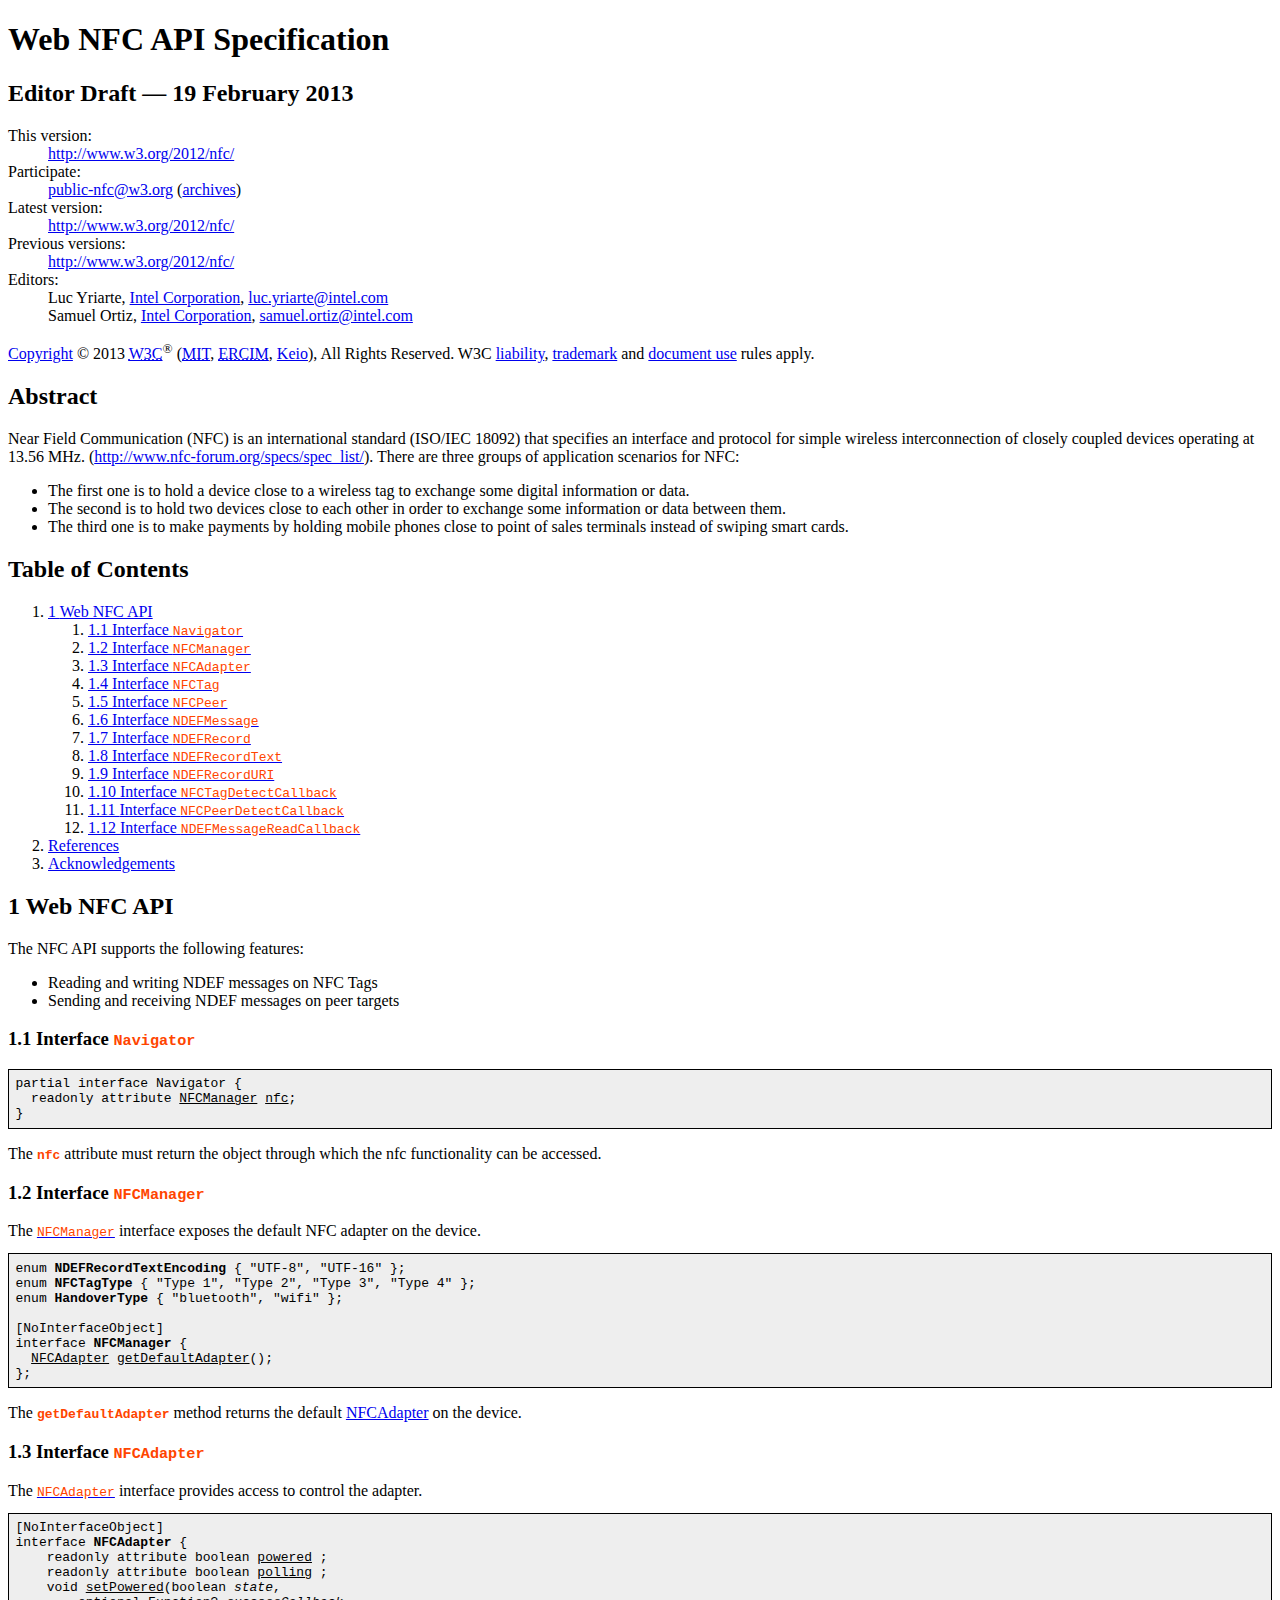
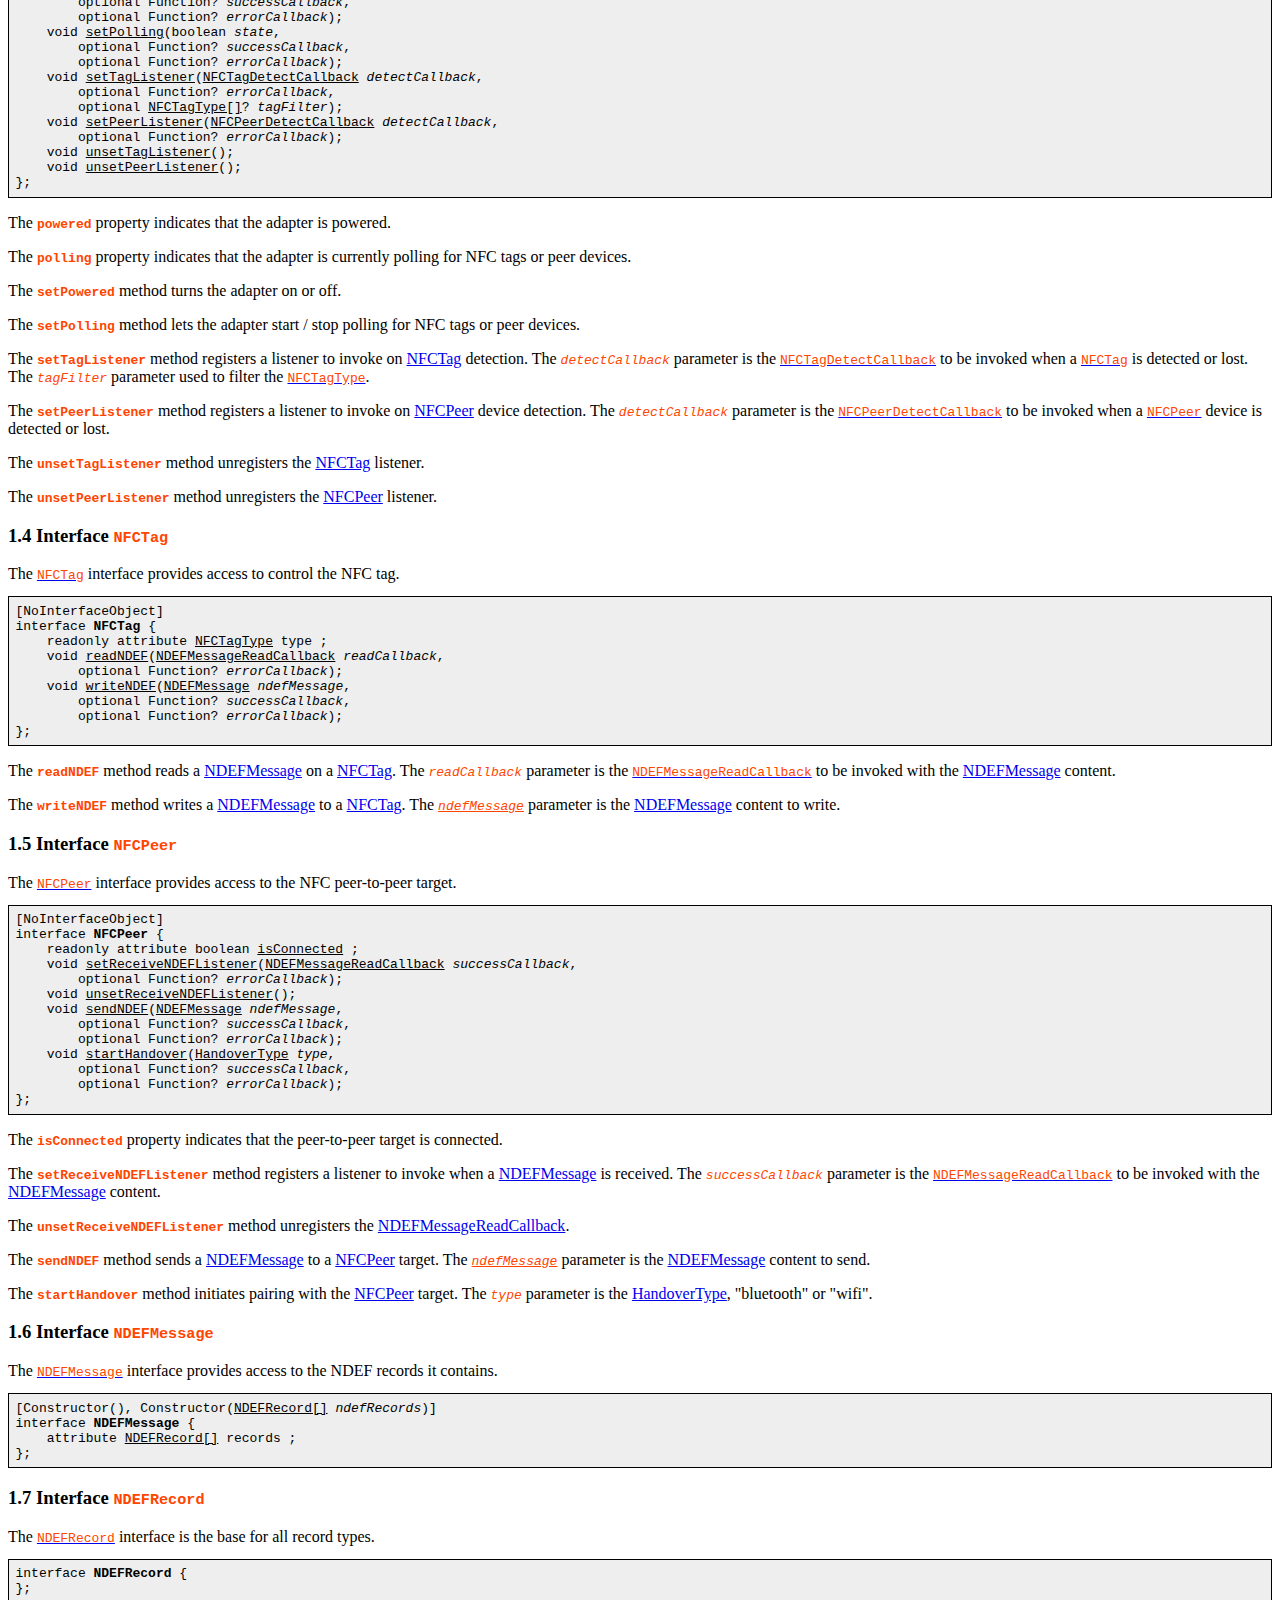
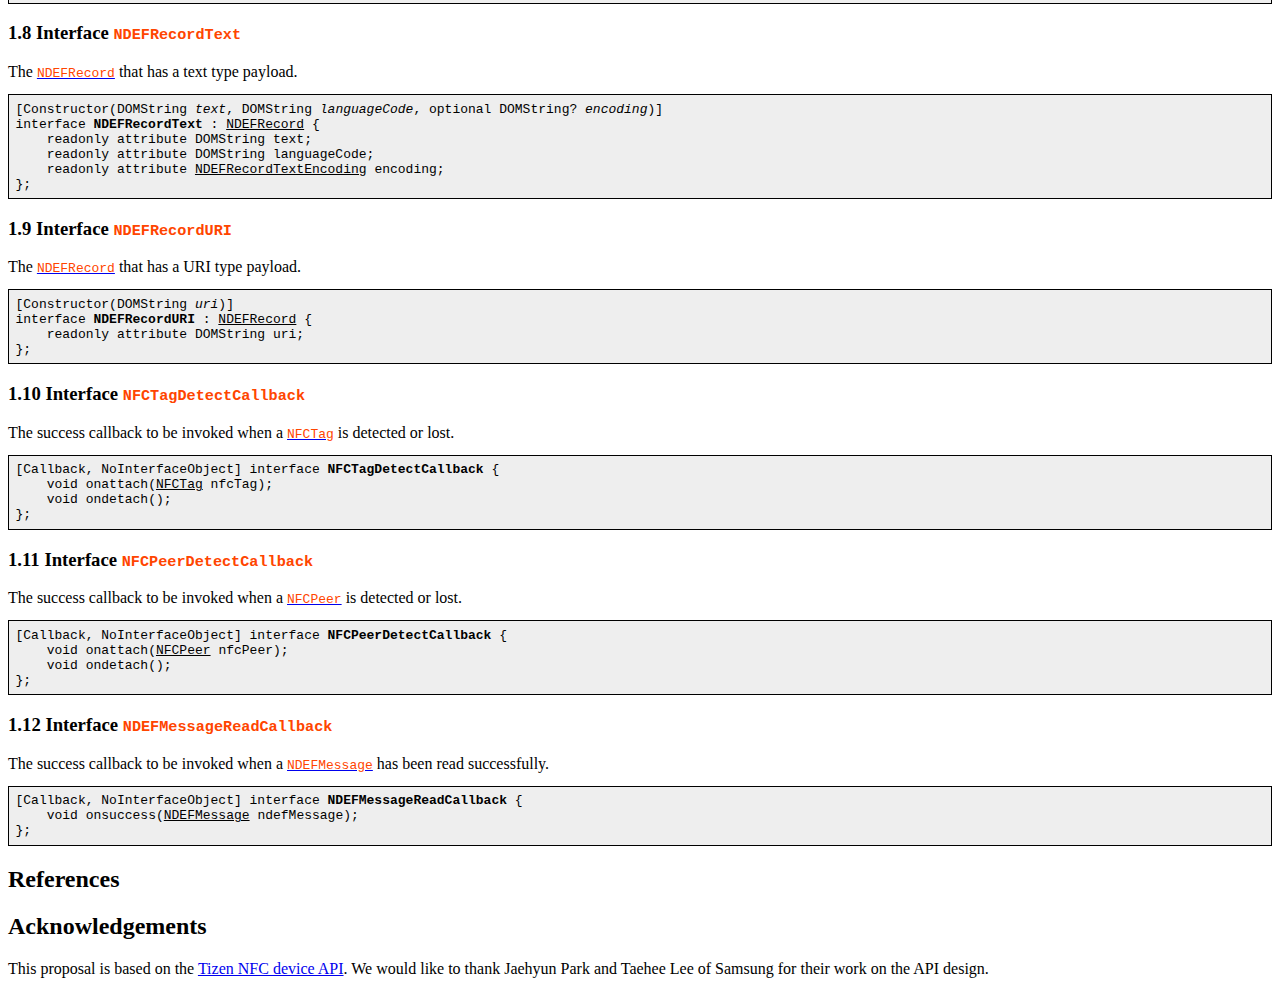
<file: proposals/intel/nfc.html>
<!DOCTYPE html PUBLIC "-//W3C//DTD HTML 4.01//EN" "http://www.w3.org/TR/html4/strict.dtd"><html lang="en"><head>

<meta content="text/html; charset=utf-8" http-equiv="content-type">
<title>Web NFC API Specification</title>
<style type="text/css">
   pre.idl { border:solid thin; background:#eee; color:#000; padding:0.5em }
   pre.idl :link, pre.idl :visited { color:inherit; background:transparent }
   pre code { color:inherit; background:transparent }
   div.example { margin-left:1em; padding-left:1em; border-left:double; color:#222; background:#fcfcfc }
   .note { margin-left:2em; font-weight:bold; font-style:italic; color:#008000 }
   p.note::before { content:"Note: " }
   .XXX { padding:.5em; border:solid #f00 }
   p.XXX::before { content:"Issue: " }
   dl.switch { padding-left:2em }
   dl.switch > dt { text-indent:-1.5em }
   dl.switch > dt:before { content:'\21AA'; padding:0 0.5em 0 0; display:inline-block; width:1em; text-align:right; line-height:0.5em }
   dl.domintro { color: green; margin: 2em 0 2em 2em; padding: 0.5em 1em; border: none; background: #DDFFDD; }
   dl.domintro dt, dl.domintro dt * { color: black; text-decoration: none; }
   dl.domintro dd { margin: 0.5em 0 1em 2em; padding: 0; }
   dl.domintro dd p { margin: 0.5em 0; }
   dl.domintro:before { display: table; margin: -1em -0.5em -0.5em auto; width: auto; content: 'This box is non-normative. Implementation requirements are given below this box.'; color: red; border: solid 2px; background: white; padding: 0 0.25em; }
   em.ct { text-transform:lowercase; font-variant:small-caps; font-style:normal }
   dfn { font-weight:bold; font-style:normal }
   code { color:orangered }
   code :link, code :visited { color:inherit }
   hr:not(.top) { display:block; background:none; border:none; padding:0; margin:2em 0; height:auto }
   table { border-collapse:collapse; border-style:hidden hidden none hidden }
   table thead { border-bottom:solid }
   table tbody th:first-child { border-left:solid }
   table td, table th { border-left:solid; border-right:solid; border-bottom:solid thin; vertical-align:top; padding:0.2em }
</style>
<link href="http://www.w3.org/StyleSheets/TR/W3C-ED" rel="stylesheet">

<body class="draft">

<div class="head">
	<h1>Web NFC API Specification</h1>
	
	<h2 class="no-num no-toc" id="editor-draft-19-february-2013">Editor Draft &mdash; 19 February 2013</h2>
	
	<dl>
		<dt>This version:
		<dd><!--begin-link--><a href="http://www.w3.org/2012/nfc/">http://www.w3.org/2012/nfc/</a><!--end-link-->

		<dt class="dontpublish">Participate:</dt>
		<dd class="dontpublish"><a href="mailto:public-nfc@w3.org?subject=[nfc-api]%20">public-nfc@w3.org</a> (<a href="http://lists.w3.org/Archives/Public/public-nfc/">archives</a>)
		
		<dt>Latest version:
		<dd><!--begin-link--><a href="http://www.w3.org/2012/nfc/">http://www.w3.org/2012/nfc/</a><!--end-link-->
		
		<dt>Previous versions:
		<dd><!--begin-link--><a href="http://www.w3.org/2012/nfc/">http://www.w3.org/2012/nfc/</a><!--end-link-->
		
		<dt>Editors:
		<dd class="vcard">
			<span class="fn">Luc Yriarte</span>,
			<span class="org"><a href="http://www.intel.com">Intel Corporation</a></span>,
			<span class="email"><a href="mailto:luc.yriarte@intel.com">luc.yriarte@intel.com</a></span>
		<dd class="vcard">
			<span class="fn">Samuel Ortiz</span>,
			<span class="org"><a href="http://www.intel.com">Intel Corporation</a></span>,
			<span class="email"><a href="mailto:samuel.ortiz@intel.com">samuel.ortiz@intel.com</a></span>
	</dl>
	
        <div class="w3conly">
<!--begin-copyright-->
<p class="copyright"><a href="http://www.w3.org/Consortium/Legal/ipr-notice#Copyright">Copyright</a> &copy; 2013 <a href="http://www.w3.org/"><abbr title="World Wide Web Consortium">W3C</abbr></a><sup>&reg;</sup> (<a href="http://www.csail.mit.edu/"><abbr title="Massachusetts Institute of Technology">MIT</abbr></a>, <a href="http://www.ercim.eu/"><abbr title="European Research Consortium for Informatics and Mathematics">ERCIM</abbr></a>, <a href="http://www.keio.ac.jp/">Keio</a>), All Rights Reserved. W3C <a href="http://www.w3.org/Consortium/Legal/ipr-notice#Legal_Disclaimer">liability</a>, <a href="http://www.w3.org/Consortium/Legal/ipr-notice#W3C_Trademarks">trademark</a> and <a href="http://www.w3.org/Consortium/Legal/copyright-documents">document use</a> rules apply.</p>
<!--end-copyright--></div>
</div>



<h2 class="no-num no-toc" id="abstract">Abstract</h2>

<p>
Near Field Communication (NFC) is an international standard (ISO/IEC 18092) that specifies an interface and protocol 
for simple wireless interconnection of closely coupled devices operating at 13.56 MHz. 
(<!--begin-link--><a href="http://www.nfc-forum.org/specs/spec_list/">http://www.nfc-forum.org/specs/spec_list/</a><!--end-link-->). 
There are three groups of application scenarios for NFC: 
<ul>
<li>The first one is to hold a device close to a wireless tag to exchange some digital information or data.</li>
<li>The second is to hold two devices close to each other in order to exchange some information or data between them.</li>
<li>The third one is to make payments by holding mobile phones close to point of sales terminals instead of swiping smart cards.</li>
</ul>
<p></p>


<h2 class="no-num no-toc" id="toc">Table of Contents</h2>


<!--begin-toc-->
<ol class="toc">
 <li><a href="#web-nfc-api"><span class="secno">1 </span>Web NFC API</a>
  <ol class="toc">
   <li><a href="#interface-navigator"><span class="secno">1.1 </span>Interface <code title="">Navigator</code></a></li>
   <li><a href="#interface-nfcmanager"><span class="secno">1.2 </span>Interface <code title="">NFCManager</code></a></li>
   <li><a href="#interface-nfcadapter"><span class="secno">1.3 </span>Interface <code title="">NFCAdapter</code></a></li>
   <li><a href="#interface-nfctag"><span class="secno">1.4 </span>Interface <code title="">NFCTag</code></a></li>
   <li><a href="#interface-nfcpeer"><span class="secno">1.5 </span>Interface <code title="">NFCPeer</code></a></li>
   <li><a href="#interface-ndefmessage"><span class="secno">1.6 </span>Interface <code title="">NDEFMessage</code></a></li>
   <li><a href="#interface-ndefrecord"><span class="secno">1.7 </span>Interface <code title="">NDEFRecord</code></a></li>
   <li><a href="#interface-ndefrecordtext"><span class="secno">1.8 </span>Interface <code title="">NDEFRecordText</code></a></li>
   <li><a href="#interface-ndefrecorduri"><span class="secno">1.9 </span>Interface <code title="">NDEFRecordURI</code></a></li>
   <li><a href="#interface-nfctagdetectcallback"><span class="secno">1.10 </span>Interface <code title="">NFCTagDetectCallback</code></a></li>
   <li><a href="#interface-nfcpeerdetectcallback"><span class="secno">1.11 </span>Interface <code title="">NFCPeerDetectCallback</code></a></li>
   <li><a href="#interface-ndefmessagereadcallback"><span class="secno">1.12 </span>Interface <code title="">NDEFMessageReadCallback</code></a></ol></li>
 <li><a class="no-num" href="#references">References</a></li>
 <li><a class="no-num" href="#acknowledgments">Acknowledgements</a></ol>
<!--end-toc-->



<h2 id="web-nfc-api"><span class="secno">1 </span>Web NFC API</h2>

The NFC API supports the following features:
<ul>
<li>Reading and writing NDEF messages on NFC Tags</li>
<li>Sending and receiving NDEF messages on peer targets</li>
</ul>



<h3 id="interface-navigator"><span class="secno">1.1 </span>Interface <code title="">Navigator</code></h3>
<pre class="idl">partial interface Navigator {
  readonly attribute <a href="#nfcmanager">NFCManager</a> <a href="#navigator-nfc" title="Navigator-nfc">nfc</a>;
}</pre>

<p>The <dfn id="navigator-nfc" title="Navigator-nfc"><code>nfc</code></dfn> attribute must return the object 
through which the nfc functionality can be accessed.
</p>


<h3 id="interface-nfcmanager"><span class="secno">1.2 </span>Interface <code title="">NFCManager</code></h3>

The <a href="#nfcmanager"><code>NFCManager</code></a> interface exposes the default NFC adapter on the device.

<pre class="idl">enum <dfn id="ndefrecordtextencoding">NDEFRecordTextEncoding</dfn> { "UTF-8", "UTF-16" };
enum <dfn id="nfctagtype">NFCTagType</dfn> { "Type 1", "Type 2", "Type 3", "Type 4" };
enum <dfn id="handovertype">HandoverType</dfn> { "bluetooth", "wifi" };

[NoInterfaceObject]
interface <dfn id="nfcmanager">NFCManager</dfn> {
  <a href="#nfcadapter">NFCAdapter</a> <a href="#nfcmanager-getdefaultadapter" title="NFCManager-getDefaultAdapter">getDefaultAdapter</a>();
};
</pre>
<p>The <dfn id="nfcmanager-getdefaultadapter" title="NFCManager-getDefaultAdapter"> <code>getDefaultAdapter</code></dfn>
method returns the default <a href="#nfcadapter">NFCAdapter</a> on the device.
</p>



<h3 id="interface-nfcadapter"><span class="secno">1.3 </span>Interface <code title="">NFCAdapter</code></h3>

The <a href="#nfcadapter"><code>NFCAdapter</code></a> interface provides access to control the adapter.

<pre class="idl">[NoInterfaceObject]
interface <dfn id="nfcadapter">NFCAdapter</dfn> {
    readonly attribute boolean <a href="#nfcadapter-powered" title="NFCAdapter-powered">powered</a> ;
    readonly attribute boolean <a href="#nfcadapter-polling" title="NFCAdapter-polling">polling</a> ;
    void <a href="#nfcadapter-setpowered" title="NFCAdapter-setPowered">setPowered</a>(boolean <var title="">state</var>,
        optional Function? <var title="">successCallback</var>,
        optional Function? <var title="">errorCallback</var>);
    void <a href="#nfcadapter-setpolling" title="NFCAdapter-setPolling">setPolling</a>(boolean <var title="">state</var>,
        optional Function? <var title="">successCallback</var>,
        optional Function? <var title="">errorCallback</var>);
    void <a href="#nfcadapter-settaglistener" title="NFCAdapter-setTagListener">setTagListener</a>(<a href="#nfctagdetectcallback">NFCTagDetectCallback</a> <var title="">detectCallback</var>,
        optional Function? <var title="">errorCallback</var>,
        optional <a href="#nfctagtype">NFCTagType[]</a>? <var title="">tagFilter</var>);
    void <a href="#nfcadapter-setpeerlistener" title="NFCAdapter-setPeerListener">setPeerListener</a>(<a href="#nfcpeerdetectcallback">NFCPeerDetectCallback</a> <var title="">detectCallback</var>,
        optional Function? <var title="">errorCallback</var>);
    void <a href="#nfcadapter-unsettaglistener" title="NFCAdapter-unsetTagListener">unsetTagListener</a>();
    void <a href="#nfcadapter-unsetpeerlistener" title="NFCAdapter-unsetPeerListener">unsetPeerListener</a>();
};
</pre>
<p>The <dfn id="nfcadapter-powered" title="NFCAdapter-powered"><code>powered</code></dfn> property indicates that the adapter is powered.
</p>
<p>The <dfn id="nfcadapter-polling" title="NFCAdapter-polling"><code>polling</code></dfn> property indicates that the adapter is 
currently polling for NFC tags or peer devices.</p>
<p>The <dfn id="nfcadapter-setpowered" title="NFCAdapter-setPowered"><code>setPowered</code></dfn>
method turns the adapter on or off.
</p>
<p>The <dfn id="nfcadapter-setpolling" title="NFCAdapter-setPolling"><code>setPolling</code></dfn>
method lets the adapter start / stop polling for NFC tags or peer devices.
</p>
<p>The <dfn id="nfcadapter-settaglistener" title="NFCAdapter-setTagListener"><code>setTagListener</code></dfn>
method registers a listener to invoke on <a href="#nfctag">NFCTag</a> detection.
The <code><var>detectCallback</var></code> parameter is the <a href="#nfctagdetectcallback"><code>NFCTagDetectCallback</code></a>
to be invoked when a <a href="#nfctag"><code>NFCTag</code></a> is detected or lost.
The <code><var>tagFilter</var></code> parameter used to filter the <a href="#nfctagtype"><code>NFCTagType</code></a>.
</p>
<p>The <dfn id="nfcadapter-setpeerlistener" title="NFCAdapter-setPeerListener"><code>setPeerListener</code></dfn>
method registers a listener to invoke on <a href="#nfcpeer">NFCPeer</a> device detection.
The <code><var>detectCallback</var></code> parameter is the <a href="#nfcpeerdetectcallback"><code>NFCPeerDetectCallback</code></a>
to be invoked when a <a href="#nfcpeer"><code>NFCPeer</code></a> device is detected or lost.
</p>
<p>The <dfn id="nfcadapter-unsettaglistener" title="NFCAdapter-unsetTagListener"><code>unsetTagListener</code></dfn>
method unregisters the <a href="#nfctag">NFCTag</a> listener.
</p>
<p>The <dfn id="nfcadapter-unsetpeerlistener" title="NFCAdapter-unsetPeerListener"><code>unsetPeerListener</code></dfn>
method unregisters the <a href="#nfcpeer">NFCPeer</a> listener.
</p>




<h3 id="interface-nfctag"><span class="secno">1.4 </span>Interface <code title="">NFCTag</code></h3>

The <a href="#nfctag"><code>NFCTag</code></a> interface provides access to control the NFC tag.

<pre class="idl">[NoInterfaceObject]
interface <dfn id="nfctag">NFCTag</dfn> {
    readonly attribute <a href="#nfctagtype">NFCTagType</a> <span title="NFCTag-type">type</span> ;
    void <a href="#nfctag-readndef" title="NFCTag-readNDEF">readNDEF</a>(<a href="#ndefmessagereadcallback">NDEFMessageReadCallback</a> <var title="">readCallback</var>,
        optional Function? <var title="">errorCallback</var>);
    void <a href="#nfctag-writendef" title="NFCTag-writeNDEF">writeNDEF</a>(<a href="#ndefmessage">NDEFMessage</a> <var title="">ndefMessage</var>,
        optional Function? <var title="">successCallback</var>,
        optional Function? <var title="">errorCallback</var>);
};
</pre>
<p>The <dfn id="nfctag-readndef" title="NFCTag-readNDEF"><code>readNDEF</code></dfn> 
method reads a <a href="#ndefmessage">NDEFMessage</a> on a <a href="#nfctag">NFCTag</a>.
The <code><var>readCallback</var></code> parameter is the <a href="#ndefmessagereadcallback"><code>NDEFMessageReadCallback</code></a>
to be invoked with the <a href="#ndefmessage">NDEFMessage</a> content.
</p>
<p>The <dfn id="nfctag-writendef" title="NFCTag-writeNDEF"><code>writeNDEF</code></dfn>
method writes a <a href="#ndefmessage">NDEFMessage</a> to a <a href="#nfctag">NFCTag</a>.
The <code><a href="#ndefmessage"><var>ndefMessage</var></a></code> parameter is the <a href="#ndefmessage">NDEFMessage</a> content to write.
</p>



<h3 id="interface-nfcpeer"><span class="secno">1.5 </span>Interface <code title="">NFCPeer</code></h3>

The <a href="#nfcpeer"><code>NFCPeer</code></a> interface provides access to the NFC peer-to-peer target.

<pre class="idl">[NoInterfaceObject]
interface <dfn id="nfcpeer">NFCPeer</dfn> {
    readonly attribute boolean <a href="#nfcpeer-isconnected" title="NFCPeer-isConnected">isConnected</a> ;
    void <a href="#nfcpeer-setreceivendeflistener" title="NFCPeer-setReceiveNDEFListener">setReceiveNDEFListener</a>(<a href="#ndefmessagereadcallback">NDEFMessageReadCallback</a> <var title="">successCallback</var>,
        optional Function? <var title="">errorCallback</var>);
    void <a href="#nfcpeer-unsetreceivendeflistener" title="NFCPeer-unsetReceiveNDEFListener">unsetReceiveNDEFListener</a>();
    void <a href="#nfcpeer-sendndef" title="NFCPeer-sendNDEF">sendNDEF</a>(<a href="#ndefmessage">NDEFMessage</a> <var title="">ndefMessage</var>,
        optional Function? <var title="">successCallback</var>,
        optional Function? <var title="">errorCallback</var>);
    void <a href="#nfcpeer-starthandover" title="NFCPeer-startHandover">startHandover</a>(<a href="#handovertype">HandoverType</a> <var title="">type</var>,
        optional Function? <var title="">successCallback</var>,
        optional Function? <var title="">errorCallback</var>);
};
</pre>
<p>The <dfn id="nfcpeer-isconnected" title="NFCPeer-isConnected"><code>isConnected</code></dfn> property indicates that the peer-to-peer target is connected.
</p>
<p>The <dfn id="nfcpeer-setreceivendeflistener" title="NFCPeer-setReceiveNDEFListener"><code>setReceiveNDEFListener</code></dfn>
method registers a listener to invoke when a <a href="#ndefmessage">NDEFMessage</a> is received.
The <code><var>successCallback</var></code> parameter is the <a href="#ndefmessagereadcallback"><code>NDEFMessageReadCallback</code></a>
to be invoked with the <a href="#ndefmessage">NDEFMessage</a> content.
</p>
<p>The <dfn id="nfcpeer-unsetreceivendeflistener" title="NFCPeer-unsetReceiveNDEFListener"><code>unsetReceiveNDEFListener</code></dfn>
method unregisters the <a href="#ndefmessagereadcallback">NDEFMessageReadCallback</a>.
</p>
<p>The <dfn id="nfcpeer-sendndef" title="NFCPeer-sendNDEF"><code>sendNDEF</code></dfn>
method sends a <a href="#ndefmessage">NDEFMessage</a> to a <a href="#nfcpeer">NFCPeer</a> target.
The <code><a href="#ndefmessage"><var>ndefMessage</var></a></code> parameter is the <a href="#ndefmessage">NDEFMessage</a> content to send.
</p>
<p>The <dfn id="nfcpeer-starthandover" title="NFCPeer-startHandover"><code>startHandover</code></dfn>
method initiates pairing with the <a href="#nfcpeer">NFCPeer</a> target.
The <code><var>type</var></code> parameter is the <a href="#handovertype">HandoverType</a>, "bluetooth" or "wifi".
</p>



<h3 id="interface-ndefmessage"><span class="secno">1.6 </span>Interface <code title="">NDEFMessage</code></h3>

The <a href="#ndefmessage"><code>NDEFMessage</code></a> interface provides access to the NDEF records it contains.

<pre class="idl">[Constructor(), Constructor(<a href="#ndefrecord">NDEFRecord[]</a> <var title="">ndefRecords</var>)]
interface <dfn id="ndefmessage">NDEFMessage</dfn> {
    attribute <a href="#ndefrecord">NDEFRecord[]</a> <span title="NDEFMessage-records">records</span> ;
};
</pre>



<h3 id="interface-ndefrecord"><span class="secno">1.7 </span>Interface <code title="">NDEFRecord</code></h3>

The <a href="#ndefrecord"><code>NDEFRecord</code></a> interface is the base for all record types.

<pre class="idl">interface <dfn id="ndefrecord">NDEFRecord</dfn> {
};
</pre>



<h3 id="interface-ndefrecordtext"><span class="secno">1.8 </span>Interface <code title="">NDEFRecordText</code></h3>

The <a href="#ndefrecord"><code>NDEFRecord</code></a> that has a text type payload.

<pre class="idl">[Constructor(DOMString <var title="">text</var>, DOMString <var title="">languageCode</var>, optional DOMString? <var title="">encoding</var>)]
interface <dfn id="ndefrecordtext">NDEFRecordText</dfn> : <a href="#ndefrecord">NDEFRecord</a> {
    readonly attribute DOMString <span title="NDEFRecordText-text">text</span>;
    readonly attribute DOMString <span title="NDEFRecordText-languageCode">languageCode</span>;
    readonly attribute <a href="#ndefrecordtextencoding">NDEFRecordTextEncoding</a> <span title="NDEFRecordText-encoding">encoding</span>;
};
</pre>



<h3 id="interface-ndefrecorduri"><span class="secno">1.9 </span>Interface <code title="">NDEFRecordURI</code></h3>

The <a href="#ndefrecord"><code>NDEFRecord</code></a> that has a URI type payload.

<pre class="idl">[Constructor(DOMString <var title="">uri</var>)]
interface <dfn id="ndefrecorduri">NDEFRecordURI</dfn> : <a href="#ndefrecord">NDEFRecord</a> {
    readonly attribute DOMString <span title="NDEFRecordText-uri">uri</span>;
};
</pre>



<h3 id="interface-nfctagdetectcallback"><span class="secno">1.10 </span>Interface <code title="">NFCTagDetectCallback</code></h3>

The success callback to be invoked when a <a href="#nfctag"><code>NFCTag</code></a> is detected or lost.

<pre class="idl">[Callback, NoInterfaceObject] interface <dfn id="nfctagdetectcallback">NFCTagDetectCallback</dfn> {
    void <span title="NFCTagDetectCallback-onattach">onattach</span>(<a href="#nfctag">NFCTag</a> <span title="">nfcTag</span>);
    void <span title="NFCTagDetectCallback-ondetach">ondetach</span>();
};
</pre>



<h3 id="interface-nfcpeerdetectcallback"><span class="secno">1.11 </span>Interface <code title="">NFCPeerDetectCallback</code></h3>

The success callback to be invoked when a <a href="#nfcpeer"><code>NFCPeer</code></a> is detected or lost.

<pre class="idl">[Callback, NoInterfaceObject] interface <dfn id="nfcpeerdetectcallback">NFCPeerDetectCallback</dfn> {
    void <span title="NFCPeerDetectCallback-onattach">onattach</span>(<a href="#nfcpeer">NFCPeer</a> <span title="">nfcPeer</span>);
    void <span title="NFCPeerDetectCallback-ondetach">ondetach</span>();
};
</pre>



<h3 id="interface-ndefmessagereadcallback"><span class="secno">1.12 </span>Interface <code title="">NDEFMessageReadCallback</code></h3>

The success callback to be invoked when a <a href="#ndefmessage"><code>NDEFMessage</code></a> has been read successfully.

<pre class="idl">[Callback, NoInterfaceObject] interface <dfn id="ndefmessagereadcallback">NDEFMessageReadCallback</dfn> {
    void <span title="NDEFMessageReadCallback-onsuccess">onsuccess</span>(<a href="#ndefmessage">NDEFMessage</a> <span title="">ndefMessage</span>);
};
</pre>



<h2 class="no-num" id="references">References</h2>
<div id="anolis-references"><dl></dl></div>

<h2 class="no-num" id="acknowledgments">Acknowledgements</h2>

<p>
This proposal is based on the 
<a href="https://developer.tizen.org/help/index.jsp?topic=%2Forg.tizen.web.device.apireference%2Ftizen%2Fnfc.html">
Tizen NFC device API</a>.
We would like to thank Jaehyun Park and Taehee Lee of Samsung for their work on the API design.
</p>
</file>
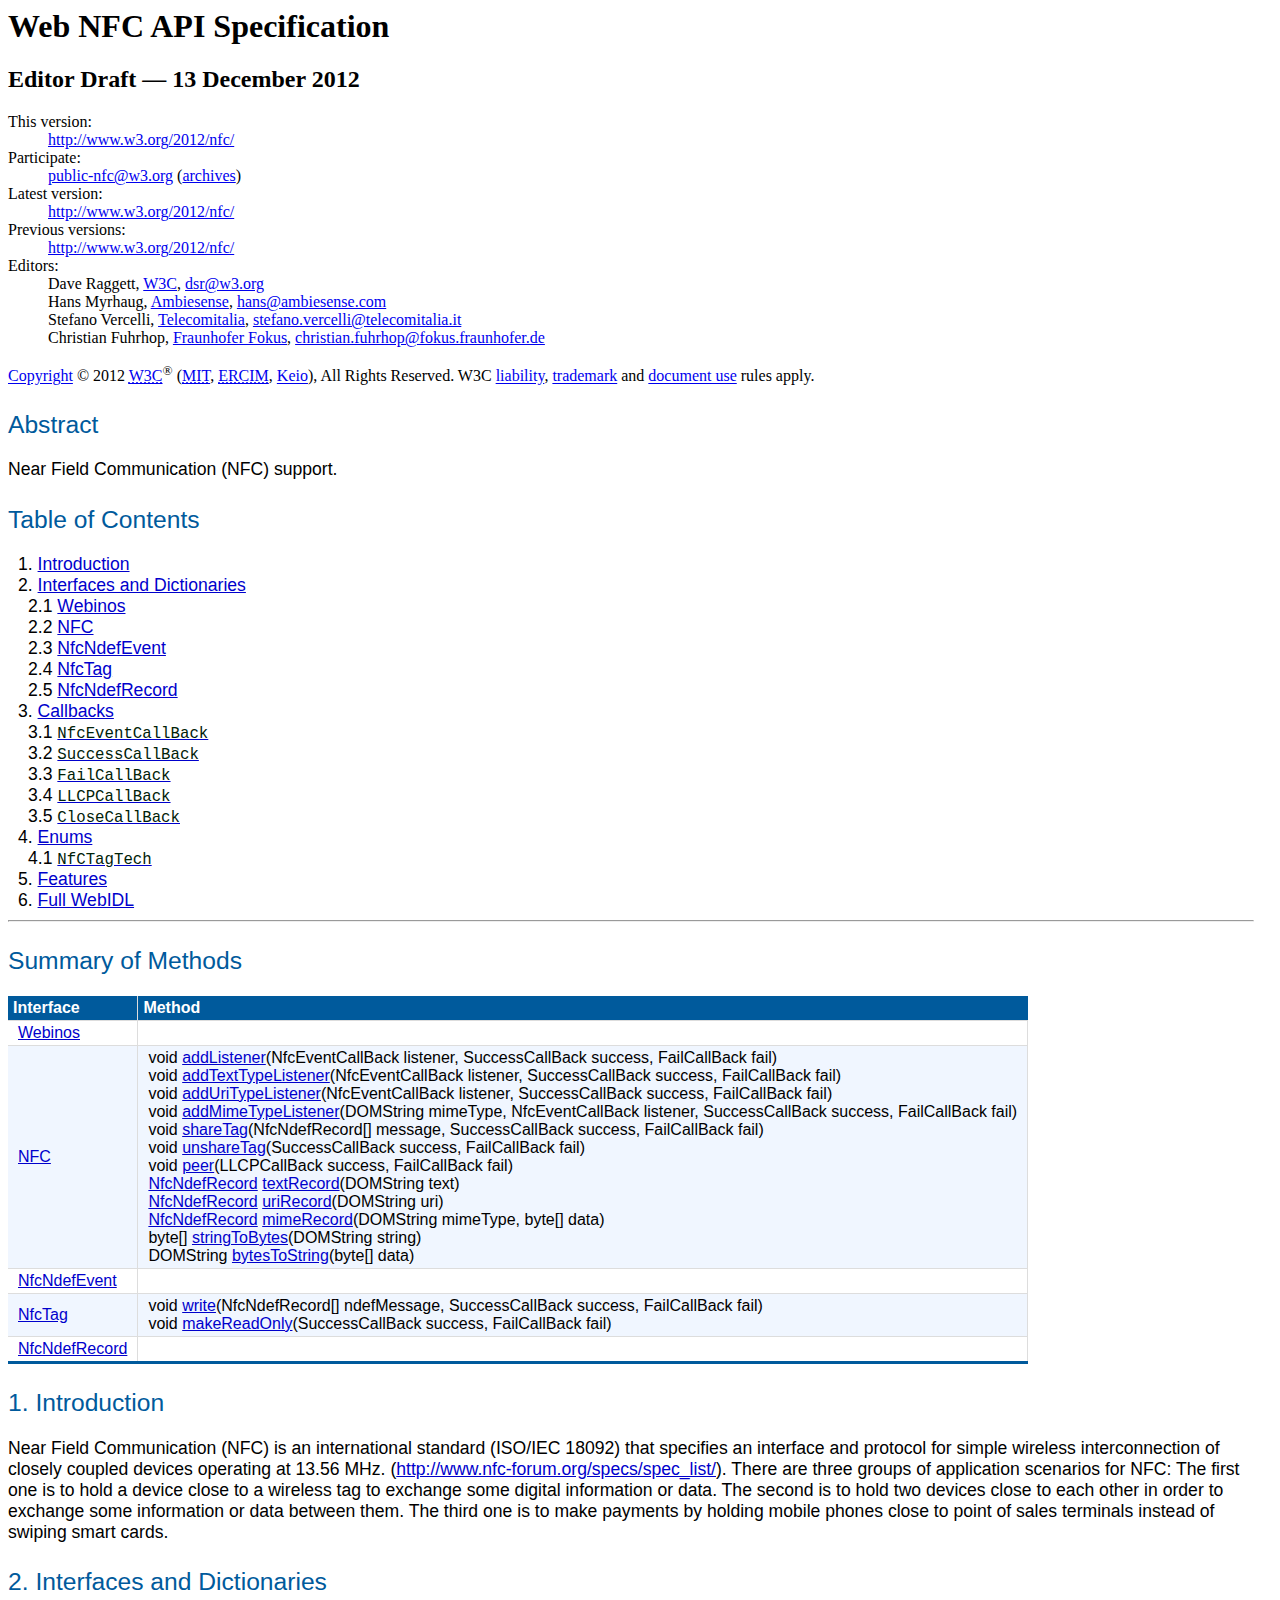
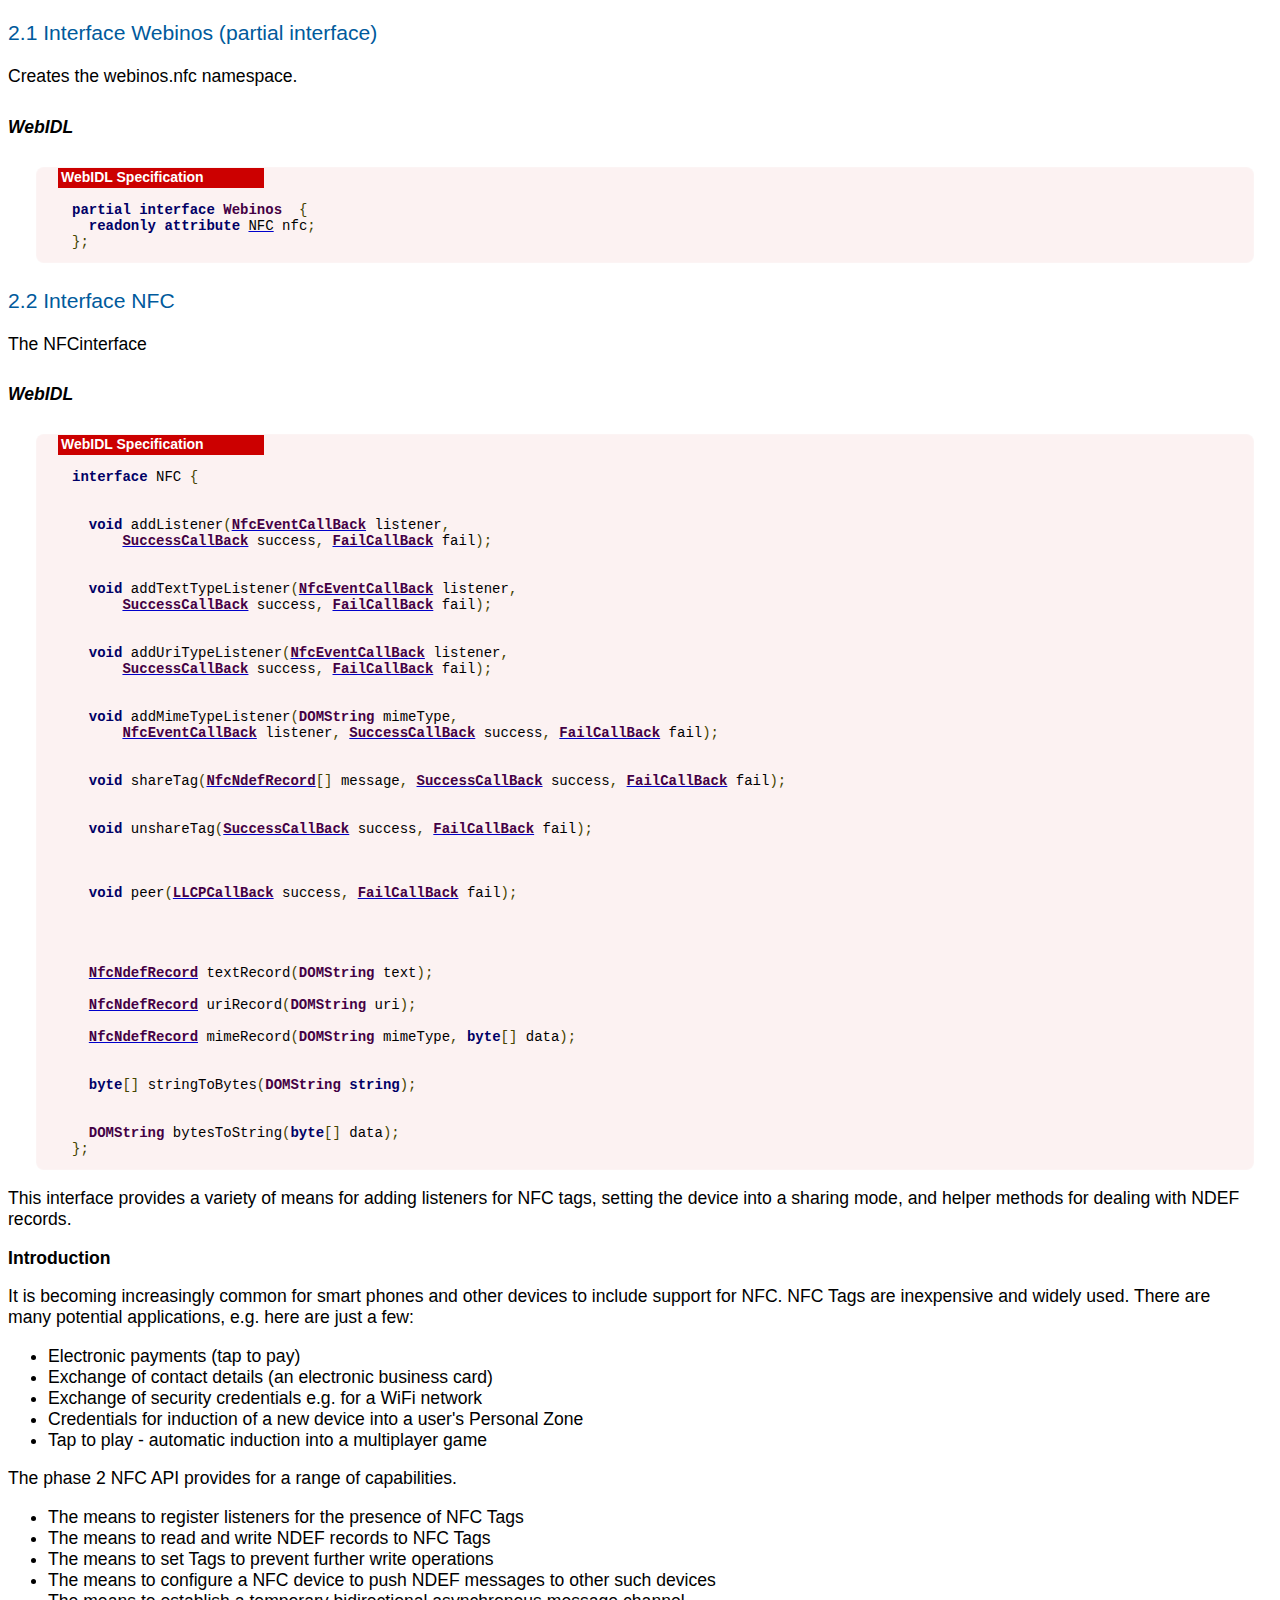
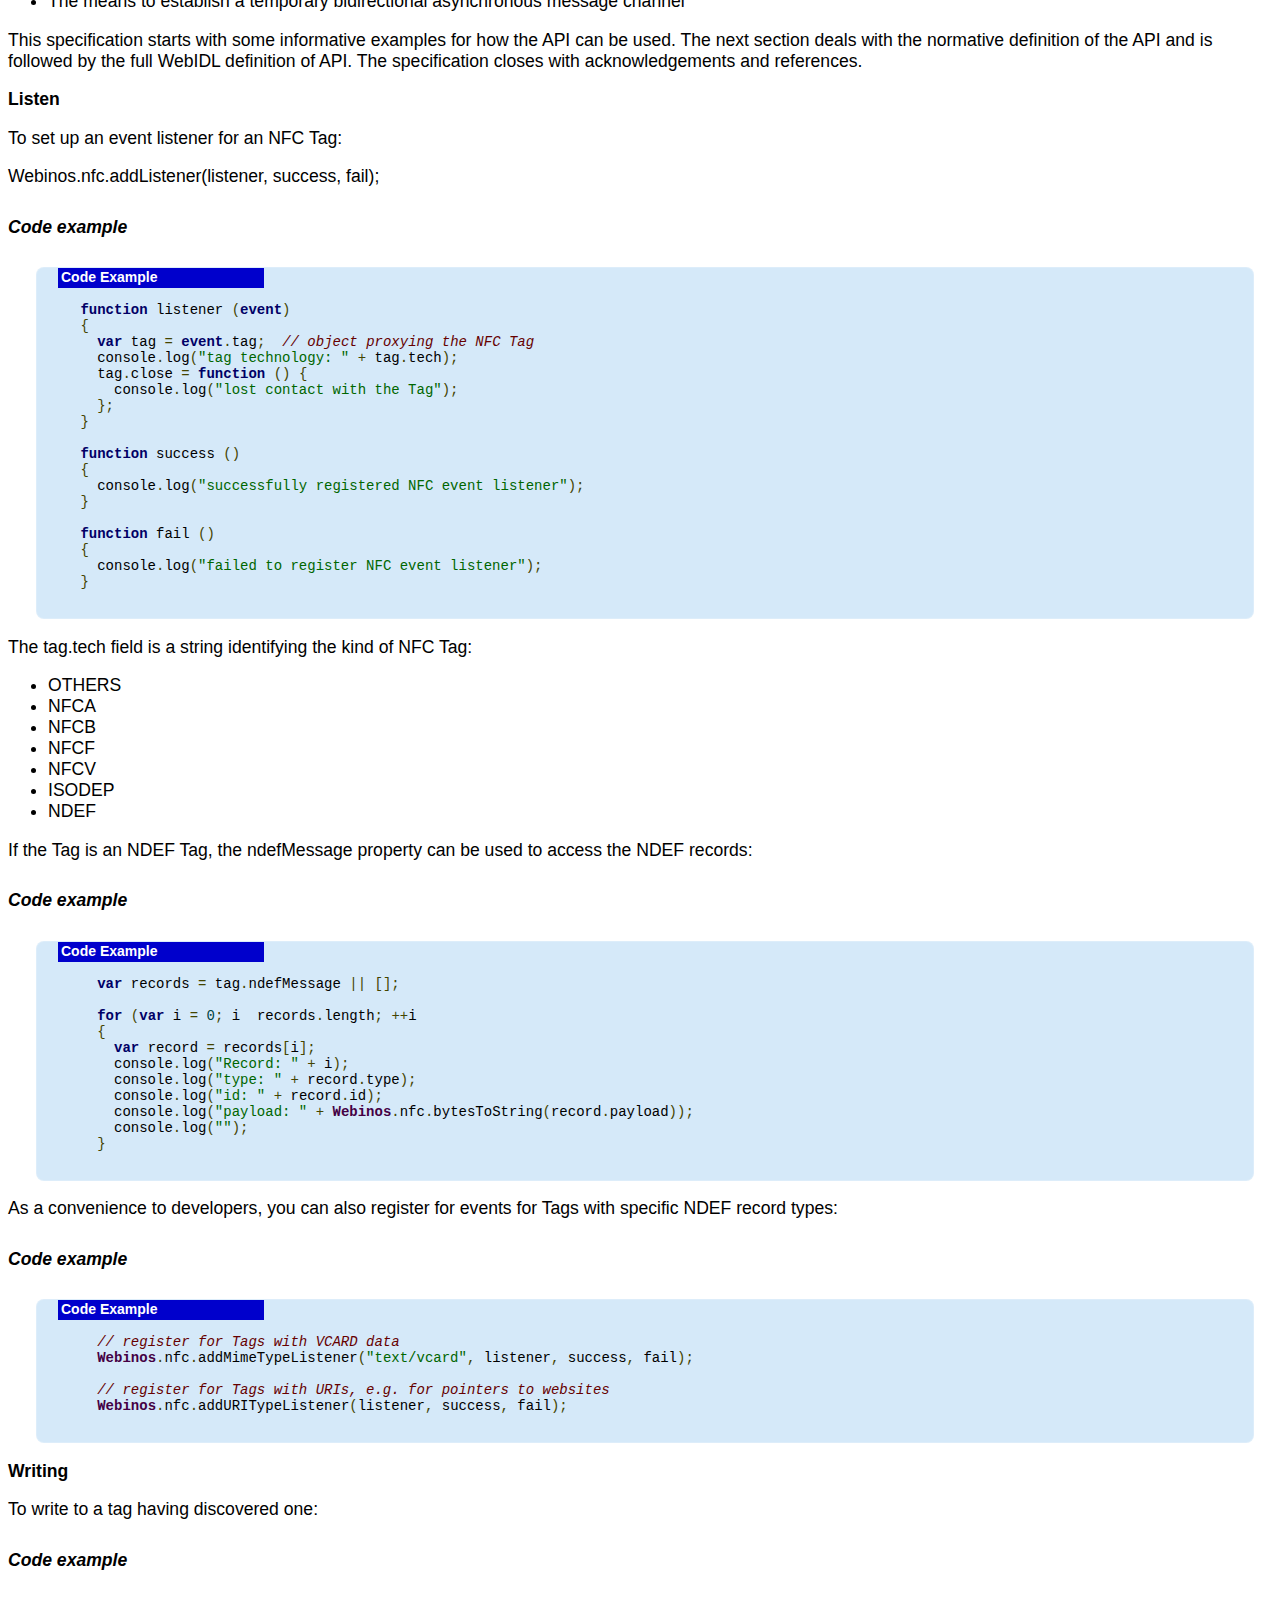
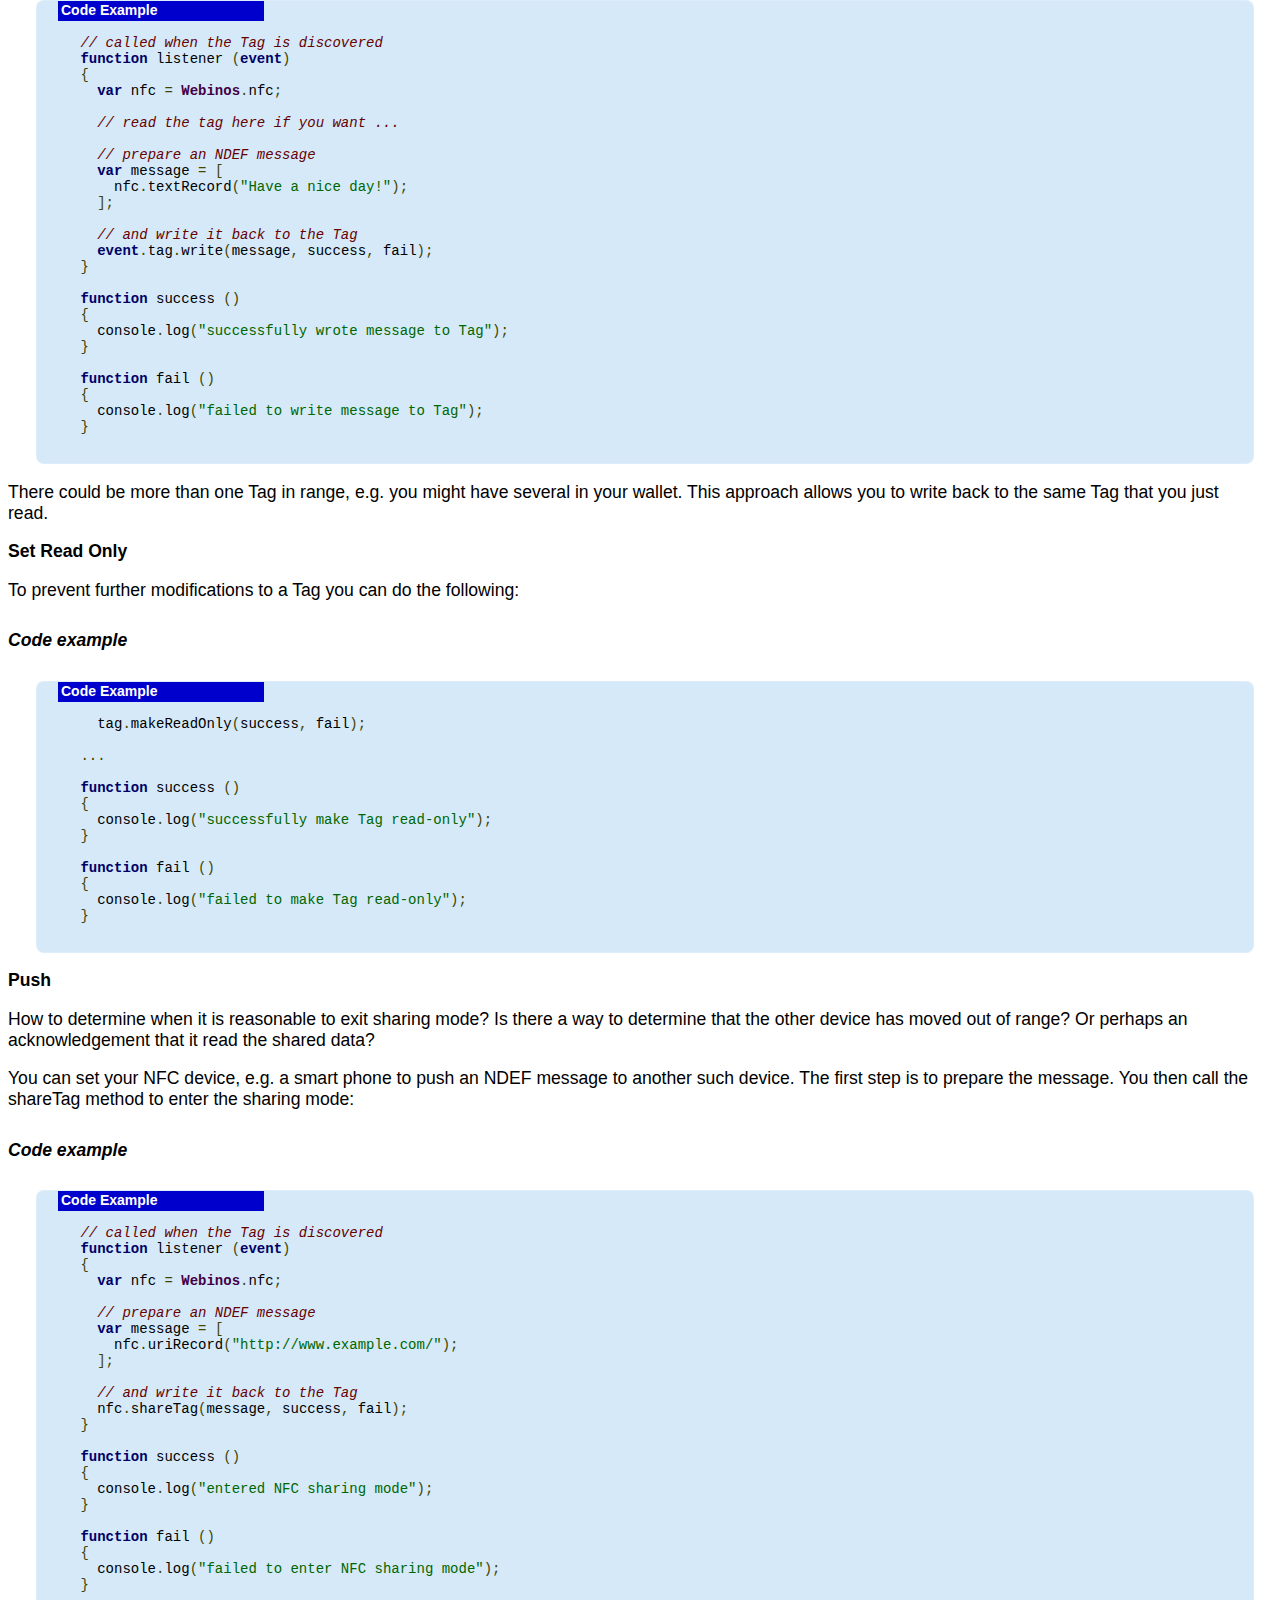
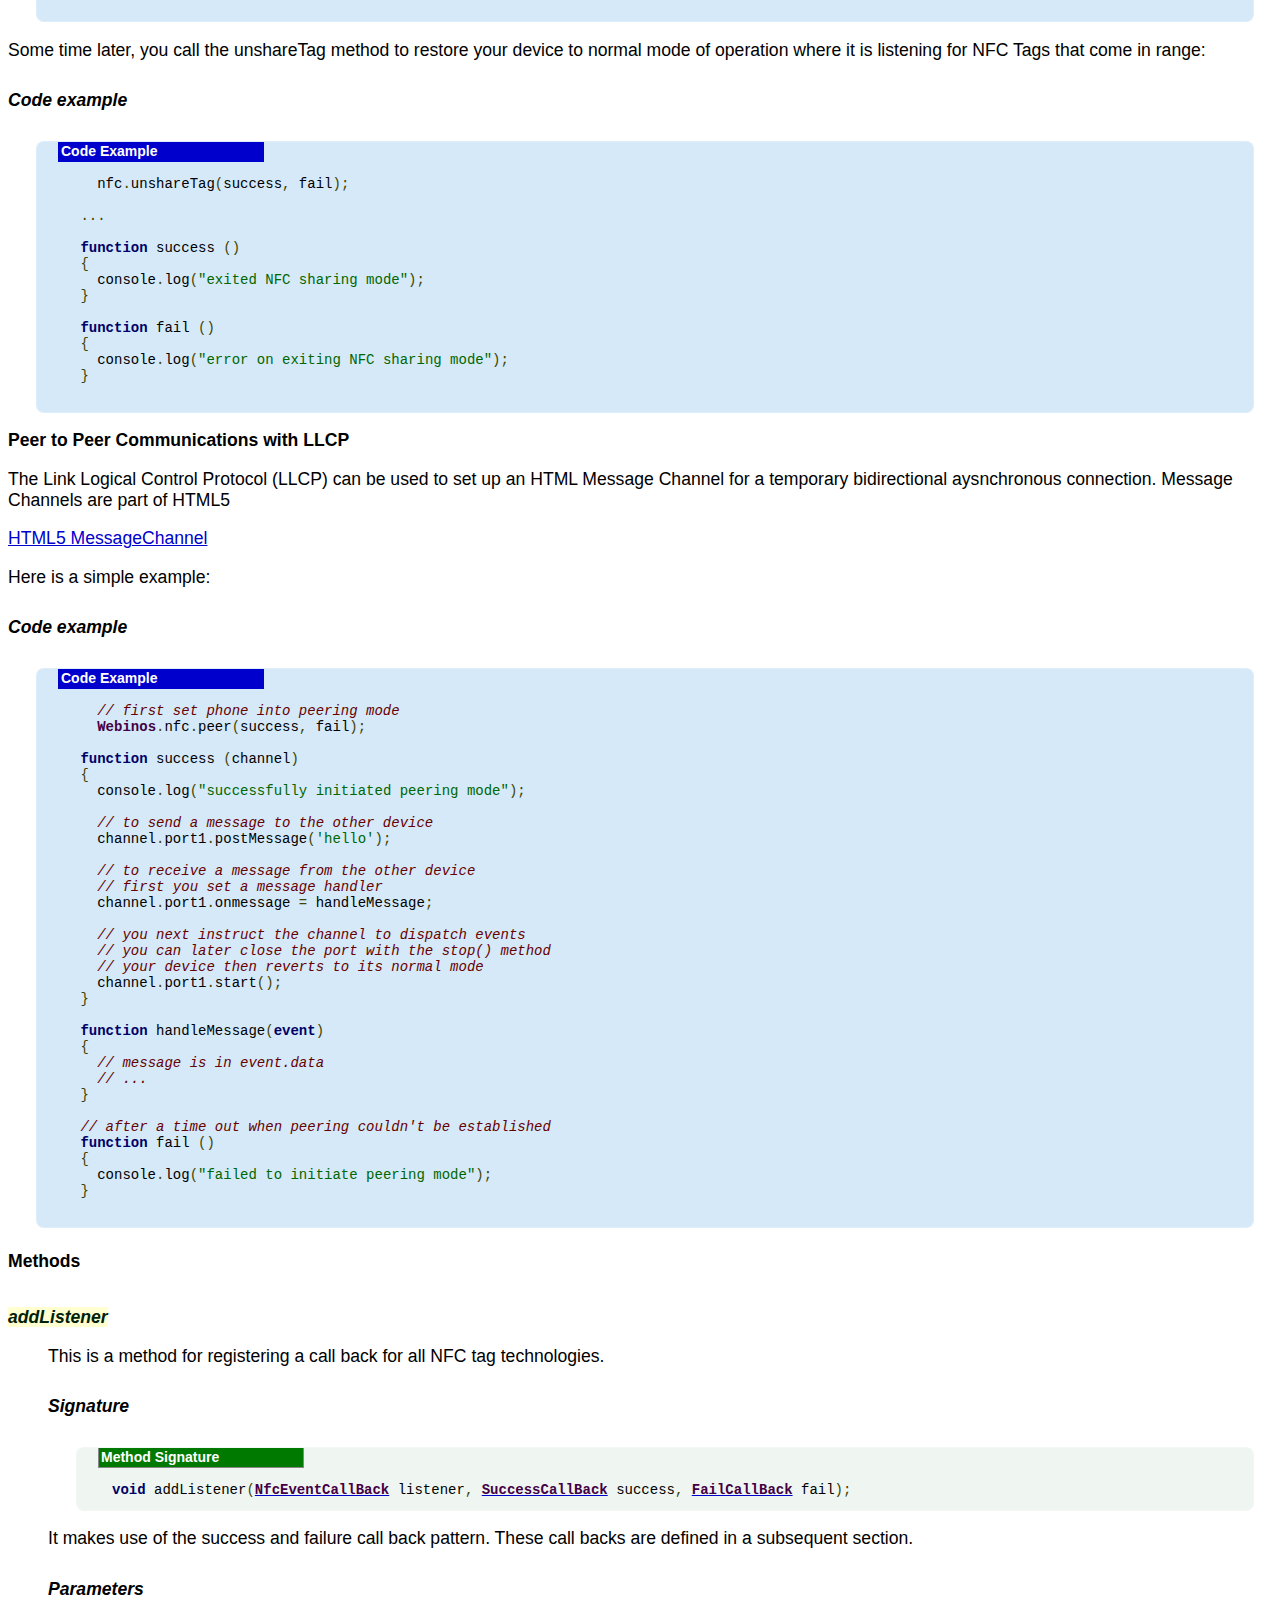
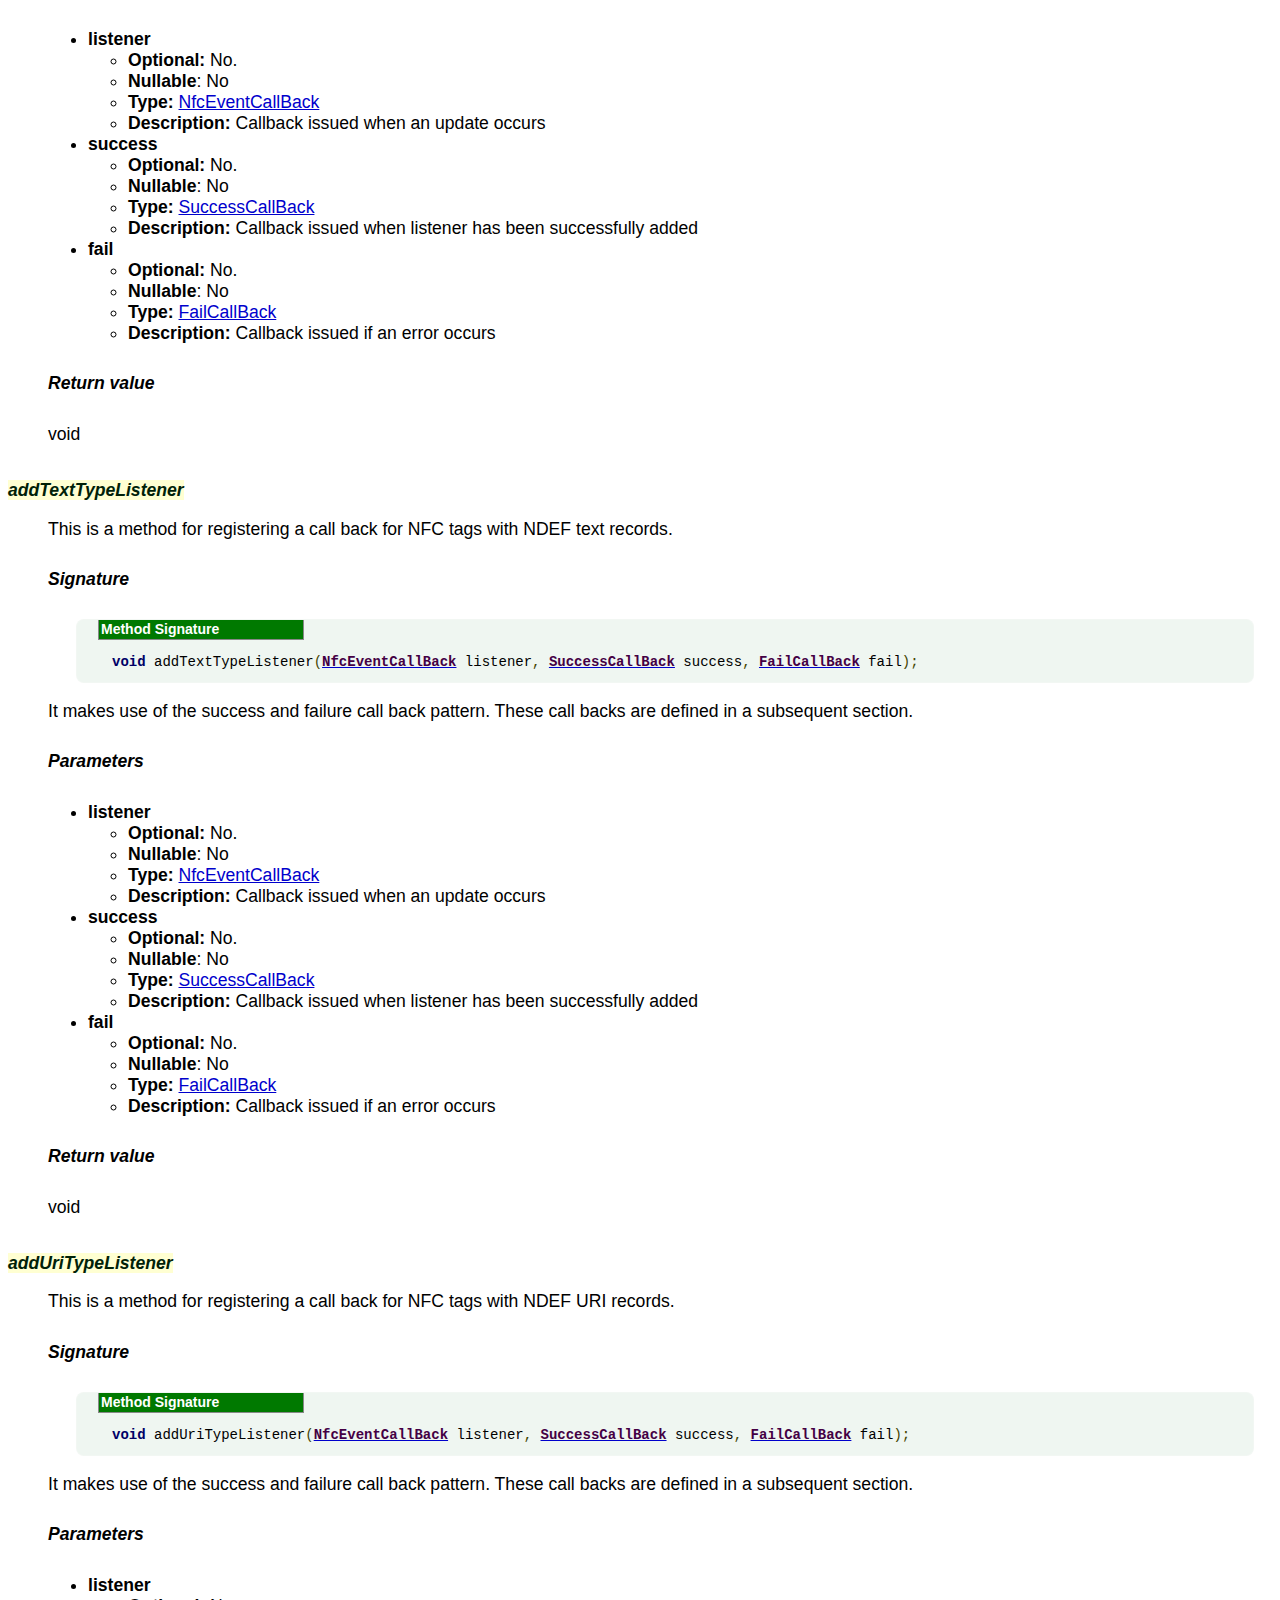
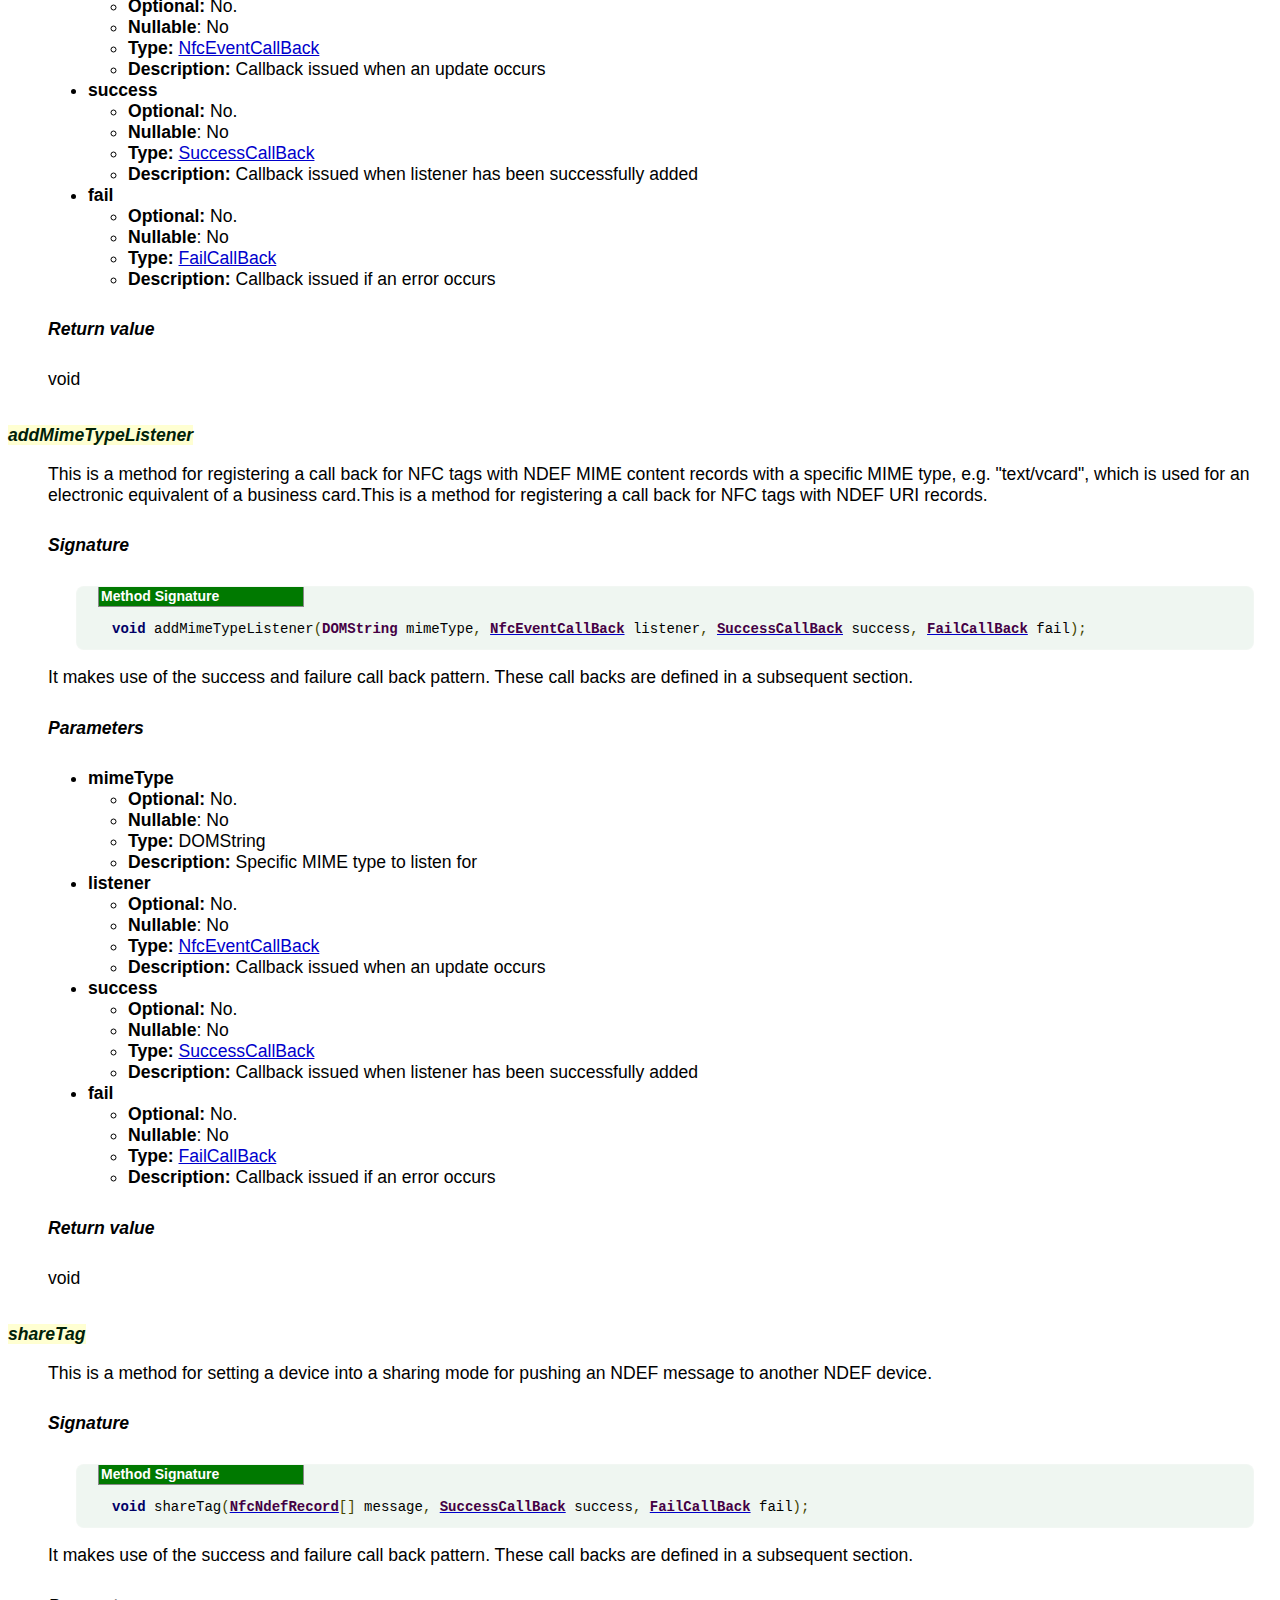
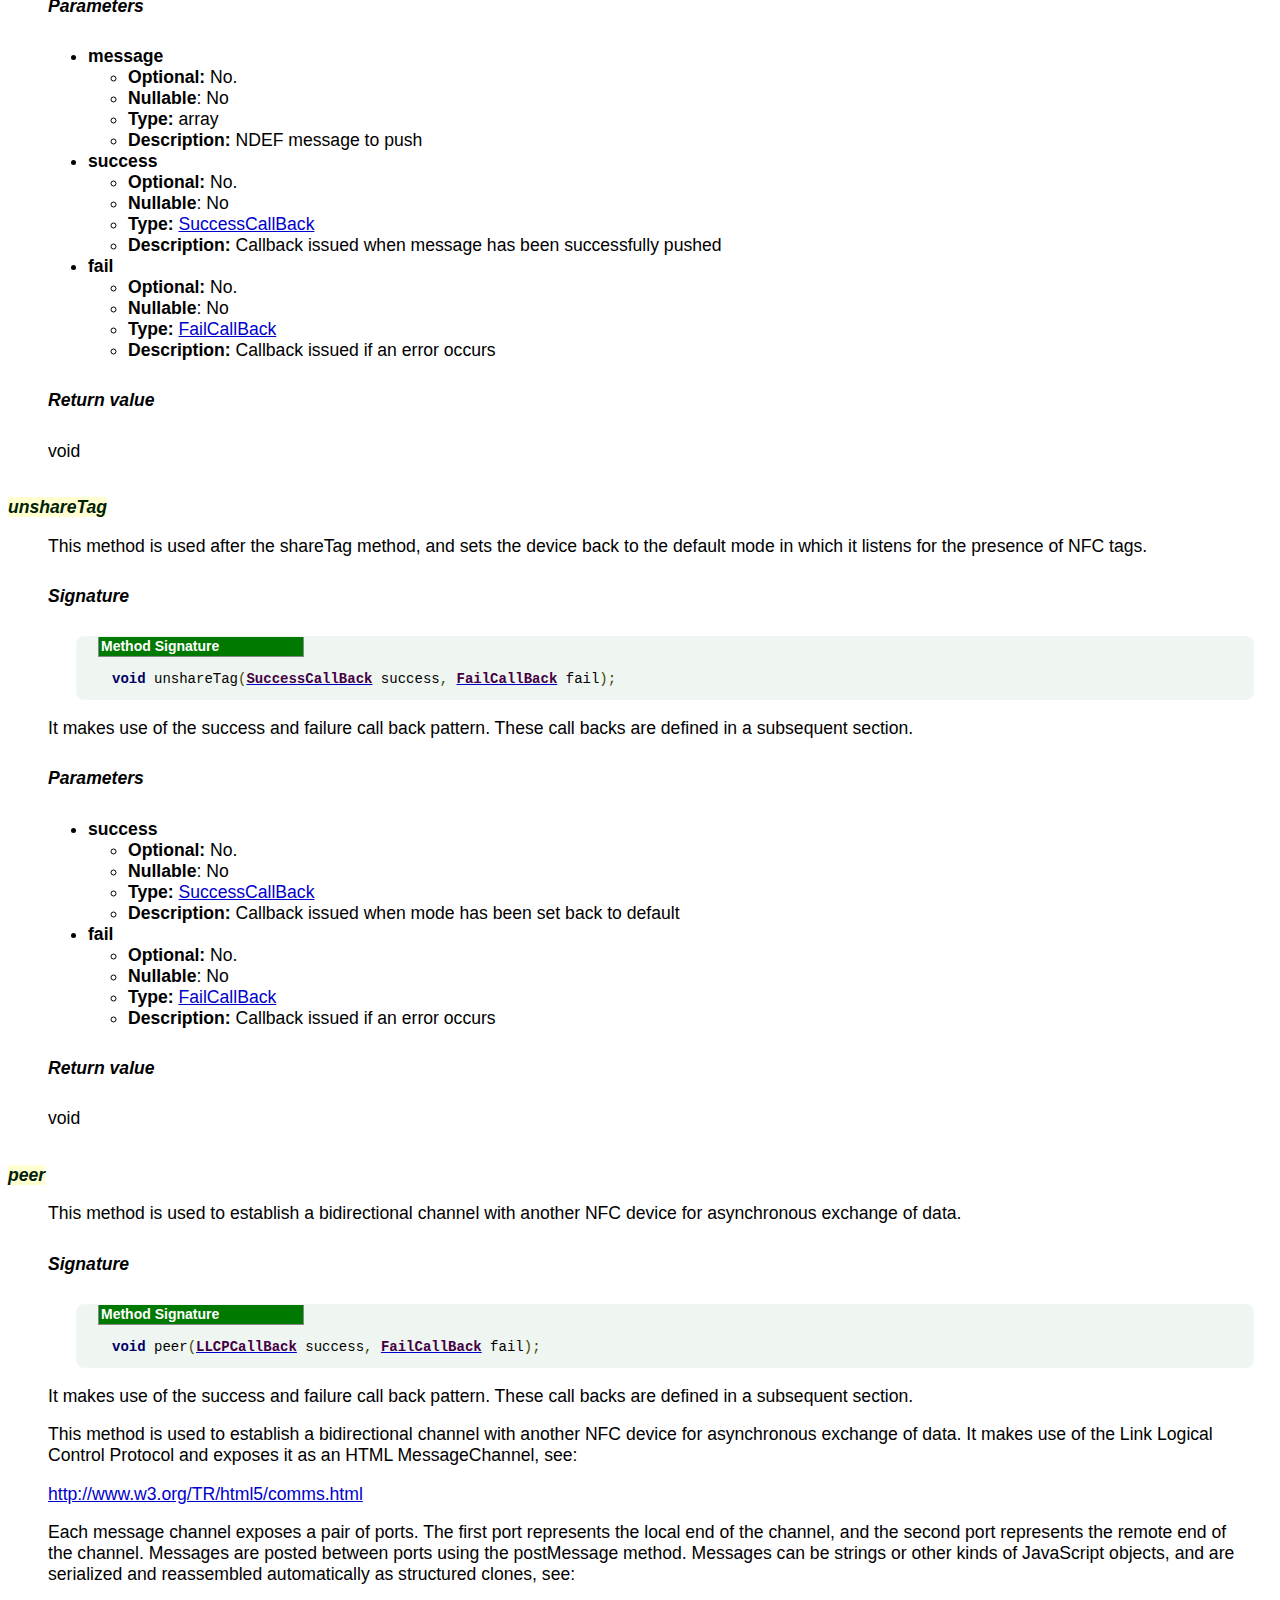
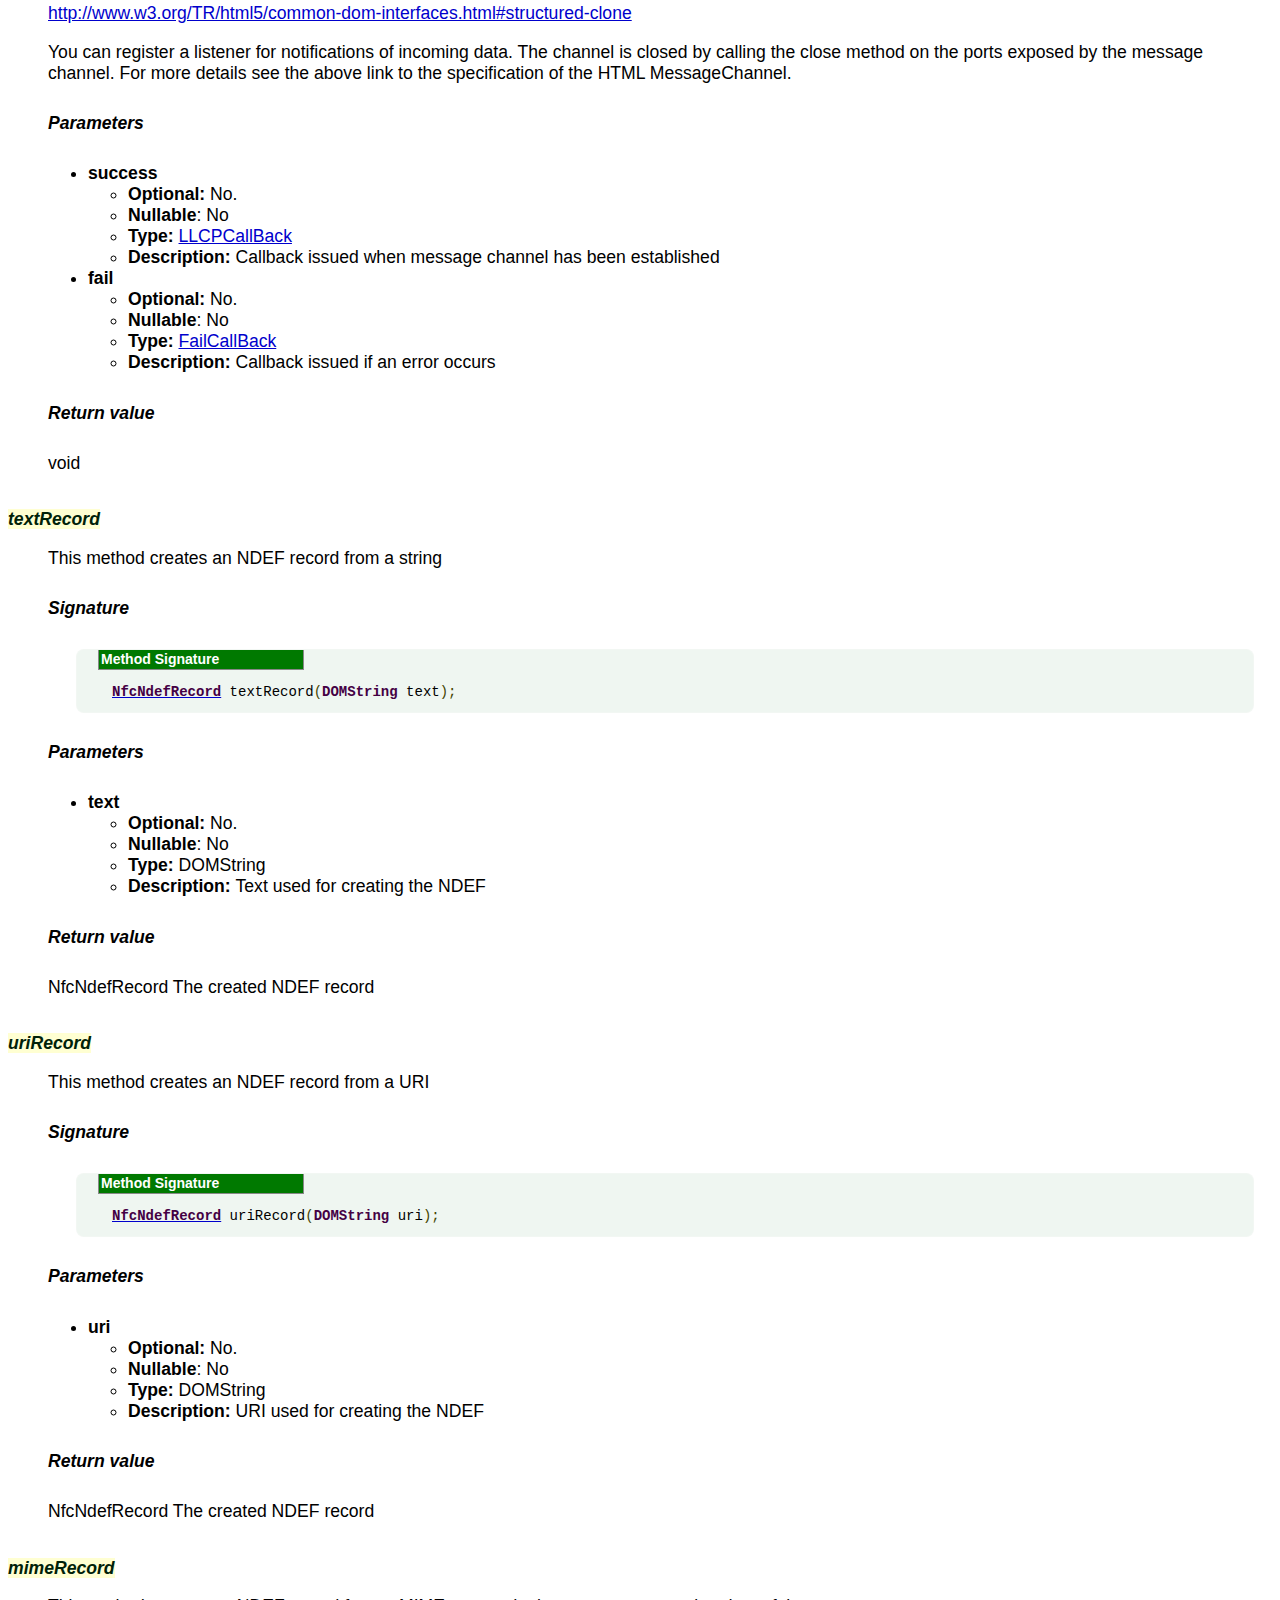
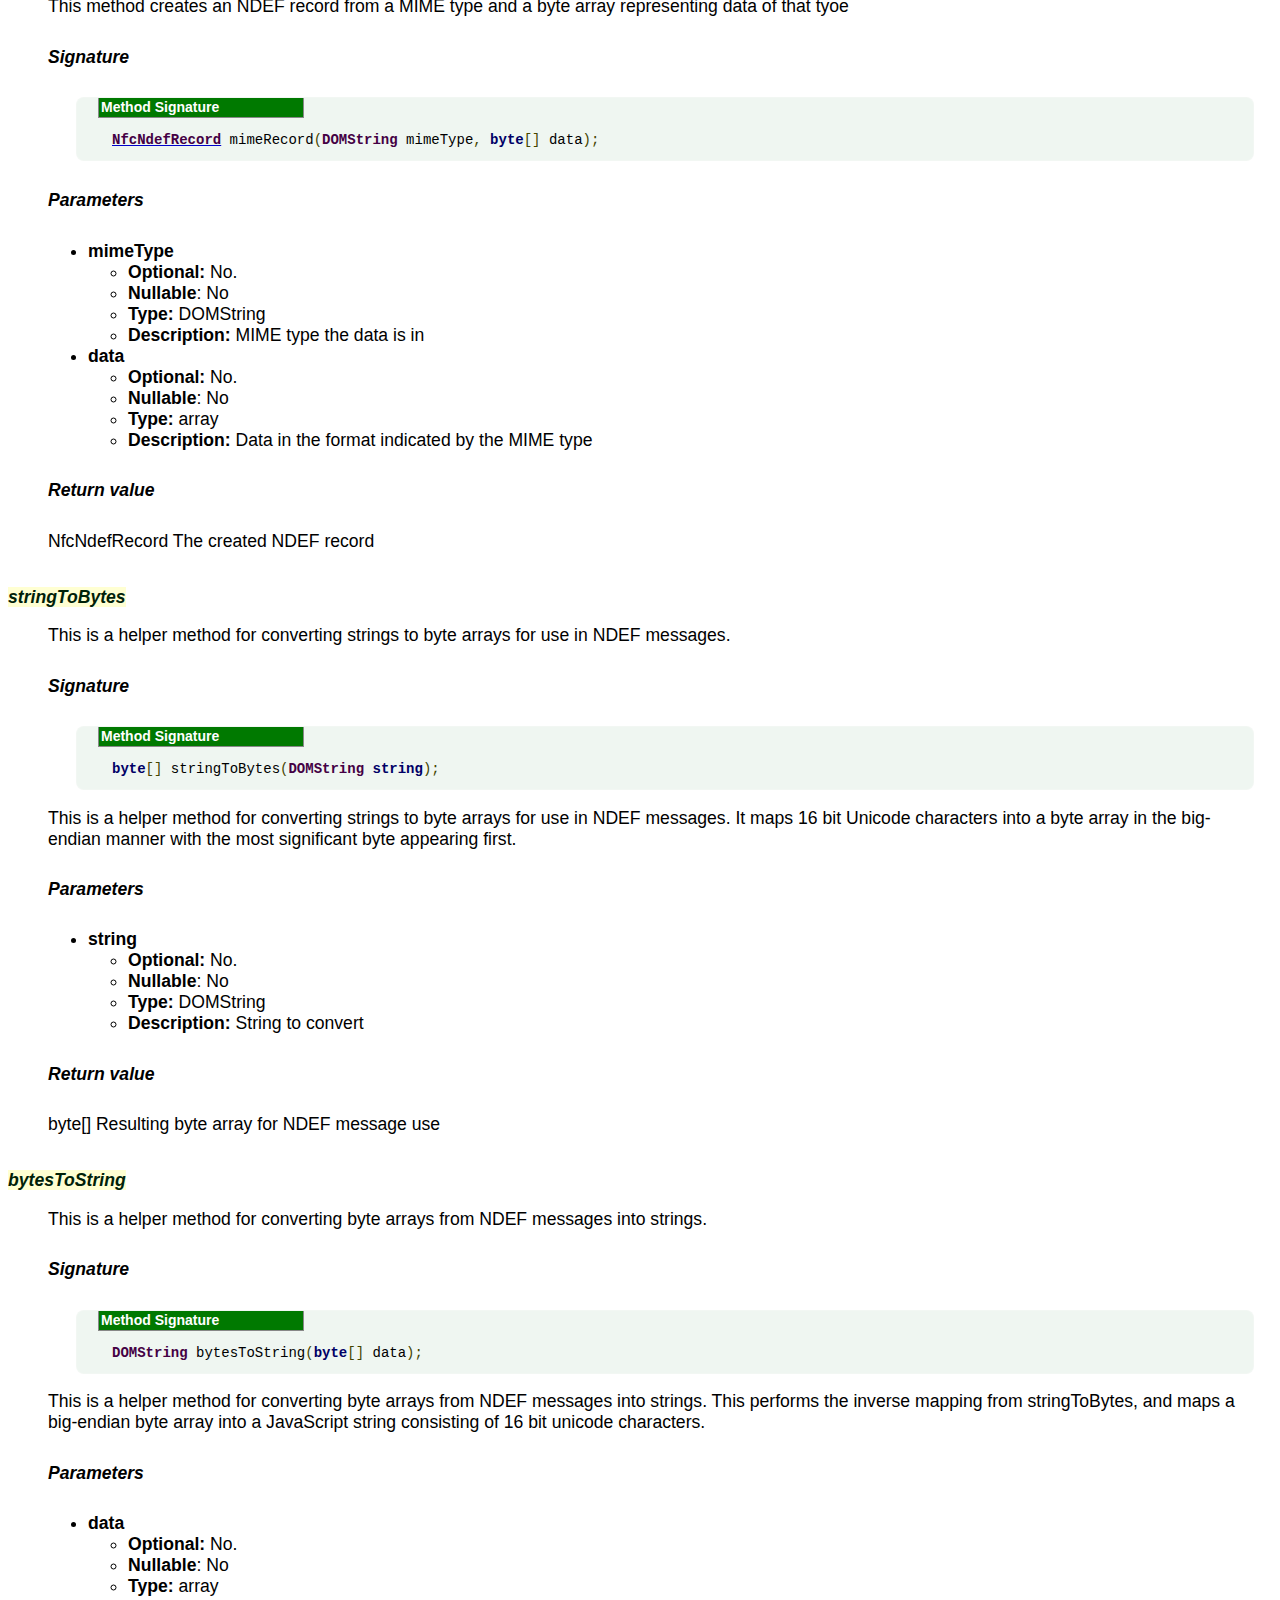
<file: proposals/webinos/nfc.html>
<!DOCTYPE html PUBLIC "html">
<html>
<head>
<meta http-equiv="Content-Type" content="text/html; charset=utf-8">
<title>Webinos NFC API</title>
<link rel="stylesheet" type="text/css" href="webinos-apis.css" media="screen">
<!--
<style type="text/css">
   pre.idl { border:solid thin; background:#eee; color:#000; padding:0.5em }
   pre.idl :link, pre.idl :visited { color:inherit; background:transparent }
   .note { margin-left:2em; font-weight:bold; font-style:italic; color:#008000 }
   p.note::before { content:"Note: " }
   .XXX { padding:.5em; border:solid #f00 }
   p.XXX::before { content:"Issue: " }
   dl.switch { padding-left:2em }
   dl.switch > dt { text-indent:-1.5em }
   dl.switch > dt:before { content:'\21AA'; padding:0 0.5em 0 0; display:inline-block; width:1em; text-align:right; line-height:0.5em }
   dl.domintro { color: green; margin: 2em 0 2em 2em; padding: 0.5em 1em; border: none; background: #DDFFDD; }
   dl.domintro dt, dl.domintro dt * { color: black; text-decoration: none; }
   dl.domintro dd { margin: 0.5em 0 1em 2em; padding: 0; }
   dl.domintro dd p { margin: 0.5em 0; }
   dl.domintro:before { display: table; margin: -1em -0.5em -0.5em auto; width: auto; content: 'This box is non-normative. Implementation requirements are given below this box.'; color: red; border: solid 2px; background: white; padding: 0 0.25em; }
   em.ct { text-transform:lowercase; font-variant:small-caps; font-style:normal }
   dfn { font-weight:bold; font-style:normal }
   code { color:orangered }
   code :link, code :visited { color:inherit }
   hr:not(.top) { display:block; background:none; border:none; padding:0; margin:2em 0; height:auto }
   table { border-collapse:collapse; border-style:hidden hidden none hidden }
   table thead { border-bottom:solid }
   table tbody th:first-child { border-left:solid }
   table td, table th { border-left:solid; border-right:solid; border-bottom:solid thin; vertical-align:top; padding:0.2em }
</style>
-->
<link href="http://www.w3.org/StyleSheets/TR/W3C-ED" rel="stylesheet">
<script type="text/javascript" src="webinos-apis.js"></script>
</head>
<body class="draft" onload="prettyPrint()">
<div class="head">
	<h1>Web NFC API Specification</h1>
	
	<h2 class="no-num no-toc" id="editor-draft-13-december-2012">Editor Draft &mdash; 13 December 2012</h2>
	
	<dl>
		<dt>This version:
		<dd><!--begin-link--><a href="http://www.w3.org/2012/nfc/">http://www.w3.org/2012/nfc/</a><!--end-link-->

		<dt class="dontpublish">Participate:</dt>
		<dd class="dontpublish"><a href="mailto:public-nfc@w3.org?subject=[nfc-api]%20">public-nfc@w3.org</a> (<a href="http://lists.w3.org/Archives/Public/public-nfc/">archives</a>)
		
		<dt>Latest version:
		<dd><!--begin-link--><a href="http://www.w3.org/2012/nfc/">http://www.w3.org/2012/nfc/</a><!--end-link-->
		
		<dt>Previous versions:
		<dd><!--begin-link--><a href="http://www.w3.org/2012/nfc/">http://www.w3.org/2012/nfc/</a><!--end-link-->
		
		<dt>Editors:
		<dd class="vcard">
			<span class="fn">Dave Raggett</span>,
			<span class="org"><a href="http://www.w3.org">W3C</a></span>,
			<span class="email"><a href="mailto:dsr@w3.org">dsr@w3.org</a></span>
		<dd class="vcard">
			<span class="fn">Hans Myrhaug</span>,
			<span class="org"><a href="http://www.ambiesense.com">Ambiesense</a></span>,
			<span class="email"><a href="mailto:hans@ambiesense.com">hans@ambiesense.com</a></span>
		<dd class="vcard">
			<span class="fn">Stefano Vercelli</span>,
			<span class="org"><a href="http://www.telecomitalia.it">Telecomitalia</a></span>,
			<span class="email"><a href="mailto:stefano.vercelli@telecomitalia.it">stefano.vercelli@telecomitalia.it</a></span>
		<dd class="vcard">
			<span class="fn">Christian Fuhrhop</span>,
			<span class="org"><a href="http://www.fokus.fraunhofer.de">Fraunhofer Fokus</a></span>,
			<span class="email"><a href="mailto:christian.fuhrhop@fokus.fraunhofer.de">christian.fuhrhop@fokus.fraunhofer.de</a></span>
	</dl>
	
<div class="w3conly">
<!--begin-copyright-->
<p class="copyright"><a href="http://www.w3.org/Consortium/Legal/ipr-notice#Copyright">Copyright</a> &copy; 2012 <a href="http://www.w3.org/"><abbr title="World Wide Web Consortium">W3C</abbr></a><sup>&reg;</sup> (<a href="http://www.csail.mit.edu/"><abbr title="Massachusetts Institute of Technology">MIT</abbr></a>, <a href="http://www.ercim.eu/"><abbr title="European Research Consortium for Informatics and Mathematics">ERCIM</abbr></a>, <a href="http://www.keio.ac.jp/">Keio</a>), All Rights Reserved. W3C <a href="http://www.w3.org/Consortium/Legal/ipr-notice#Legal_Disclaimer">liability</a>, <a href="http://www.w3.org/Consortium/Legal/ipr-notice#W3C_Trademarks">trademark</a> and <a href="http://www.w3.org/Consortium/Legal/copyright-documents">document use</a> rules apply.</p>
<!--end-copyright-->
</div>
<!--end-head-->
</div>

<div  id="content">
<h2>Abstract</h2>
<div class="description">
      <p>
 Near Field Communication (NFC) support.      </p>
 
     </div>
<h2>Table of Contents</h2>
<ol class="toc">
<li><a href="#intro">Introduction</a></li>
<li>
<a href="#interfaces">Interfaces and Dictionaries</a><ol class="toc">
<li><a href="#::Webinos">Webinos</a></li>
<li><a href="#::NFC">NFC</a></li>
<li><a href="#::NfcNdefEvent">NfcNdefEvent</a></li>
<li><a href="#::NfcTag">NfcTag</a></li>
<li><a href="#::NfcNdefRecord">NfcNdefRecord</a></li>
</ol>
</li>
<li>
<a href="#callbacks">Callbacks</a><ol class="toc">
<li><a href="#::NfcEventCallBack"><code>NfcEventCallBack</code></a></li>
<li><a href="#::SuccessCallBack"><code>SuccessCallBack</code></a></li>
<li><a href="#::FailCallBack"><code>FailCallBack</code></a></li>
<li><a href="#::LLCPCallBack"><code>LLCPCallBack</code></a></li>
<li><a href="#::CloseCallBack"><code>CloseCallBack</code></a></li>
</ol>
</li>
<li>
<a href="#enums">Enums</a><ol class="toc"><li><a href="#::NfCTagTech"><code>NfCTagTech</code></a></li></ol>
</li>
<li><a href="#api-features">Features</a></li>
<li><a href="#full-webidl">Full WebIDL</a></li>
</ol>
<hr>
<h2 id="method-summary">Summary of Methods</h2>
<table class="informaltable">
<thead><tr>
<th>Interface</th>
<th>Method</th>
</tr></thead>
<tbody>
<tr>
<td><a href="#::Webinos">Webinos</a></td>
<td></td>
</tr>
<tr>
<td><a href="#::NFC">NFC</a></td>
<td>void <a href="#addListenerid2526237">addListener</a>(NfcEventCallBack listener, SuccessCallBack success, FailCallBack fail)<br>void <a href="#addTextTypeListenerid2526343">addTextTypeListener</a>(NfcEventCallBack listener, SuccessCallBack success, FailCallBack fail)<br>void <a href="#addUriTypeListenerid2526450">addUriTypeListener</a>(NfcEventCallBack listener, SuccessCallBack success, FailCallBack fail)<br>void <a href="#addMimeTypeListenerid2526557">addMimeTypeListener</a>(DOMString mimeType, NfcEventCallBack listener, SuccessCallBack success, FailCallBack fail)<br>void <a href="#shareTagid2526698">shareTag</a>(NfcNdefRecord[] message, SuccessCallBack success, FailCallBack fail)<br>void <a href="#unshareTagid2526816">unshareTag</a>(SuccessCallBack success, FailCallBack fail)<br>void <a href="#peerid2526907">peer</a>(LLCPCallBack success, FailCallBack fail)<br><a href="#::NfcNdefRecord">NfcNdefRecord</a> <a href="#textRecordid2527043">textRecord</a>(DOMString text)<br><a href="#::NfcNdefRecord">NfcNdefRecord</a> <a href="#uriRecordid2527102">uriRecord</a>(DOMString uri)<br><a href="#::NfcNdefRecord">NfcNdefRecord</a> <a href="#mimeRecordid2527160">mimeRecord</a>(DOMString mimeType, byte[] data)<br>byte[] <a href="#stringToBytesid2527244">stringToBytes</a>(DOMString string)<br>DOMString <a href="#bytesToStringid2527314">bytesToString</a>(byte[] data)</td>
</tr>
<tr>
<td><a href="#::NfcNdefEvent">NfcNdefEvent</a></td>
<td></td>
</tr>
<tr>
<td><a href="#::NfcTag">NfcTag</a></td>
<td>void <a href="#writeid2527706">write</a>(NfcNdefRecord[] ndefMessage, SuccessCallBack success, FailCallBack fail)<br>void <a href="#makeReadOnlyid2527816">makeReadOnly</a>(SuccessCallBack success, FailCallBack fail)</td>
</tr>
<tr>
<td><a href="#::NfcNdefRecord">NfcNdefRecord</a></td>
<td></td>
</tr>
</tbody>
</table>
<h2 class="section" id="intro">Introduction</h2>
<div class="description">
      <p>
Near Field Communication (NFC) is an international standard (ISO/IEC 18092) 
that specifies an interface and protocol for simple wireless interconnection 
of closely coupled devices operating at 13.56 MHz. 
(<a href="http://www.nfc-forum.org/specs/spec_list/">http://www.nfc-forum.org/specs/spec_list/</a>). There are three groups of 
application scenarios for NFC: The first one is to hold a device close 
to a wireless tag to exchange some digital information or data. The second 
is to hold two devices close to each other in order to exchange some 
information or data between them. The third one is to make payments by 
holding mobile phones close to point of sales terminals instead of 
swiping smart cards.
      </p>
     </div>
<h2 class="section" id="interfaces">Interfaces and Dictionaries</h2>
<div class="interface" id="::Webinos">
<h3 class="section">Interface Webinos (partial interface)</h3>
<div class="brief"><p>
 Creates the webinos.nfc namespace.
        </p></div>
<h5>WebIDL</h5>
<pre class="webidl prettyprint">partial interface Webinos  {
  readonly attribute <a href="#::NFC">NFC</a> nfc;
};</pre>
</div>
<div class="interface" id="::NFC">
<h3 class="section">Interface NFC</h3>
<div class="brief"><p>
 The NFCinterface
        </p></div>
<h5>WebIDL</h5>
<pre class="webidl prettyprint">interface NFC {


  void addListener(<a href="#::NfcEventCallBack">NfcEventCallBack</a> listener,
      <a href="#::SuccessCallBack">SuccessCallBack</a> success, <a href="#::FailCallBack">FailCallBack</a> fail);


  void addTextTypeListener(<a href="#::NfcEventCallBack">NfcEventCallBack</a> listener,
      <a href="#::SuccessCallBack">SuccessCallBack</a> success, <a href="#::FailCallBack">FailCallBack</a> fail);


  void addUriTypeListener(<a href="#::NfcEventCallBack">NfcEventCallBack</a> listener,
      <a href="#::SuccessCallBack">SuccessCallBack</a> success, <a href="#::FailCallBack">FailCallBack</a> fail);


  void addMimeTypeListener(DOMString mimeType,
      <a href="#::NfcEventCallBack">NfcEventCallBack</a> listener, <a href="#::SuccessCallBack">SuccessCallBack</a> success, <a href="#::FailCallBack">FailCallBack</a> fail);


  void shareTag(<a href="#::NfcNdefRecord">NfcNdefRecord</a>[] message, <a href="#::SuccessCallBack">SuccessCallBack</a> success, <a href="#::FailCallBack">FailCallBack</a> fail);


  void unshareTag(<a href="#::SuccessCallBack">SuccessCallBack</a> success, <a href="#::FailCallBack">FailCallBack</a> fail);



  void peer(<a href="#::LLCPCallBack">LLCPCallBack</a> success, <a href="#::FailCallBack">FailCallBack</a> fail);




  <a href="#::NfcNdefRecord">NfcNdefRecord</a> textRecord(DOMString text);

  <a href="#::NfcNdefRecord">NfcNdefRecord</a> uriRecord(DOMString uri);

  <a href="#::NfcNdefRecord">NfcNdefRecord</a> mimeRecord(DOMString mimeType, byte[] data);


  byte[] stringToBytes(DOMString string);


  DOMString bytesToString(byte[] data);
};</pre>
<div class="description">
        <p>
This interface provides a variety of means for adding listeners for NFC tags, setting the device into a sharing mode, and helper methods for dealing with NDEF records.
        </p>
        <p>
<b>Introduction</b>        </p>
        <p>
It is becoming increasingly common for smart phones and other devices to include support for NFC. NFC Tags are inexpensive and widely used. There are many potential applications, e.g. here are just a few:
        </p>
        <ul>
          <li>
    Electronic payments (tap to pay)          </li>
          <li>
     Exchange of contact details (an electronic business card)          </li>
          <li>
     Exchange of security credentials e.g. for a WiFi network          </li>
          <li>
     Credentials for induction of a new device into a user's Personal Zone          </li>
          <li>
    Tap to play - automatic induction into a multiplayer game          </li>
        </ul>
        <p>
The phase 2 NFC API provides for a range of capabilities.
        </p>
        <ul>
          <li>
    The means to register listeners for the presence of NFC Tags           </li>
          <li>
    The means to read and write NDEF records to NFC Tags          </li>
          <li>
   The means to set Tags to prevent further write operations          </li>
          <li>
    The means to configure a NFC device to push NDEF messages to other such devices          </li>
          <li>
    The means to establish a temporary bidirectional asynchronous message channel          </li>
        </ul>
        <p>
This specification starts with some informative examples for how the API can be used. The next section deals with the normative definition of the API and is followed by the full WebIDL definition of API. The specification closes with acknowledgements and references.
        </p>
        <p>
<b>Listen</b>        </p>
        <p>
To set up an event listener for an NFC Tag:
        </p>
        <p>
Webinos.nfc.addListener(listener, success, fail);
        </p>
       </div>
<div class="example">
<h5>Code example</h5>
<pre name="code" class="examplecode prettyprint"> function listener (event)
 {
   var tag = event.tag;  // object proxying the NFC Tag
   console.log("tag technology: " + tag.tech);
   tag.close = function () {
     console.log("lost contact with the Tag");
   };
 }
 
 function success ()
 {
   console.log("successfully registered NFC event listener");
 }
 
 function fail ()
 {
   console.log("failed to register NFC event listener");
 }
 </pre>
</div>
<div class="description">
        <p>
The tag.tech field is a string identifying the kind of NFC Tag:
        </p>
        <ul>
          <li>
    OTHERS            </li>
          <li>
    NFCA           </li>
          <li>
    NFCB           </li>
          <li>
    NFCF           </li>
          <li>
    NFCV           </li>
          <li>
    ISODEP           </li>
          <li>
    NDEF           </li>
        </ul>
        <p>
If the Tag is an NDEF Tag, the ndefMessage property can be used to access the NDEF records:
        </p>
       </div>
<div class="example">
<h5>Code example</h5>
<pre name="code" class="examplecode prettyprint">   var records = tag.ndefMessage || [];
 
   for (var i = 0; i  records.length; ++i
   {
     var record = records[i];
     console.log("Record: " + i);
     console.log("type: " + record.type);
     console.log("id: " + record.id);
     console.log("payload: " + Webinos.nfc.bytesToString(record.payload));
     console.log("");
   }
 </pre>
</div>
<div class="description">
        <p>
As a convenience to developers, you can also register for events for Tags with specific NDEF record types:
        </p>
       </div>
<div class="example">
<h5>Code example</h5>
<pre name="code" class="examplecode prettyprint">   // register for Tags with VCARD data
   Webinos.nfc.addMimeTypeListener("text/vcard", listener, success, fail);
 
   // register for Tags with URIs, e.g. for pointers to websites
   Webinos.nfc.addURITypeListener(listener, success, fail);
 </pre>
</div>
<div class="description">
        <p>
<b>Writing</b>        </p>
        <p>
To write to a tag having discovered one:
        </p>
       </div>
<div class="example">
<h5>Code example</h5>
<pre name="code" class="examplecode prettyprint"> // called when the Tag is discovered
 function listener (event)
 {
   var nfc = Webinos.nfc;
 
   // read the tag here if you want ...
 
   // prepare an NDEF message
   var message = [
     nfc.textRecord("Have a nice day!");
   ];
 
   // and write it back to the Tag
   event.tag.write(message, success, fail);
 }
 
 function success ()
 {
   console.log("successfully wrote message to Tag");
 }
 
 function fail ()
 {
   console.log("failed to write message to Tag");
 }
 </pre>
</div>
<div class="description">
        <p>
There could be more than one Tag in range, e.g. you might have several in your wallet. This approach allows you to write back to the same Tag that you just read.
        </p>
        <p>
<b>Set Read Only</b>        </p>
        <p>
To prevent further modifications to a Tag you can do the following:
        </p>
       </div>
<div class="example">
<h5>Code example</h5>
<pre name="code" class="examplecode prettyprint">   tag.makeReadOnly(success, fail);
 
 ...
 
 function success ()
 {
   console.log("successfully make Tag read-only");
 }
 
 function fail ()
 {
   console.log("failed to make Tag read-only");
 }
 </pre>
</div>
<div class="description">
        <p>
<b> Push </b>        </p>
        <p>
How to determine when it is reasonable to exit sharing mode? Is there a way to determine that the other device has moved out of range? Or perhaps an acknowledgement that it read the shared data?
        </p>
        <p>
You can set your NFC device, e.g. a smart phone to push an NDEF message to another such device. The first step is to prepare the message. You then call the shareTag method to enter the sharing mode:
        </p>
       </div>
<div class="example">
<h5>Code example</h5>
<pre name="code" class="examplecode prettyprint"> // called when the Tag is discovered
 function listener (event)
 {
   var nfc = Webinos.nfc;
 
   // prepare an NDEF message
   var message = [
     nfc.uriRecord("http://www.example.com/");
   ];
 
   // and write it back to the Tag
   nfc.shareTag(message, success, fail);
 }
 
 function success ()
 {
   console.log("entered NFC sharing mode");
 }
 
 function fail ()
 {
   console.log("failed to enter NFC sharing mode");
 }
 </pre>
</div>
<div class="description">
        <p>
Some time later, you call the unshareTag method to restore your device to normal mode of operation where it is listening for NFC Tags that come in range:
        </p>
       </div>
<div class="example">
<h5>Code example</h5>
<pre name="code" class="examplecode prettyprint">   nfc.unshareTag(success, fail);
 
 ...
 
 function success ()
 {
   console.log("exited NFC sharing mode");
 }
 
 function fail ()
 {
   console.log("error on exiting NFC sharing mode");
 }
 </pre>
</div>
<div class="description">
        <p>
<b>Peer to Peer Communications with LLCP</b>        </p>
        <p>
The Link Logical Control Protocol (LLCP) can be used to set up an HTML Message Channel for a temporary bidirectional aysnchronous connection. Message Channels are part of HTML5
        </p>
        <p>
<a href="http://www.w3.org/TR/html5/comms.html">HTML5 MessageChannel</a>        </p>
        <p>
Here is a simple example:
        </p>
       </div>
<div class="example">
<h5>Code example</h5>
<pre name="code" class="examplecode prettyprint">   // first set phone into peering mode
   Webinos.nfc.peer(success, fail);
 
 function success (channel)
 {
   console.log("successfully initiated peering mode");
 
   // to send a message to the other device
   channel.port1.postMessage('hello');
 
   // to receive a message from the other device
   // first you set a message handler
   channel.port1.onmessage = handleMessage;
 
   // you next instruct the channel to dispatch events
   // you can later close the port with the stop() method
   // your device then reverts to its normal mode
   channel.port1.start();
 }
 
 function handleMessage(event)
 {
   // message is in event.data
   // ...
 }
 
 // after a time out when peering couldn't be established
 function fail ()
 {
   console.log("failed to initiate peering mode");
 }
 </pre>
</div>
<div class="methods">
<h4>Methods</h4>
<dl>
<dt class="method" id="addListenerid2526237"><code><b><span class="methodName">addListener</span></b></code></dt>
<dd>
<div class="brief"><p>
 This is a method for registering a call back for all NFC tag technologies.
          </p></div>
<div class="synopsis">
<h5>Signature</h5>
<pre class="signature prettyprint">void addListener(<a href="#::NfcEventCallBack">NfcEventCallBack</a> listener, <a href="#::SuccessCallBack">SuccessCallBack</a> success, <a href="#::FailCallBack">FailCallBack</a> fail);
</pre>
</div>
<div class="description">
          <p>
It makes use of the success and failure call back pattern. These call backs are defined in a subsequent section.
          </p>
         </div>
<div class="parameters">
<h5>Parameters</h5>
<ul>
        <li class="param">
<b>listener</b><ul>
<li>
<b>Optional: </b>No.</li>
<li>
<b>Nullable</b>: No</li>
<li>
<b>Type: </b><a href="#::NfcEventCallBack">NfcEventCallBack</a>
</li>
<li>
<b>Description: </b>
 Callback issued when an update occurs
              </li>
</ul>
</li>
        <li class="param">
<b>success</b><ul>
<li>
<b>Optional: </b>No.</li>
<li>
<b>Nullable</b>: No</li>
<li>
<b>Type: </b><a href="#::SuccessCallBack">SuccessCallBack</a>
</li>
<li>
<b>Description: </b>
 Callback issued when listener has been successfully added
              </li>
</ul>
</li>
        <li class="param">
<b>fail</b><ul>
<li>
<b>Optional: </b>No.</li>
<li>
<b>Nullable</b>: No</li>
<li>
<b>Type: </b><a href="#::FailCallBack">FailCallBack</a>
</li>
<li>
<b>Description: </b>
 Callback issued if an error occurs 
              </li>
</ul>
</li>
      </ul>
</div>
<div class="returntype">
<h5>Return value</h5>
 void
            </div>
</dd>
<dt class="method" id="addTextTypeListenerid2526343"><code><b><span class="methodName">addTextTypeListener</span></b></code></dt>
<dd>
<div class="brief"><p>
 This is a method for registering a call back for NFC tags with NDEF text records.
          </p></div>
<div class="synopsis">
<h5>Signature</h5>
<pre class="signature prettyprint">void addTextTypeListener(<a href="#::NfcEventCallBack">NfcEventCallBack</a> listener, <a href="#::SuccessCallBack">SuccessCallBack</a> success, <a href="#::FailCallBack">FailCallBack</a> fail);
</pre>
</div>
<div class="description">
          <p>
It makes use of the success and failure call back pattern. These call backs are defined in a subsequent section.
          </p>
         </div>
<div class="parameters">
<h5>Parameters</h5>
<ul>
        <li class="param">
<b>listener</b><ul>
<li>
<b>Optional: </b>No.</li>
<li>
<b>Nullable</b>: No</li>
<li>
<b>Type: </b><a href="#::NfcEventCallBack">NfcEventCallBack</a>
</li>
<li>
<b>Description: </b>
 Callback issued when an update occurs
              </li>
</ul>
</li>
        <li class="param">
<b>success</b><ul>
<li>
<b>Optional: </b>No.</li>
<li>
<b>Nullable</b>: No</li>
<li>
<b>Type: </b><a href="#::SuccessCallBack">SuccessCallBack</a>
</li>
<li>
<b>Description: </b>
 Callback issued when listener has been successfully added
              </li>
</ul>
</li>
        <li class="param">
<b>fail</b><ul>
<li>
<b>Optional: </b>No.</li>
<li>
<b>Nullable</b>: No</li>
<li>
<b>Type: </b><a href="#::FailCallBack">FailCallBack</a>
</li>
<li>
<b>Description: </b>
 Callback issued if an error occurs 
              </li>
</ul>
</li>
      </ul>
</div>
<div class="returntype">
<h5>Return value</h5>
 void
            </div>
</dd>
<dt class="method" id="addUriTypeListenerid2526450"><code><b><span class="methodName">addUriTypeListener</span></b></code></dt>
<dd>
<div class="brief"><p>
 This is a method for registering a call back for NFC tags with NDEF URI records.
          </p></div>
<div class="synopsis">
<h5>Signature</h5>
<pre class="signature prettyprint">void addUriTypeListener(<a href="#::NfcEventCallBack">NfcEventCallBack</a> listener, <a href="#::SuccessCallBack">SuccessCallBack</a> success, <a href="#::FailCallBack">FailCallBack</a> fail);
</pre>
</div>
<div class="description">
          <p>
It makes use of the success and failure call back pattern. These call backs are defined in a subsequent section.
          </p>
         </div>
<div class="parameters">
<h5>Parameters</h5>
<ul>
        <li class="param">
<b>listener</b><ul>
<li>
<b>Optional: </b>No.</li>
<li>
<b>Nullable</b>: No</li>
<li>
<b>Type: </b><a href="#::NfcEventCallBack">NfcEventCallBack</a>
</li>
<li>
<b>Description: </b>
 Callback issued when an update occurs
              </li>
</ul>
</li>
        <li class="param">
<b>success</b><ul>
<li>
<b>Optional: </b>No.</li>
<li>
<b>Nullable</b>: No</li>
<li>
<b>Type: </b><a href="#::SuccessCallBack">SuccessCallBack</a>
</li>
<li>
<b>Description: </b>
 Callback issued when listener has been successfully added
              </li>
</ul>
</li>
        <li class="param">
<b>fail</b><ul>
<li>
<b>Optional: </b>No.</li>
<li>
<b>Nullable</b>: No</li>
<li>
<b>Type: </b><a href="#::FailCallBack">FailCallBack</a>
</li>
<li>
<b>Description: </b>
 Callback issued if an error occurs 
              </li>
</ul>
</li>
      </ul>
</div>
<div class="returntype">
<h5>Return value</h5>
 void
            </div>
</dd>
<dt class="method" id="addMimeTypeListenerid2526557"><code><b><span class="methodName">addMimeTypeListener</span></b></code></dt>
<dd>
<div class="brief"><p>
 This is a method for registering a call back for NFC tags with NDEF MIME content records with a specific MIME type, e.g. "text/vcard", which is used for an electronic equivalent of a business card.This is a method for registering a call back for NFC tags with NDEF URI records.
          </p></div>
<div class="synopsis">
<h5>Signature</h5>
<pre class="signature prettyprint">void addMimeTypeListener(DOMString mimeType, <a href="#::NfcEventCallBack">NfcEventCallBack</a> listener, <a href="#::SuccessCallBack">SuccessCallBack</a> success, <a href="#::FailCallBack">FailCallBack</a> fail);
</pre>
</div>
<div class="description">
          <p>
It makes use of the success and failure call back pattern. These call backs are defined in a subsequent section.
          </p>
         </div>
<div class="parameters">
<h5>Parameters</h5>
<ul>
        <li class="param">
<b>mimeType</b><ul>
<li>
<b>Optional: </b>No.</li>
<li>
<b>Nullable</b>: No</li>
<li>
<b>Type: </b>DOMString</li>
<li>
<b>Description: </b>
 Specific MIME type to listen for
              </li>
</ul>
</li>
        <li class="param">
<b>listener</b><ul>
<li>
<b>Optional: </b>No.</li>
<li>
<b>Nullable</b>: No</li>
<li>
<b>Type: </b><a href="#::NfcEventCallBack">NfcEventCallBack</a>
</li>
<li>
<b>Description: </b>
 Callback issued when an update occurs
              </li>
</ul>
</li>
        <li class="param">
<b>success</b><ul>
<li>
<b>Optional: </b>No.</li>
<li>
<b>Nullable</b>: No</li>
<li>
<b>Type: </b><a href="#::SuccessCallBack">SuccessCallBack</a>
</li>
<li>
<b>Description: </b>
 Callback issued when listener has been successfully added
              </li>
</ul>
</li>
        <li class="param">
<b>fail</b><ul>
<li>
<b>Optional: </b>No.</li>
<li>
<b>Nullable</b>: No</li>
<li>
<b>Type: </b><a href="#::FailCallBack">FailCallBack</a>
</li>
<li>
<b>Description: </b>
 Callback issued if an error occurs 
              </li>
</ul>
</li>
      </ul>
</div>
<div class="returntype">
<h5>Return value</h5>
 void
            </div>
</dd>
<dt class="method" id="shareTagid2526698"><code><b><span class="methodName">shareTag</span></b></code></dt>
<dd>
<div class="brief"><p>
 This is a method for setting a device into a sharing mode for pushing an NDEF message to another NDEF device.
          </p></div>
<div class="synopsis">
<h5>Signature</h5>
<pre class="signature prettyprint">void shareTag(<a href="#::NfcNdefRecord">NfcNdefRecord</a>[] message, <a href="#::SuccessCallBack">SuccessCallBack</a> success, <a href="#::FailCallBack">FailCallBack</a> fail);
</pre>
</div>
<div class="description">
          <p>
It makes use of the success and failure call back pattern. These call backs are defined in a subsequent section.
          </p>
         </div>
<div class="parameters">
<h5>Parameters</h5>
<ul>
        <li class="param">
<b>message</b><ul>
<li>
<b>Optional: </b>No.</li>
<li>
<b>Nullable</b>: No</li>
<li>
<b>Type: </b>array</li>
<li>
<b>Description: </b>
 NDEF message to push
              </li>
</ul>
</li>
        <li class="param">
<b>success</b><ul>
<li>
<b>Optional: </b>No.</li>
<li>
<b>Nullable</b>: No</li>
<li>
<b>Type: </b><a href="#::SuccessCallBack">SuccessCallBack</a>
</li>
<li>
<b>Description: </b>
 Callback issued when message has been successfully pushed
              </li>
</ul>
</li>
        <li class="param">
<b>fail</b><ul>
<li>
<b>Optional: </b>No.</li>
<li>
<b>Nullable</b>: No</li>
<li>
<b>Type: </b><a href="#::FailCallBack">FailCallBack</a>
</li>
<li>
<b>Description: </b>
 Callback issued if an error occurs 
              </li>
</ul>
</li>
      </ul>
</div>
<div class="returntype">
<h5>Return value</h5>
 void
            </div>
</dd>
<dt class="method" id="unshareTagid2526816"><code><b><span class="methodName">unshareTag</span></b></code></dt>
<dd>
<div class="brief"><p>
 This method is used after the shareTag method, and sets the device back to the default mode in which it listens for the presence of NFC tags.
          </p></div>
<div class="synopsis">
<h5>Signature</h5>
<pre class="signature prettyprint">void unshareTag(<a href="#::SuccessCallBack">SuccessCallBack</a> success, <a href="#::FailCallBack">FailCallBack</a> fail);
</pre>
</div>
<div class="description">
          <p>
It makes use of the success and failure call back pattern. These call backs are defined in a subsequent section.
          </p>
         </div>
<div class="parameters">
<h5>Parameters</h5>
<ul>
        <li class="param">
<b>success</b><ul>
<li>
<b>Optional: </b>No.</li>
<li>
<b>Nullable</b>: No</li>
<li>
<b>Type: </b><a href="#::SuccessCallBack">SuccessCallBack</a>
</li>
<li>
<b>Description: </b>
 Callback issued when mode has been set back to default
              </li>
</ul>
</li>
        <li class="param">
<b>fail</b><ul>
<li>
<b>Optional: </b>No.</li>
<li>
<b>Nullable</b>: No</li>
<li>
<b>Type: </b><a href="#::FailCallBack">FailCallBack</a>
</li>
<li>
<b>Description: </b>
 Callback issued if an error occurs 
              </li>
</ul>
</li>
      </ul>
</div>
<div class="returntype">
<h5>Return value</h5>
 void
            </div>
</dd>
<dt class="method" id="peerid2526907"><code><b><span class="methodName">peer</span></b></code></dt>
<dd>
<div class="brief"><p>
 This method is used to establish a bidirectional channel with another NFC device for asynchronous exchange of data.
          </p></div>
<div class="synopsis">
<h5>Signature</h5>
<pre class="signature prettyprint">void peer(<a href="#::LLCPCallBack">LLCPCallBack</a> success, <a href="#::FailCallBack">FailCallBack</a> fail);
</pre>
</div>
<div class="description">
          <p>
It makes use of the success and failure call back pattern. These call backs are defined in a subsequent section.
          </p>
          <p>
This method is used to establish a bidirectional channel with another NFC device for asynchronous exchange of data. It makes use of the Link Logical Control Protocol and exposes it as an HTML MessageChannel, see:
          </p>
          <p>
<a href="http://www.w3.org/TR/html5/comms.html">http://www.w3.org/TR/html5/comms.html</a>          </p>
          <p>
Each message channel exposes a pair of ports. The first port represents the local end of the channel, and the second port represents the remote end of the channel. Messages are posted between ports using the postMessage method. Messages can be strings or other kinds of JavaScript objects, and are serialized and reassembled automatically as structured clones, see:
          </p>
          <p>
<a href="http://www.w3.org/TR/html5/common-dom-interfaces.html#structured-clone">http://www.w3.org/TR/html5/common-dom-interfaces.html#structured-clone</a>          </p>
          <p>
You can register a listener for notifications of incoming data. The channel is closed by calling the close method on the ports exposed by the message channel. For more details see the above link to the specification of the HTML MessageChannel.
          </p>
         </div>
<div class="parameters">
<h5>Parameters</h5>
<ul>
        <li class="param">
<b>success</b><ul>
<li>
<b>Optional: </b>No.</li>
<li>
<b>Nullable</b>: No</li>
<li>
<b>Type: </b><a href="#::LLCPCallBack">LLCPCallBack</a>
</li>
<li>
<b>Description: </b>
 Callback issued when message channel has been established
              </li>
</ul>
</li>
        <li class="param">
<b>fail</b><ul>
<li>
<b>Optional: </b>No.</li>
<li>
<b>Nullable</b>: No</li>
<li>
<b>Type: </b><a href="#::FailCallBack">FailCallBack</a>
</li>
<li>
<b>Description: </b>
 Callback issued if an error occurs 
              </li>
</ul>
</li>
      </ul>
</div>
<div class="returntype">
<h5>Return value</h5>
 void
            </div>
</dd>
<dt class="method" id="textRecordid2527043"><code><b><span class="methodName">textRecord</span></b></code></dt>
<dd>
<div class="brief"><p>
 This method creates an NDEF record from a string
          </p></div>
<div class="synopsis">
<h5>Signature</h5>
<pre class="signature prettyprint"><a href="#::NfcNdefRecord">NfcNdefRecord</a> textRecord(DOMString text);
</pre>
</div>
<div class="parameters">
<h5>Parameters</h5>
<ul>
        <li class="param">
<b>text</b><ul>
<li>
<b>Optional: </b>No.</li>
<li>
<b>Nullable</b>: No</li>
<li>
<b>Type: </b>DOMString</li>
<li>
<b>Description: </b>
 Text used for creating the NDEF
              </li>
</ul>
</li>
      </ul>
</div>
<div class="returntype">
<h5>Return value</h5>
 NfcNdefRecord  The created NDEF record
            </div>
</dd>
<dt class="method" id="uriRecordid2527102"><code><b><span class="methodName">uriRecord</span></b></code></dt>
<dd>
<div class="brief"><p>
 This method creates an NDEF record from a URI
          </p></div>
<div class="synopsis">
<h5>Signature</h5>
<pre class="signature prettyprint"><a href="#::NfcNdefRecord">NfcNdefRecord</a> uriRecord(DOMString uri);
</pre>
</div>
<div class="parameters">
<h5>Parameters</h5>
<ul>
        <li class="param">
<b>uri</b><ul>
<li>
<b>Optional: </b>No.</li>
<li>
<b>Nullable</b>: No</li>
<li>
<b>Type: </b>DOMString</li>
<li>
<b>Description: </b>
 URI used for creating the NDEF
              </li>
</ul>
</li>
      </ul>
</div>
<div class="returntype">
<h5>Return value</h5>
 NfcNdefRecord  The created NDEF record
            </div>
</dd>
<dt class="method" id="mimeRecordid2527160"><code><b><span class="methodName">mimeRecord</span></b></code></dt>
<dd>
<div class="brief"><p>
 This method creates an NDEF record from a MIME type and a byte array representing data of that tyoe
          </p></div>
<div class="synopsis">
<h5>Signature</h5>
<pre class="signature prettyprint"><a href="#::NfcNdefRecord">NfcNdefRecord</a> mimeRecord(DOMString mimeType, byte[] data);
</pre>
</div>
<div class="parameters">
<h5>Parameters</h5>
<ul>
        <li class="param">
<b>mimeType</b><ul>
<li>
<b>Optional: </b>No.</li>
<li>
<b>Nullable</b>: No</li>
<li>
<b>Type: </b>DOMString</li>
<li>
<b>Description: </b>
 MIME type the data is in
              </li>
</ul>
</li>
        <li class="param">
<b>data</b><ul>
<li>
<b>Optional: </b>No.</li>
<li>
<b>Nullable</b>: No</li>
<li>
<b>Type: </b>array</li>
<li>
<b>Description: </b>
 Data in the format indicated by the MIME type
              </li>
</ul>
</li>
      </ul>
</div>
<div class="returntype">
<h5>Return value</h5>
 NfcNdefRecord  The created NDEF record
            </div>
</dd>
<dt class="method" id="stringToBytesid2527244"><code><b><span class="methodName">stringToBytes</span></b></code></dt>
<dd>
<div class="brief"><p>
 This is a helper method for converting strings to byte arrays for use in NDEF messages.
          </p></div>
<div class="synopsis">
<h5>Signature</h5>
<pre class="signature prettyprint">byte[] stringToBytes(DOMString string);
</pre>
</div>
<div class="description">
          <p>
This is a helper method for converting strings to byte arrays for use in NDEF messages. It maps 16 bit Unicode characters into a byte array in the big-endian manner with the most significant byte appearing first.
          </p>
         </div>
<div class="parameters">
<h5>Parameters</h5>
<ul>
        <li class="param">
<b>string</b><ul>
<li>
<b>Optional: </b>No.</li>
<li>
<b>Nullable</b>: No</li>
<li>
<b>Type: </b>DOMString</li>
<li>
<b>Description: </b>
 String to convert 
              </li>
</ul>
</li>
      </ul>
</div>
<div class="returntype">
<h5>Return value</h5>
 byte[] Resulting byte array for NDEF message use
            </div>
</dd>
<dt class="method" id="bytesToStringid2527314"><code><b><span class="methodName">bytesToString</span></b></code></dt>
<dd>
<div class="brief"><p>
 This is a helper method for converting byte arrays from NDEF messages into strings.
          </p></div>
<div class="synopsis">
<h5>Signature</h5>
<pre class="signature prettyprint">DOMString bytesToString(byte[] data);
</pre>
</div>
<div class="description">
          <p>
This is a helper method for converting byte arrays from NDEF messages into strings. This performs the inverse mapping from stringToBytes, and maps a big-endian byte array into a JavaScript string consisting of 16 bit unicode characters.
          </p>
         </div>
<div class="parameters">
<h5>Parameters</h5>
<ul>
        <li class="param">
<b>data</b><ul>
<li>
<b>Optional: </b>No.</li>
<li>
<b>Nullable</b>: No</li>
<li>
<b>Type: </b>array</li>
<li>
<b>Description: </b>
 NDEF style byte array
              </li>
</ul>
</li>
      </ul>
</div>
<div class="returntype">
<h5>Return value</h5>
 DOMString Converted NDEF data in text
            </div>
</dd>
</dl>
</div>
</div>
<div class="interface" id="::NfcNdefEvent">
<h3 class="section">Interface NfcNdefEvent</h3>
<div class="brief"><p>
 The NFC event has a single property -- the NFC Tag
        </p></div>
<h5>WebIDL</h5>
<pre class="webidl prettyprint">interface NfcNdefEvent : DOMEvent {
  readonly attribute <a href="#::NfcTag">NfcTag</a> tag; 
};</pre>
      
    </div>
<div class="interface" id="::NfcTag">
<h3 class="section">Interface NfcTag</h3>
<div class="brief"><p>
 he NFCTag interface defines properties and methods for NFC tags.
        </p></div>
<h5>WebIDL</h5>
<pre class="webidl prettyprint">interface NfcTag {
  readonly attribute NfCTagTech tech;  
  readonly attribute <a href="#::NfcNdefRecord">NfcNdefRecord</a>[] ndefMessage;

  attribute <a href="#::CloseCallBack">CloseCallBack</a> close;



  void write(<a href="#::NfcNdefRecord">NfcNdefRecord</a>[] ndefMessage,
             <a href="#::SuccessCallBack">SuccessCallBack</a> success, <a href="#::FailCallBack">FailCallBack</a> fail);


  void makeReadOnly(<a href="#::SuccessCallBack">SuccessCallBack</a> success, <a href="#::FailCallBack">FailCallBack</a> fail);
};</pre>
<div class="methods">
<h4>Methods</h4>
<dl>
<dt class="method" id="writeid2527706"><code><b><span class="methodName">write</span></b></code></dt>
<dd>
<div class="brief"><p>
 This method can be called on an open NFC tag to write an NDEF message. It will fail if the tag is read-only.
          </p></div>
<div class="synopsis">
<h5>Signature</h5>
<pre class="signature prettyprint">void write(<a href="#::NfcNdefRecord">NfcNdefRecord</a>[] ndefMessage, <a href="#::SuccessCallBack">SuccessCallBack</a> success, <a href="#::FailCallBack">FailCallBack</a> fail);
</pre>
</div>
<div class="parameters">
<h5>Parameters</h5>
<ul>
        <li class="param">
<b>ndefMessage</b><ul>
<li>
<b>Optional: </b>No.</li>
<li>
<b>Nullable</b>: No</li>
<li>
<b>Type: </b>array</li>
<li>
<b>Description: </b>
 Message to write to the NFC tag
              </li>
</ul>
</li>
        <li class="param">
<b>success</b><ul>
<li>
<b>Optional: </b>No.</li>
<li>
<b>Nullable</b>: No</li>
<li>
<b>Type: </b><a href="#::SuccessCallBack">SuccessCallBack</a>
</li>
<li>
<b>Description: </b>
 Callback issued when message has been written
              </li>
</ul>
</li>
        <li class="param">
<b>fail</b><ul>
<li>
<b>Optional: </b>No.</li>
<li>
<b>Nullable</b>: No</li>
<li>
<b>Type: </b><a href="#::FailCallBack">FailCallBack</a>
</li>
<li>
<b>Description: </b>
 Callback issued if an error occurs 
              </li>
</ul>
</li>
      </ul>
</div>
<div class="returntype">
<h5>Return value</h5>
 void
            </div>
</dd>
<dt class="method" id="makeReadOnlyid2527816"><code><b><span class="methodName">makeReadOnly</span></b></code></dt>
<dd>
<div class="brief"><p>
 This method can be called on an open NFC tag to set it to read-only.
          </p></div>
<div class="synopsis">
<h5>Signature</h5>
<pre class="signature prettyprint">void makeReadOnly(<a href="#::SuccessCallBack">SuccessCallBack</a> success, <a href="#::FailCallBack">FailCallBack</a> fail);
</pre>
</div>
<div class="parameters">
<h5>Parameters</h5>
<ul>
        <li class="param">
<b>success</b><ul>
<li>
<b>Optional: </b>No.</li>
<li>
<b>Nullable</b>: No</li>
<li>
<b>Type: </b><a href="#::SuccessCallBack">SuccessCallBack</a>
</li>
<li>
<b>Description: </b>
 Callback issued when NFC tag has been set to read-only.
              </li>
</ul>
</li>
        <li class="param">
<b>fail</b><ul>
<li>
<b>Optional: </b>No.</li>
<li>
<b>Nullable</b>: No</li>
<li>
<b>Type: </b><a href="#::FailCallBack">FailCallBack</a>
</li>
<li>
<b>Description: </b>
 Callback issued if an error occurs 
              </li>
</ul>
</li>
      </ul>
</div>
<div class="returntype">
<h5>Return value</h5>
 void
            </div>
</dd>
</dl>
</div>
</div>
<div class="interface" id="::NfcNdefRecord">
<h3 class="section">Interface NfcNdefRecord</h3>
<div class="brief"><p>
 An NDEF message is an array of records as defined above.
        </p></div>
<h5>WebIDL</h5>
<pre class="webidl prettyprint">interface NfcNdefRecord {
  readonly attribute DOMString tnf;
  readonly attribute DOMString type;
  readonly attribute DOMString id;
  readonly attribute byte[] payload;
};</pre>
</div>
<div class="callbacks" id="callbacks">
<h2 class="section">Callbacks</h2>
<div class="callback" id="::NfcEventCallBack">
<h3 class="section"><code>NfcEventCallBack</code></h3>
<div class="brief"><p>
 This is a call back for notifying the presence of NFC tags. 
        </p></div>
<h5>WebIDL</h5>
<pre class="webidl prettyprint">callback NfcEventCallBack = void (<a href="#::NfcNdefEvent">NfcNdefEvent</a> event);</pre>
<div class="synopsis">
<h6>Signature</h6>
<pre>void NfcEventCallBack(<a href="#::NfcNdefEvent">NfcNdefEvent</a> event);
</pre>
</div>
<div class="parameters">
<h5>Parameters</h5>
<ul>
      <li class="param">
<b>event</b><ul>
<li>
<b>Optional: </b>No.</li>
<li>
<b>Nullable</b>: No</li>
<li>
<b>Type: </b><a href="#::NfcNdefEvent">NfcNdefEvent</a>
</li>
<li><b>Description: </b></li>
</ul>
</li>
    </ul>
</div>
</div>
<div class="callback" id="::SuccessCallBack">
<h3 class="section"><code>SuccessCallBack</code></h3>
<div class="brief"><p>
 This is a call back for notifying the success of an operation such as registering a listener for the presence of NFC tags.
        </p></div>
<h5>WebIDL</h5>
<pre class="webidl prettyprint">callback SuccessCallBack = void ();</pre>
<div class="synopsis">
<h6>Signature</h6>
<pre>void SuccessCallBack();
</pre>
</div>
</div>
<div class="callback" id="::FailCallBack">
<h3 class="section"><code>FailCallBack</code></h3>
<div class="brief"><p>
 This is a call back for notifying the failure of an operation such as registering a listener for the presence of NFC tags.
        </p></div>
<h5>WebIDL</h5>
<pre class="webidl prettyprint">callback FailCallBack = void ();</pre>
<div class="synopsis">
<h6>Signature</h6>
<pre>void FailCallBack();
</pre>
</div>
</div>
<div class="callback" id="::LLCPCallBack">
<h3 class="section"><code>LLCPCallBack</code></h3>
<div class="brief"><p>
 This is a call back for notifying when a message channel has been established with another NFC device via the Link Logical Control Protocol.
        </p></div>
<h5>WebIDL</h5>
<pre class="webidl prettyprint">callback LLCPCallBack = void (MessageChannel channel);</pre>
<div class="synopsis">
<h6>Signature</h6>
<pre>void LLCPCallBack(MessageChannel channel);
</pre>
</div>
<div class="parameters">
<h5>Parameters</h5>
<ul>
      <li class="param">
<b>channel</b><ul>
<li>
<b>Optional: </b>No.</li>
<li>
<b>Nullable</b>: No</li>
<li>
<b>Type: </b>MessageChannel</li>
<li><b>Description: </b></li>
</ul>
</li>
    </ul>
</div>
</div>
<div class="callback" id="::CloseCallBack">
<h3 class="section"><code>CloseCallBack</code></h3>
<div class="brief"><p>
 This is a call back that indicates that a NFC tag is no longer accessible, e.g. because the user has pulled the tag away from the reader.
        </p></div>
<h5>WebIDL</h5>
<pre class="webidl prettyprint">callback CloseCallBack = void ();</pre>
<div class="synopsis">
<h6>Signature</h6>
<pre>void CloseCallBack();
</pre>
</div>
</div>
</div>
<div class="enums" id="enums">
<h2 class="section">Enums</h2>
<div class="enum" id="NfCTagTech_enum">
<h3 class="section"><code>NfCTagTech</code></h3>
<div class="brief"><p>
 This is an enumeration of string constants for the various kinds of NFC technologies that are generally supported by NFC devices.
        </p></div>
<h5>WebIDL</h5>
<pre class="webidl prettyprint">          enum NfCTagTech {"OTHERS", "NFCA", "NFCB", "NFCF", "NFCV", "ISODEP", "NDEF"};</pre>
<div class="enumvalues">
<h4>Values</h4>
<dl>
<dt class="enumvalue"><code>OTHERS</code></dt>
<dd></dd>
<dt class="enumvalue"><code>NFCA</code></dt>
<dd></dd>
<dt class="enumvalue"><code>NFCB</code></dt>
<dd></dd>
<dt class="enumvalue"><code>NFCF</code></dt>
<dd></dd>
<dt class="enumvalue"><code>NFCV</code></dt>
<dd></dd>
<dt class="enumvalue"><code>ISODEP</code></dt>
<dd></dd>
<dt class="enumvalue"><code>NDEF</code></dt>
<dd></dd>
</dl>
</div>
</div>
</div>
<h2 class="section" id="api-features">Features</h2>
<div id="def-api-features" class="def-api-features">
<p>This is the list of URIs used to declare this API's features, for use in the widget config.xml and as identifier for service type in service discovery functionality. For each URI, the list of functions covered is provided.</p>
<dl class="def-api-feature">
<dt>http://webinos.org/api/nfc</dt>
<dd><div class="description">
          <p>
Acccess to all the module. This feature provides access to the whole API.
          </p>
         </div></dd>
</dl>
<dl class="def-api-feature">
<dt>http://webinos.org/api/nfc.read</dt>
<dd><div class="description">
          <p>
Acccess to all the module except write operations.
          </p>
         </div></dd>
</dl>
</div>
<h2 class="section" id="full-webidl">Full WebIDL</h2>
<h5>WebIDL</h5>
<pre class="webidl prettyprint">partial interface Webinos  {
  readonly attribute <a href="#::NFC">NFC</a> nfc;
};




interface NFC {


  void addListener(<a href="#::NfcEventCallBack">NfcEventCallBack</a> listener,
      <a href="#::SuccessCallBack">SuccessCallBack</a> success, <a href="#::FailCallBack">FailCallBack</a> fail);


  void addTextTypeListener(<a href="#::NfcEventCallBack">NfcEventCallBack</a> listener,
      <a href="#::SuccessCallBack">SuccessCallBack</a> success, <a href="#::FailCallBack">FailCallBack</a> fail);


  void addUriTypeListener(<a href="#::NfcEventCallBack">NfcEventCallBack</a> listener,
      <a href="#::SuccessCallBack">SuccessCallBack</a> success, <a href="#::FailCallBack">FailCallBack</a> fail);


  void addMimeTypeListener(DOMString mimeType,
      <a href="#::NfcEventCallBack">NfcEventCallBack</a> listener, <a href="#::SuccessCallBack">SuccessCallBack</a> success, <a href="#::FailCallBack">FailCallBack</a> fail);


  void shareTag(<a href="#::NfcNdefRecord">NfcNdefRecord</a>[] message, <a href="#::SuccessCallBack">SuccessCallBack</a> success, <a href="#::FailCallBack">FailCallBack</a> fail);


  void unshareTag(<a href="#::SuccessCallBack">SuccessCallBack</a> success, <a href="#::FailCallBack">FailCallBack</a> fail);



  void peer(<a href="#::LLCPCallBack">LLCPCallBack</a> success, <a href="#::FailCallBack">FailCallBack</a> fail);




  <a href="#::NfcNdefRecord">NfcNdefRecord</a> textRecord(DOMString text);

  <a href="#::NfcNdefRecord">NfcNdefRecord</a> uriRecord(DOMString uri);

  <a href="#::NfcNdefRecord">NfcNdefRecord</a> mimeRecord(DOMString mimeType, byte[] data);


  byte[] stringToBytes(DOMString string);


  DOMString bytesToString(byte[] data);
};



callback NfcEventCallBack = void (<a href="#::NfcNdefEvent">NfcNdefEvent</a> event);


callback SuccessCallBack = void ();


callback FailCallBack = void ();


callback LLCPCallBack = void (MessageChannel channel);



interface NfcNdefEvent : DOMEvent {
  readonly attribute <a href="#::NfcTag">NfcTag</a> tag; 
};



interface NfcTag {
  readonly attribute NfCTagTech tech;  
  readonly attribute <a href="#::NfcNdefRecord">NfcNdefRecord</a>[] ndefMessage;

  attribute <a href="#::CloseCallBack">CloseCallBack</a> close;



  void write(<a href="#::NfcNdefRecord">NfcNdefRecord</a>[] ndefMessage,
             <a href="#::SuccessCallBack">SuccessCallBack</a> success, <a href="#::FailCallBack">FailCallBack</a> fail);


  void makeReadOnly(<a href="#::SuccessCallBack">SuccessCallBack</a> success, <a href="#::FailCallBack">FailCallBack</a> fail);
};



callback CloseCallBack = void ();




          enum NfCTagTech {"OTHERS", "NFCA", "NFCB", "NFCF", "NFCV", "ISODEP", "NDEF"};



interface NfcNdefRecord {
  readonly attribute DOMString tnf;
  readonly attribute DOMString type;
  readonly attribute DOMString id;
  readonly attribute byte[] payload;
};</pre>
</div>
</body>
</html>
</file>
<file: proposals/webinos/webinos-apis.css>
#content pre {
    text-align: left;
        font-family: 'Droid Sans Mono', Courier;        
    font-family: "Consolas", "Lucida Sans Unicode", "Monaco", "Courier New", Courier, mono, serif;
    -webkit-border-radius: 8px;
    -khtml-border-radius: 8px;
    -moz-border-radius: 8px;
    border-radius: 8px;
    border: 1px solid rgba(255, 255, 255, 0.2);
    display:block;
    color:#2c3123;
    margin:15px 0px 15px -8px;
    padding:12px 20px 12px 35px;
    font-size: 14px;
    overflow:hidden;
    word-wrap:break-word;
    white-space: pre-wrap;
}



#content pre code { font-family: 'Droid Sans Mono', Courier;        
    font-family: "Consolas", "Lucida Sans Unicode", "Monaco", "Courier New", Courier, mono, serif;
    font-size: 1em;
    margin:0px;
    11px;
    padding: 2px; 
    border: 1px solid #888;
}

#content pre webidl {
    font-family: 'Droid Sans Mono', Courier;        
    font-family: "Consolas", "Lucida Sans Unicode", "Monaco", "Courier New", Courier, mono, serif;
    font-size: 1em;
    margin:0px;
    11px;
    padding: 2px; 
    border: 1px solid #888;
}

#content .prettyprint {
}


#content .signature {
  background-color: #EFF6F1;
}

#content .examplecode {
  background-color: #D5E9F9;
}

#content .webidl {
  background-color: #FCF2F2;
}

#content pre.signature::before {
    content:    "Method Signature";
    display:    block;
    background: #007900;
    width: 200px;
    color:  #fff;
    font-family:    "Helvetica";
    padding:    3px;
    font-weight:    bold;
    margin: -1em 0 1em -1em;
    padding: 2px; 
    border: 1px solid #888;
}

#content pre.examplecode::before {
    content:    "Code Example";
    display:    block;
    background: #00C;
    width: 200px;
    color:  #fff;
    font-family:    "Helvetica";
    padding:    3px;
    font-weight:    bold;
    margin: -1em 0 1em -1em;
}

#content pre.webidl::before {
    content:    "WebIDL Specification";
    display:    block;
    background: #C00;
    width: 200px;
    color:  #fff;
    font-family:    "Helvetica";
    padding:    3px;
    font-weight:    bold;
    margin: -1em 0 1em -1em;
}

      #content .prettyprint b {
        font-weight: normal;
        color: #c61800;
        text-shadow: #c61800 0 0 1px;
        /*letter-spacing: -1px;*/
      }


      #content pre select {
        font-family: Monaco, Courier;
        border: 1px solid #c61800;
      }
        
      #content input {
        font-size: 16px;
        margin-right: 10px;
        font-family: Helvetica;
        padding: 3px;
      }
      #content input[type="range"] {
        width: 100%;
      }
      
      #content button {
        margin: 20px 10px 0 0;
        font-family: Verdana;
      }
      
      #content button.large {
        font-size: 32px;
      }
        
      #content pre b {
        font-weight: normal;
        color: #c61800;
        text-shadow: #c61800 0 0 1px;
        /*letter-spacing: -1px;*/
      }
      #content pre em {
        font-weight: normal;
        font-style: normal;
        color: #18a600;
        text-shadow: #18a600 0 0 1px;
      }
      #content pre input[type="range"] {
        height: 6px;
        cursor: pointer;
        width: auto;
      }



#content {
	font-size: 1.1em;
	counter-reset: assertion;
}

#content .product, #content .product-ua, #content .product-cc {
}

#content dfn.external {
	font-weight: normal;
	font-style: italic;
}

#content pre.idl {
	border:solid thin;
	background:#eee;
	color:#000;
	padding:0.5em
}

#content pre.idl :link, #content pre.idl :visited {
	color:inherit;
	background:transparent
}

#content dfn {
	font-style:normal;
	font-weight:bolder;
}
#content em.ct, #content em.ct-samp {
	text-transform:uppercase;
	font-style:normal;
	font-weight:normal;
}

#content .issue {
    padding:    1em;
    border: 1px solid #f00;
    background: #ffc;
}
 
#content .issue::before {
    content:    "Issue";
    display:    block;
    width:  150px;
    margin: -1.5em 0 0.5em 0;
    font-weight:    bold;
    border: 1px solid #f00;
    background: #fff;
    padding:    3px 1em;
}

#content .comment {
    padding:    1em;
    border: 1px solid #f00;
    background: #fff	;
}
 
#content .comment::before {
    content:    "Comment";
    display:    block;
    width:  150px;
    margin: -1.5em 0 0.5em 0;
    font-weight:    bold;
    border: 1px solid #f00;
    background: #fff;
    padding:    3px 1em;
}

#content .ws3 {
    padding:    1em;
    border: 1px solid #f00;
    background: lightblue;
}
 
#content .ws3::before {
    content:    "For WS3 Review";
    display:    block;
    width:  150px;
    margin: -1.5em 0 0.5em 0;
    font-weight:    bold;
    border: 1px solid #f00;
    background: #fff;
    padding:    3px 1em;
}

#content .ws4 {
    padding:    1em;
    border: 1px solid #f00;
    background: lightblue;
}
 
#content .ws4::before {
    content:    "Under discussion";
    display:    block;
    width:  150px;
    margin: -1.5em 0 0.5em 0;
    font-weight:    bold;
    border: 1px solid #f00;
    background: #fff;
    padding:    3px 1em;
}

#content .note {
	margin-left: 2em;
	border: 2px solid #CFF6D9;
	padding: .5em;
	padding-top: 0px;
	padding-bottom: 1em;
	color: #444;
	background-color: #E2FFF0;
	font-size: 0.8em;
}

#content dd > dl {
	margin:0px;
	padding:0px
}

#content code {
	font-size: 1.1em;
	text-decoration: none;
	color: #002108;
}


#content .dir_listing li {
	list-style-type:none;
	font-family: Tahoma, Arial, Helvetica, sans-serif;
}

#content span span {
	background-color: yellow;
}

#content li.folder {
	list-style-image:url(images/expanded_folder.png)
}

#content .authorguide {
	border: 1px solid #67BBB5;
	background:#E8EBFC;
	padding: 1em;
	font-size: .9em;
	color: #003;
}

#content .authorguide strong {
	padding: .2em;
	color: #003;
	border: none;
	position:relative;
	display: block;
	width: 200px;
	left: -1.5em;
	top: -1.5em;
	background: #C6D8E6;
	text-align: center;
}

#content span.notetitle {
	padding: .2em;
	color:#066;
	border: none;
	position:relative;
	display: block;
	width: 40px;
	left: -1.5em;
	top: -.7em;
	background: #F2FFF1;
	padding-left: .2em;
	text-align: center;
}

#content var {
	font-family: "Lucida Console", Monaco, monospace;
}

#content li.folder li {
	list-style-image: none;
}

#content .dir_listing .comment {
	border: none;
	font-family:"Courier New", Courier, monospace;
	color: #669933;
}

#content .dir_listing img {
	vertical-align: middle;
}

#content .redNote {
	color: red;
}

#content dl.procedure dt {
	font-weight: normal;
}

#content .editorialNote {
	padding: 5px;
	background-color: #F3B9B7;
	border: 3px dashed #FFEEB8;
	color: #444;
	font-size:0.8em;
}

#content li>ol {
	list-style-type:upper-alpha;
}

#content p[id]:after {
	font-size: .8em;
}

#content table.webinos {
	border-width: 1px;
	border-spacing: 2px;
	border-style: outset;
	border-color: #808080;
	border-collapse: collapse;
	background-color: #ffffff;
}

#content table.webinos th {
	border-width: 1px;
	padding: 1px;
	border-style: inset;
	border-color: #808080;
	background-color: #ffffff;
	-moz-border-radius: ;
}

#content table.webinos td {
	vertical-align: top;
	border-width: 1px;
	padding: 1px;
	border-style: inset;
	border-color: #808080;
	background-color: #ffffff;
	-moz-border-radius: ;
}

#content .webinosreqid {
	font-weight:bold;
}

#content .webinoseqid_ext {
	font-weight:bold;
}

#content webinosreqtext {
	font-style:normal;
}
	
/* Table styles */
#content table {
          border-spacing: 0;
          border-collapse:    collapse;
          border-bottom:  3px solid #005a9c;
          margin-bottom:  1em;
      }
 
#content th {
          background: #005a9c;
          color:  #fff;
          padding:    3px 5px;
          text-align: left;
          border-right: 1px solid #ddd;
      }
 
#content  th[scope="row"] {
          background: inherit;
          color:  inherit;
          border-top: 1px solid #ddd;
      }
 
#content  td {
          padding:    3px 10px;
          border-top: 1px solid #ddd;
          border-right: 1px solid #ddd;
      }
 
#content th:last-of-type, td:last-of-type {
          border-right: none;
      }
 
#content tr:nth-child(even) {
          background: #f0f6ff;
      }

#content .attrName, .methodName {
    background: #ffffd2;
}


	#content  {
	  padding: 0px 1em 2em 0px;
	  margin: 0;
	  font-family: sans-serif;
	  color: black;
	  background: white;
	  background-position: top left;
	  background-attachment: fixed;
	  background-repeat: no-repeat;
	}

	#content :link { color: #00C; background: transparent }
	#content :visited { color: #609; background: transparent }
	#content a:active { color: #C00; background: transparent }

	#content a:link img, #content a:visited img { border-style: none } /* no border on img links */

	#content a img { color: white; }        /* trick to hide the border in Netscape 4 */
	@media all {                   /* hide the next rule from Netscape 4 */
	#content   a img { color: inherit; }    /* undo the color change above */
	}

	#content th, #content td { /* ns 4 */
	  font-family: sans-serif;
	}

	#content h1, #content h2, #content h3, #content h4, #content h5, #content h6 { text-align: left }
	/* background should be transparent, but WebTV has a bug */
	#content h1, #content h2, #content h3 { color: #005A9C; background: white; padding-top: 0.2em }
	#content h1 { font: 170% sans-serif }
	#content h2 { font: 140% sans-serif }
	#content h3 { font: 120% sans-serif }
	#content h4 { font: bold 100% sans-serif }
	#content h5 { font: bold italic 100% sans-serif }
	#content h6 { font: bold small-caps 100% sans-serif }


	#content .hide { display: none }

	#content div.head { margin-bottom: 1em }
	#content div.head h1 { margin-top: 2em; clear: both }
	#content div.head table { margin-left: 2em; margin-top: 2em }

	#content p.copyright { font-size: small }
	#content p.copyright small { font-size: small }


	#content a[href] img:hover { background:white}

	@media screen {  /* hide from IE3 */
	#content a[href]:hover { background: #ffa }
	}

	#content pre { margin-left: 2em }
	/*
	#content  p {
	  margin-top: 0.6em;
	  margin-bottom: 0.6em;
	}
	*/
	#content dt, #content dd { margin-top: 0; margin-bottom: 0 } /* opera 3.50 */

	#content pre, #content code { font-family: monospace } /* navigator 4 requires this */

	#content ul.toc, #content ol.toc {
	  list-style: disc;		/* Mac NS has problem with 'none' */
	  list-style: none;
	}

	@media aural {  
	  #content h1, #content h2, #content h3 { stress: 20; richness: 90 }
	  #content .hide { speak: none }
	  #content p.copyright { volume: x-soft; speech-rate: x-fast }
	  #content dt { pause-before: 20% }
	  #content pre { speak-punctuation: code } 
	}



	#content  {
	}



#content .toc {
    list-style-type: none;
}

#content div.exampleInner pre { margin-left: 1em; margin-top: 0em; margin-bottom: 0em}
#content div.exampleOuter {border: 4px double gray; margin: 0em; padding: 0em}
#content div.exampleInner { background-color: #d5dee3;
     	           border-top-width: 4px;
       	           border-top-style: double;
       	           border-top-color: #d3d3d3;
       	           border-bottom-width: 4px;
       	           border-bottom-style: double;
       	           border-bottom-color: #d3d3d3;
       	           padding: 4px; margin: 0em }
#content div.exampleWrapper { margin: 4px }
#content div.exampleHeader { font-weight: bold; margin: 4px}



#content .def-api-feature dt, #content dt .def-device-cap, #content dt.const code { font: bold 100% sans-serif; }
#content dt.attribute code, #content dt.method code { font: italic 100% sans-serif; }

#content .def-device-caps dd { margin-bottom: 2em }

#content dt.method { margin-top: 2em }

#content .summary td {
    text-align: left;
    background-color: white;
    color: inherit;
    font-family: monospace;
    white-space:pre;
    padding: .3em 1em .3em 1em;
}
/* Pretty printing styles. Used with prettify.js. */

#content .str { color: #080; }
#content .kwd { color: #008; }
#content .com { color: #800; }
#content .typ { color: #606; }
#content .lit { color: #066; }
#content .pun { color: #660; }
#content .pln { color: #000; }
#content .tag { color: #008; }
#content .atn { color: #606; }
#content .atv { color: #080; }
#content .dec { color: #606; }

/* Specify class=linenums on a pre to get line numbering */
#content ol.linenums { margin-top: 0; margin-bottom: 0 } /* IE indents via margin-left */
#content li.L0,
#content li.L1,
#content li.L2,
#content li.L3,
#content li.L5,
#content li.L6,
#content li.L7,
#content li.L8 { list-style-type: none }
/* Alternate shading for lines */
#content li.L1,
#content li.L3,
#content li.L5,
#content li.L7,
#content li.L9 { background: #eee }

/*@media print {*/
  #content .str { color: #060; }
  #content .kwd { color: #006; font-weight: bold; }
  #content .com { color: #600; font-style: italic; }
  #content .typ { color: #404; font-weight: bold; }
  #content .lit { color: #044; }
  #content .pun { color: #440; }
  #content .pln { color: #000; }
  #content .tag { color: #006; font-weight: bold; }
  #content .atn { color: #404; }
  #content .atv { color: #060; }
/*}*/

ol.toc {
    list-style: none; 
    margin: 0px 0px 0px 10px; 
    padding: 0;
    counter-reset: num;
}

ol.toc li:before {
    content: counter(num) '. ';
    counter-increment: num;
}

ol.toc ol li:before {
    content: counters(num, '.') ' ';
}

#method-summary {
    counter-reset: section;
}

h2.section:before {
    content: counter(section) '. ';
    counter-increment: section;
}

h2.section {
   counter-reset: subsection;
}

h3.section:before {
    content: counter(section) '.' counter(subsection) ' ';
    counter-increment: subsection;
}
</file>
